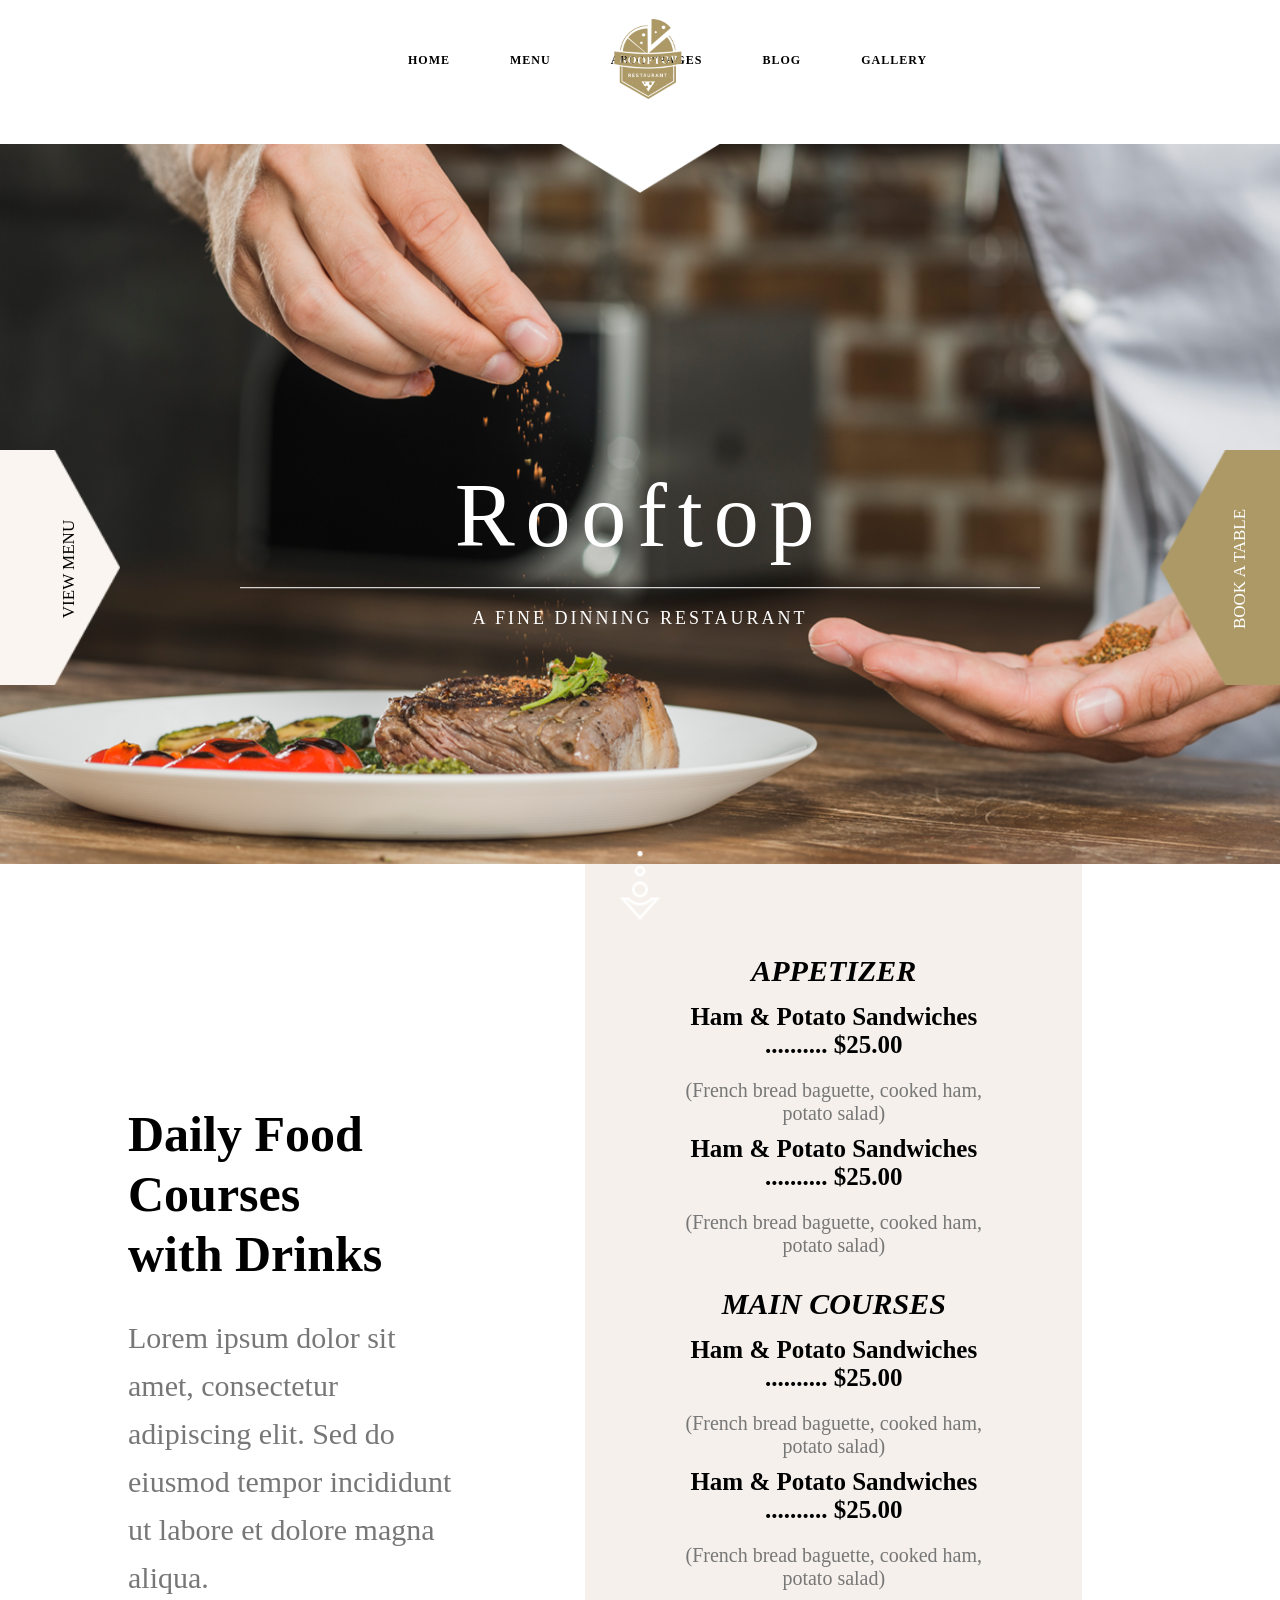
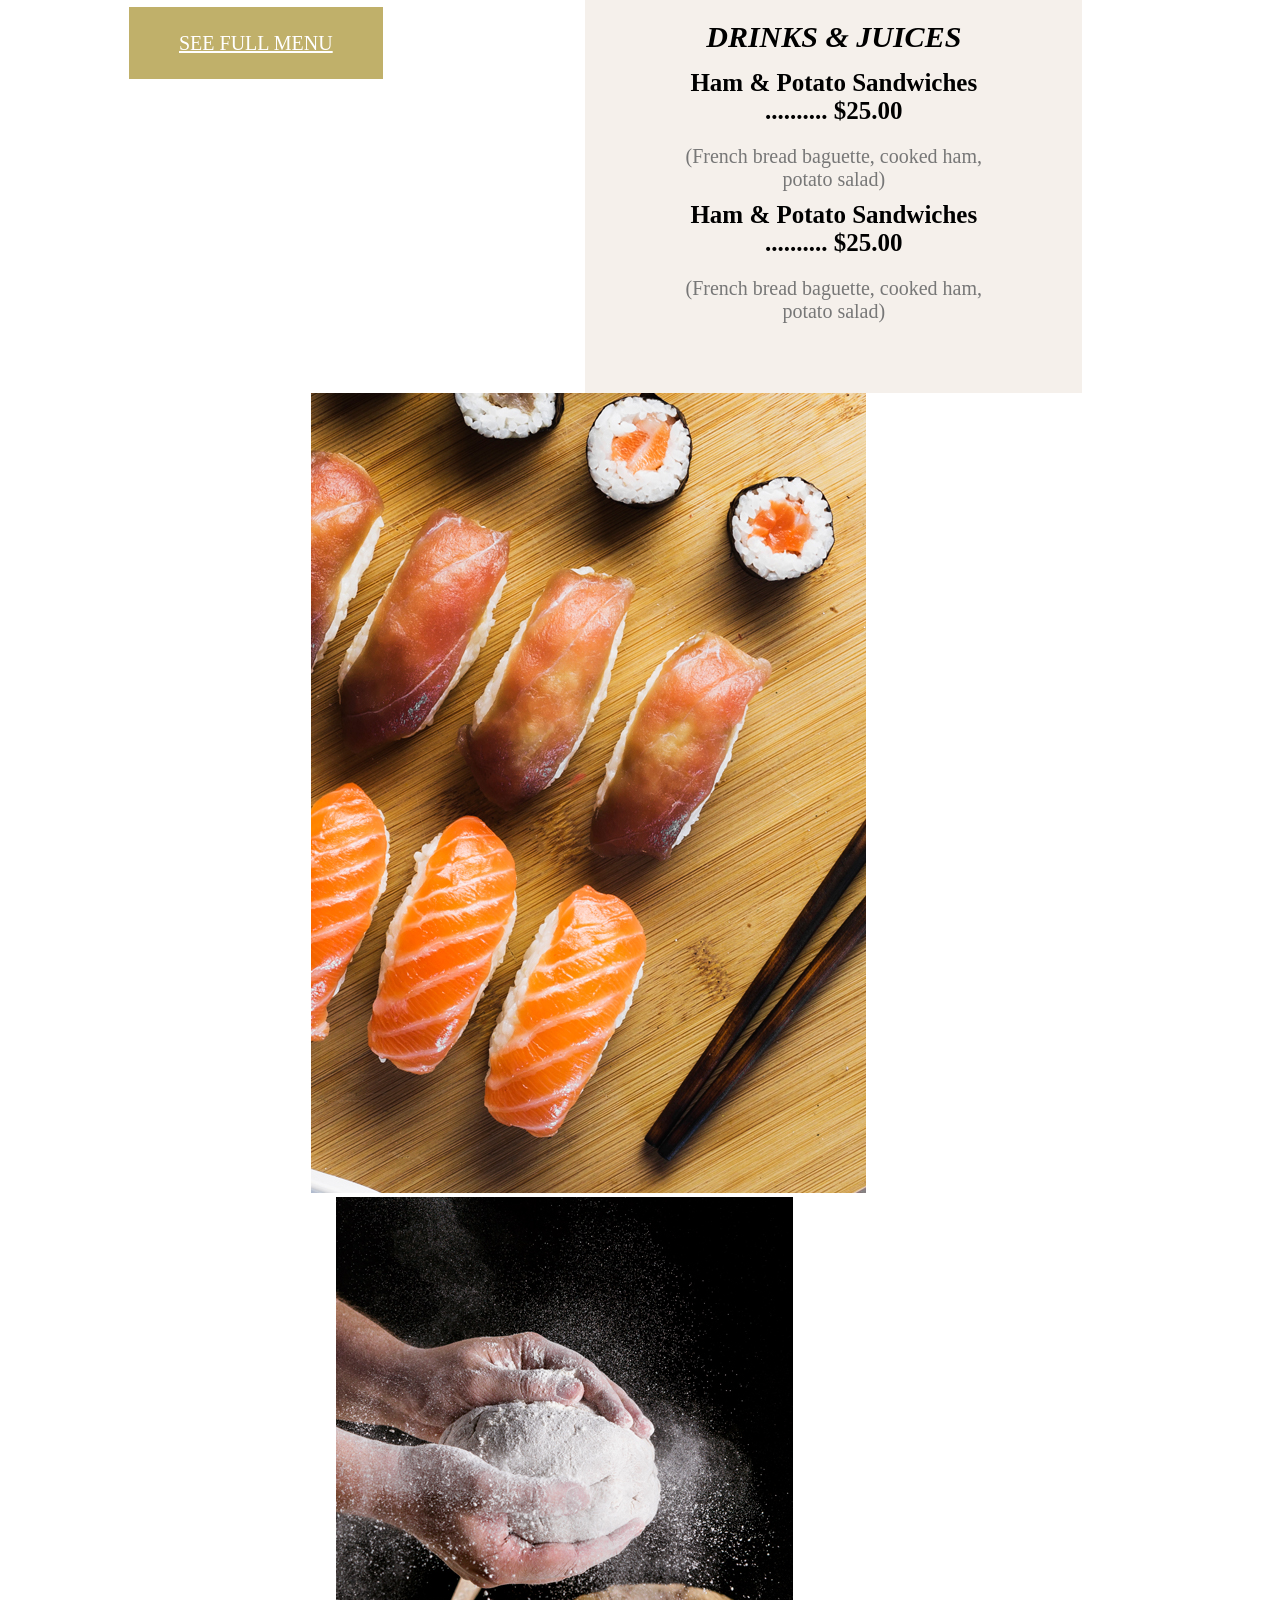
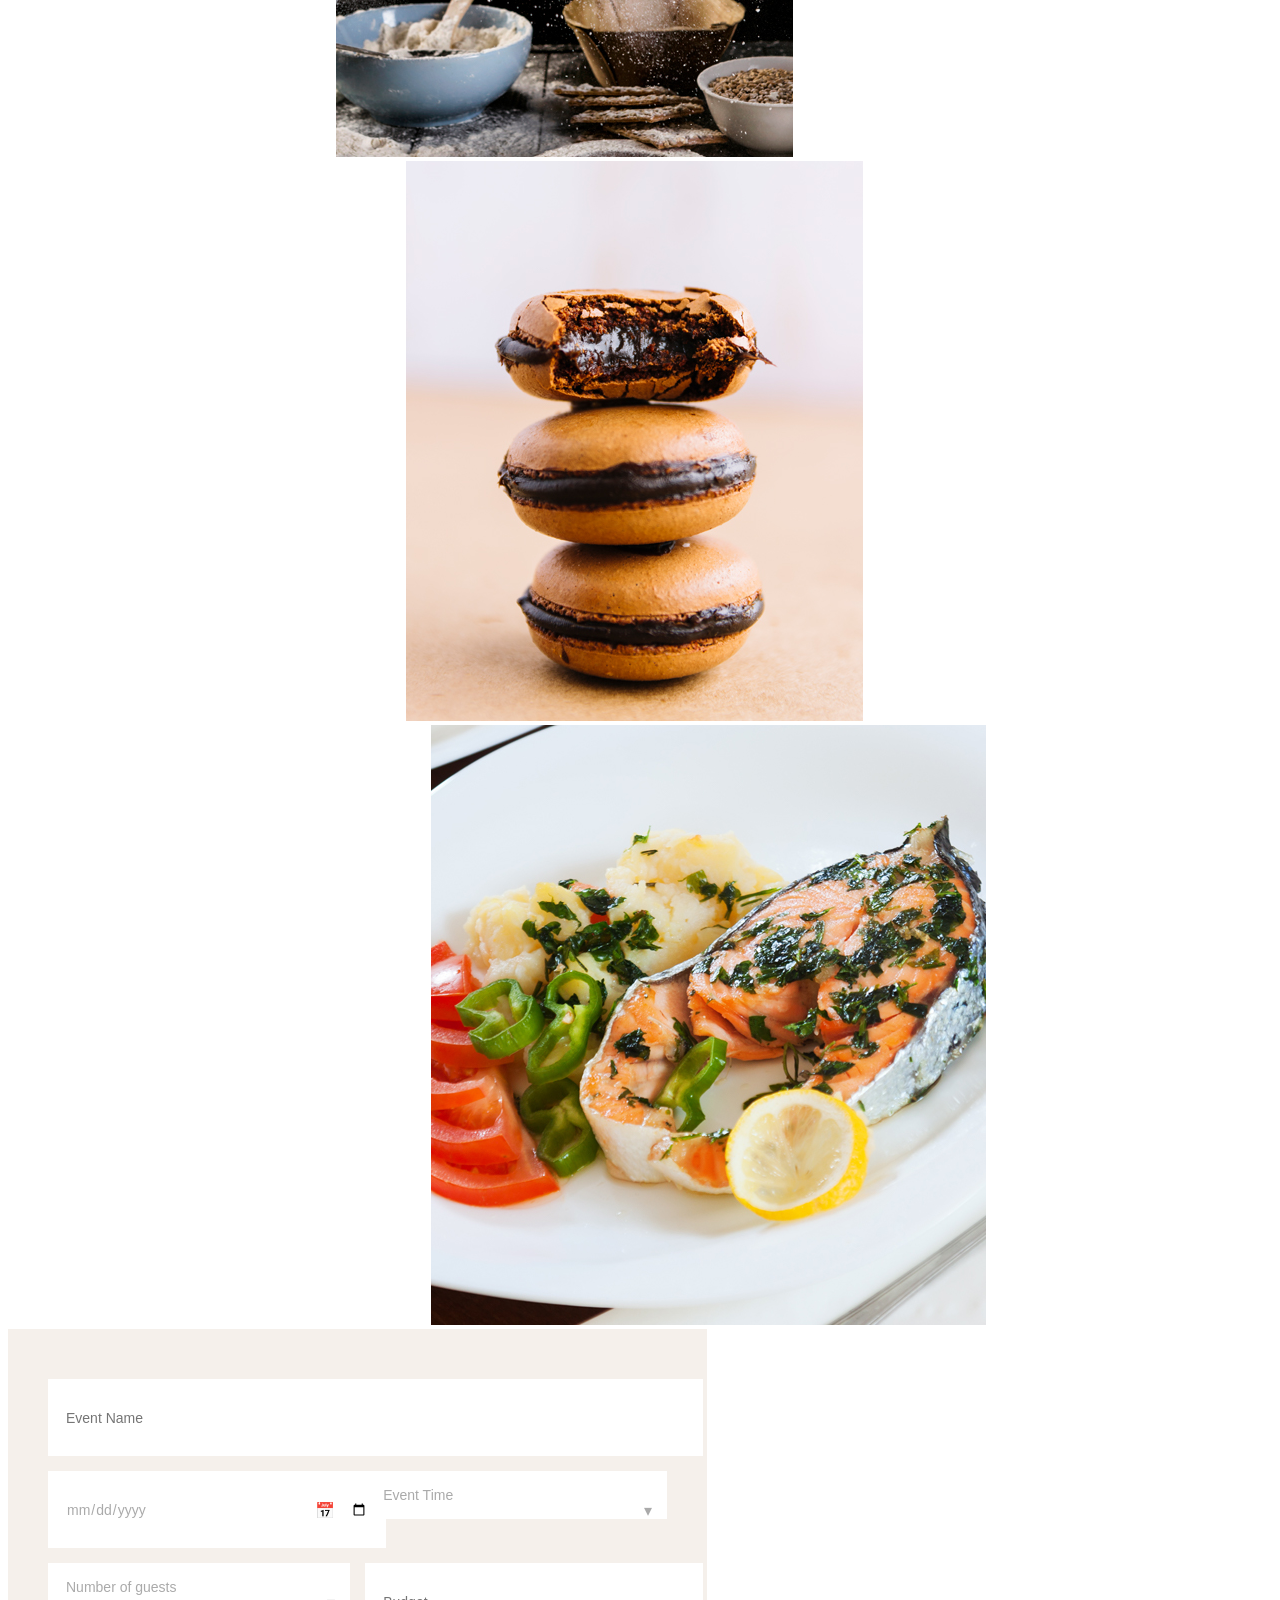
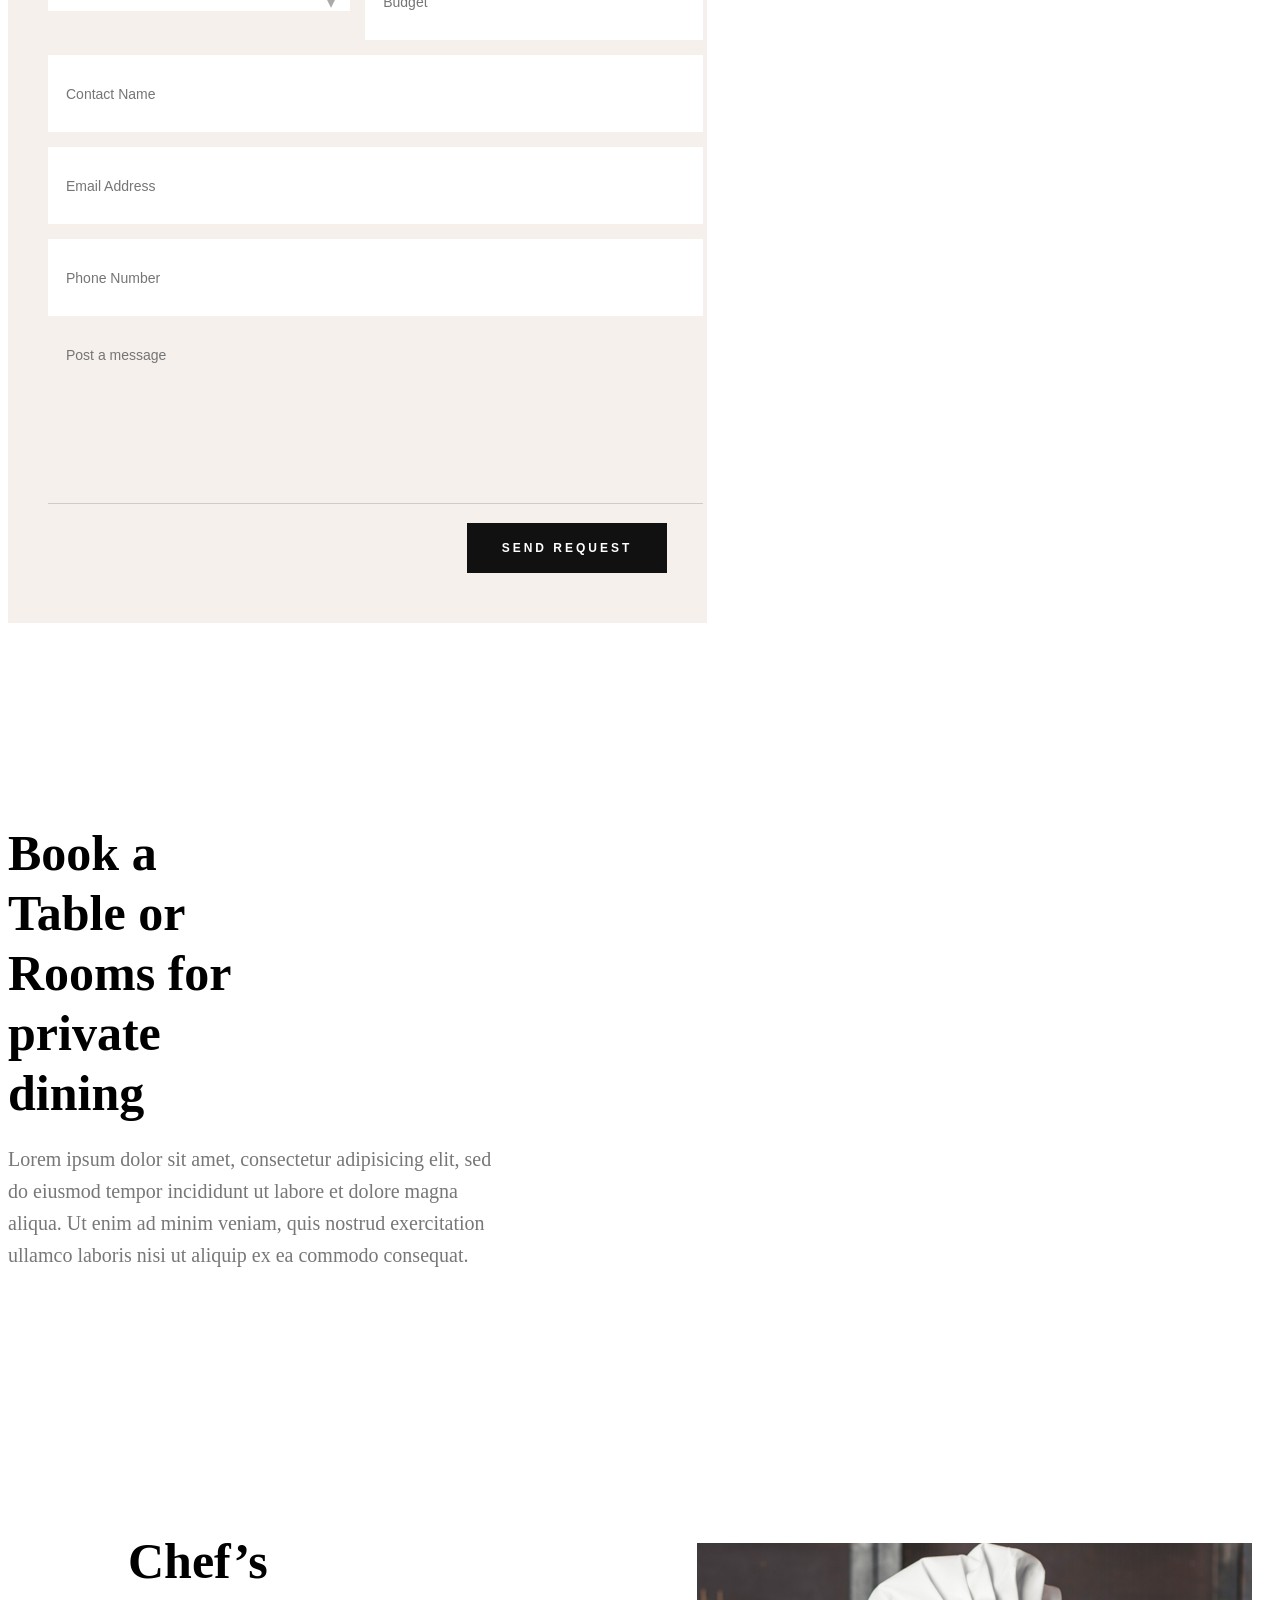
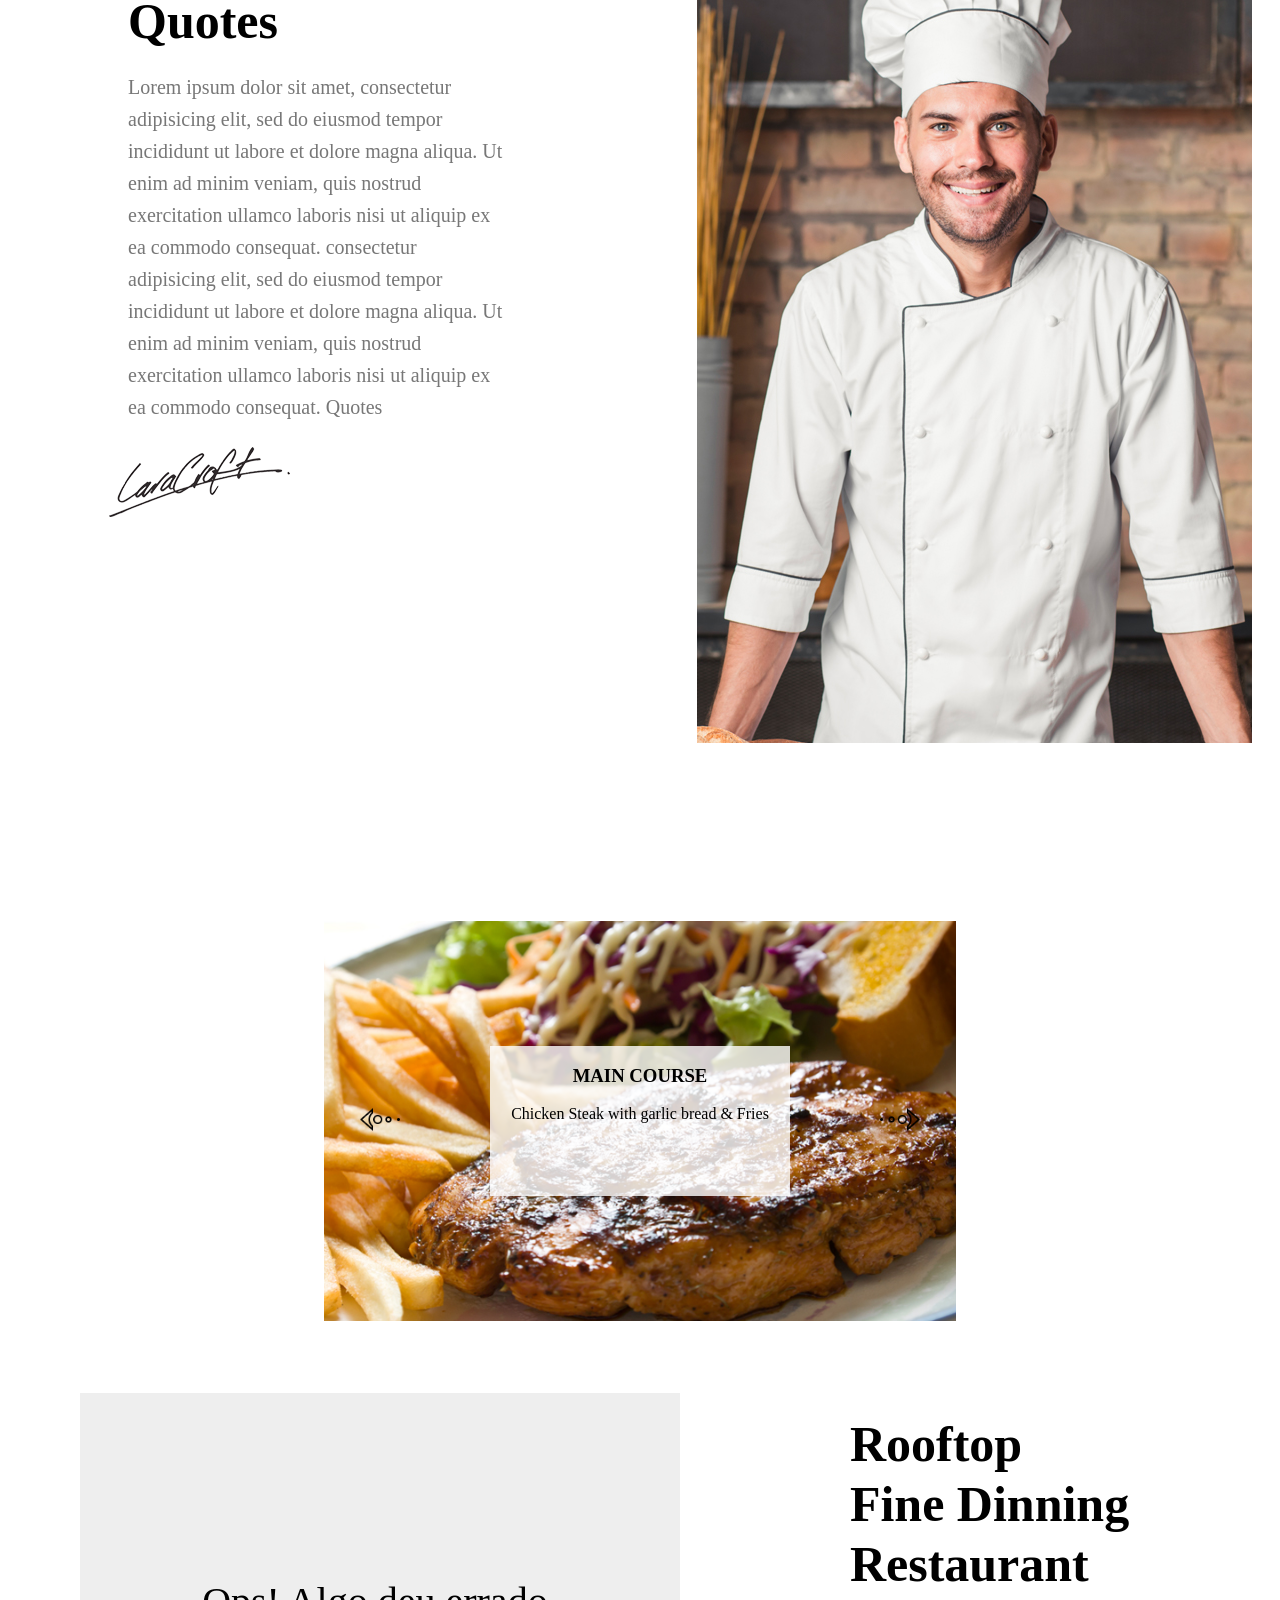
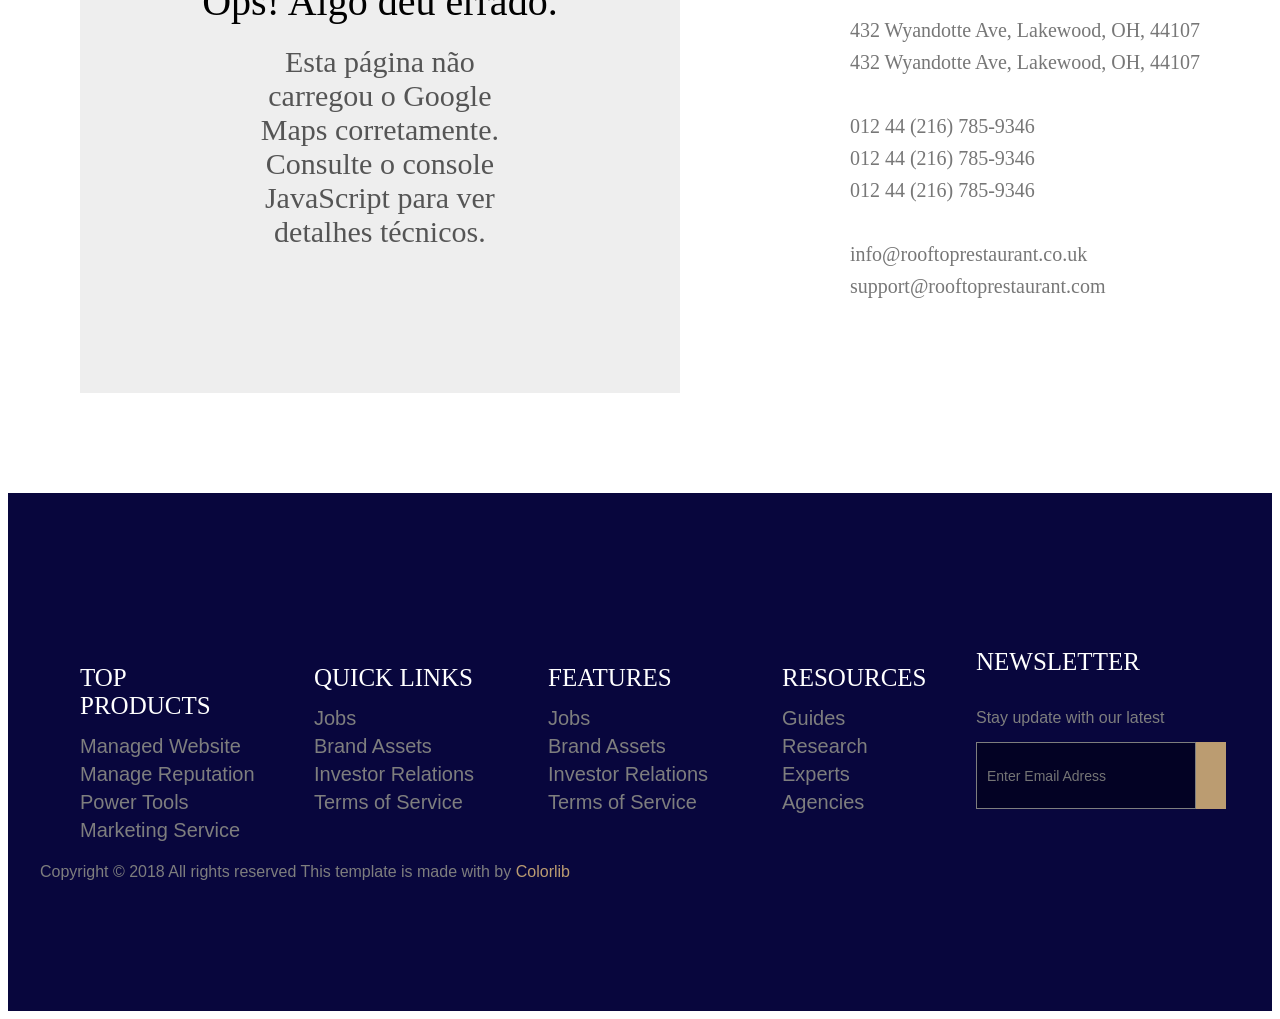
<file: index.html>
<!DOCTYPE html>
<html lang="en">

<head>
    <meta charset="UTF-8">
    <meta name="viewport" content="width=device-width, initial-scale=1.0">
    <title>Rooftop Restaurant</title>
    <link rel="stylesheet" href="style.css">
</head>

<body>

    <header>
        <nav class="menu">

            <ol class="cab1">
                <li><a href="index.html">Home</a></li>
                <li><a href="menu.html">Menu</a></li>
                <li><a href="about.html">About</a></li>
            </ol>

            <img class="logo" src="img/logo.png">

            <ol class="cab2">
                <li><a href="#">Pages</a></li>

                <li class="dropdown">
                    <a href="#">Blog</a>
                    <ul class="submenu">
                        <li><a href="blog.html">Blog</a></li>
                        <li><a href="blog-details.html">Blog Detail</a></li>
                    </ul>
                </li>

                <li><a href="gallery.html">Gallery</a></li>
            </ol>

        </nav>
    </header>

    <div id="banner">
        <div id="setago-down">
            <img src="img/go-down.png">
        </div>
    </div>

    <a href="menu.html" id="menu-lateral-esq">
        <img src="img/view-menu-bg.png">
        <span>VIEW MENU</span>
    </a>
    <a href="#" id="menu-lateral-dir">
        <img src="img/book-table-bg.png">
        <span>BOOK A TABLE</span>
    </a>

    <section id="section01" class="banner-wrapper">

        <img src="img/header-bg.png" alt="">
        <div id="roof">
            <p>Rooftop</p>
            <hr>
            <span>A Fine Dinning Restaurant</span>
        </div>

        <div class="seta-baixo">
            <img src="img/go-down.png" alt="">
        </div>
    </section>

    <section class="about">
        <div class="left">
            <h3 class="titulo">
                Daily Food <br>
                Courses <br>
                with Drinks
            </h3>

            <p class="descricao">
                Lorem ipsum dolor sit amet, consectetur adipiscing elit.
                Sed do eiusmod tempor incididunt ut labore et dolore magna aliqua.
            </p>
            <a href="menu.html" class="btnmenu">SEE FULL MENU</a>
        </div>

        <div class="direita">

            <h4>APPETIZER</h4>

            <p class="item">Ham & Potato Sandwiches .......... $25.00</p>
            <p class="descr">(French bread baguette, cooked ham, potato salad)</p>

            <p class="item">Ham & Potato Sandwiches .......... $25.00</p>
            <p class="descr">(French bread baguette, cooked ham, potato salad)</p>


            <h4>MAIN COURSES</h4>

            <p class="item">Ham & Potato Sandwiches .......... $25.00</p>
            <p class="descr">(French bread baguette, cooked ham, potato salad)</p>

            <p class="item">Ham & Potato Sandwiches .......... $25.00</p>
            <p class="descr">(French bread baguette, cooked ham, potato salad)</p>


            <h4>DRINKS & JUICES</h4>

            <p class="item">Ham & Potato Sandwiches .......... $25.00</p>
            <p class="descr">(French bread baguette, cooked ham, potato salad)</p>

            <p class="item">Ham & Potato Sandwiches .......... $25.00</p>
            <p class="descr">(French bread baguette, cooked ham, potato salad)</p>

        </div>
    </section>

    <section class="galeria">
        <div class="colesquerda">
            <img class="im1" src="img/g1.jpeg">
            <img class="im2" src="img/g2.jpeg">
        </div>

        <div class="coldireita">
            <img class="im3" src="img/g3.jpeg">
            <img class="im4" src="img/g4.jpeg">
        </div>
    </section>

    <section >
        

        <div class="form-wrapper">
            <form action="#" method="POST">

              
                <div class="form-group full">
                    <input type="text" name="event_name" placeholder="Event Name">
                </div>

              
                <div class="form-row">
                    <div class="input-icon">
                        <input type="date" name="event_date">
                        <span class="icon">📅</span>
                    </div>
                    <div class="select-wrapper">
                        <select name="event_time">
                            <option value="" disabled selected>Event Time</option>
                            <option>08:00</option>
                            <option>09:00</option>
                            <option>10:00</option>
                            <option>11:00</option>
                            <option>12:00</option>
                            <option>13:00</option>
                            <option>14:00</option>
                            <option>15:00</option>
                            <option>16:00</option>
                            <option>17:00</option>
                            <option>18:00</option>
                            <option>19:00</option>
                            <option>20:00</option>
                            <option>21:00</option>
                            <option>22:00</option>
                        </select>
                    </div>
                </div>

               
                <div class="form-row">
                    <div class="select-wrapper">
                        <select name="guests">
                            <option value="" disabled selected>Number of guests</option>
                            <option>1 - 10</option>
                            <option>11 - 20</option>
                            <option>21 - 50</option>
                            <option>51 - 100</option>
                            <option>100+</option>
                        </select>
                    </div>
                    <div>
                        <input type="text" name="budget" placeholder="Budget">
                    </div>
                </div>

                
                <div class="form-group full">
                    <input type="text" name="contact_name" placeholder="Contact Name">
                </div>

            
                <div class="form-group full">
                    <input type="email" name="email" placeholder="Email Address">
                </div>

             
                <div class="form-group full">
                    <input type="tel" name="phone" placeholder="Phone Number">
                </div>

        
                <div class="form-group full">
                    <textarea name="message" placeholder="Post a message"></textarea>
                </div>

            
                <button type="submit" class="btn-submit">Send Request</button>

            </form>
        </div>

        <div class="reserva">
            <h3>
                Book a <br>
                Table or <br>
                Rooms for <br>
                private <br>
                dining
            </h3>
            <p>
                Lorem ipsum dolor sit amet, consectetur adipisicing elit,
                sed do eiusmod tempor incididunt ut labore et dolore magna aliqua.
                Ut enim ad minim veniam, quis nostrud exercitation ullamco laboris
                nisi ut aliquip ex ea commodo consequat.
            </p>
        </div>
    </section>

    <section>
        <div class="ES">
            <h3>
                Chef’s <br>
                Quotes <br>
            </h3>
            <p>
                Lorem ipsum dolor sit amet, consectetur
                adipisicing elit, sed do eiusmod tempor
                incididunt ut labore et dolore magna
                aliqua. Ut enim ad minim veniam, quis
                nostrud exercitation ullamco laboris
                nisi ut aliquip ex ea commodo consequat.
                consectetur adipisicing elit, sed do
                eiusmod tempor incididunt ut labore
                et dolore magna aliqua. Ut enim ad
                minim veniam, quis nostrud exercitation
                ullamco laboris nisi ut aliquip ex
                ea commodo consequat. Quotes
            </p>
            <img src="img/chefs-quotes.jpeg" alt="">
        </div>
        <img class="imgchef" src="img/signature.png" alt="">
    </section>

    <section id="carrosel">
        <div class="slide">
            <h3>MAIN COURSE</h3>
            <p>Chicken Steak with garlic bread & Fries</p>
        </div>

        <div class="setas">
            <button class="prev">
                <img src="img/left-arrow.png">
            </button>

            <button class="next">
                <img src="img/right-arrow.png">
            </button>
        </div>
    </section>


    <br><br><br><br>

    <section class="final">
        <div class="caixa-mapa">
            <p>Ops! Algo deu errado.</p>

            <span>
                Esta página não carregou
                o Google Maps corretamente.
                Consulte o console JavaScript
                para ver detalhes técnicos.
            </span>
        </div>
        <div class="fimpag">
            <h3>
                Rooftop <br>
                Fine Dinning <br>
                Restaurant <br>
            </h3>
            <p>
                432 Wyandotte Ave, Lakewood, OH, 44107 <br>
                432 Wyandotte Ave, Lakewood, OH, 44107 <br>
                <br>
                012 44 (216) 785-9346 <br>
                012 44 (216) 785-9346 <br>
                012 44 (216) 785-9346 <br>
                <br>
                info@rooftoprestaurant.co.uk <br>
                support@rooftoprestaurant.com <br>
            </p>
        </div>
    </section>

    <footer>
        <div id="rodape">

            <div id="rodape-listas">

                <ul class="rodape-lista">
                    <li>
                        <h3>TOP PRODUCTS</h3>
                    </li>
                    <li>
                        <a href="#" class="rodape-link">Managed Website</a>
                    </li>
                    <li>
                        <a href="#" class="rodape-link">Manage Reputation</a>
                    </li>
                    <li>
                        <a href="#" class="rodape-link">Power Tools</a>
                    </li>
                    <li>
                        <a href="#" class="rodape-link">Marketing Service</a>
                    </li>
                </ul>

                <ul class="rodape-lista">
                    <li>
                        <h3>QUICK LINKS</h3>
                    </li>
                    <li>
                        <a href="#" class="rodape-link">Jobs</a>
                    </li>
                    <li>
                        <a href="#" class="rodape-link">Brand Assets</a>
                    </li>
                    <li>
                        <a href="#" class="rodape-link">Investor Relations</a>
                    </li>
                    <li>
                        <a href="#" class="rodape-link">Terms of Service</a>
                    </li>
                </ul>

                <ul class="rodape-lista">
                    <li>
                        <h3>FEATURES</h3>
                    </li>
                    <li>
                        <a href="#" class="rodape-link">Jobs</a>
                    </li>
                    <li>
                        <a href="#" class="rodape-link">Brand Assets</a>
                    </li>
                    <li>
                        <a href="#" class="rodape-link">Investor Relations</a>
                    </li>
                    <li>
                        <a href="#" class="rodape-link">Terms of Service</a>
                    </li>
                </ul>

                <ul class="rodape-lista">
                    <li>
                        <h3>RESOURCES</h3>
                    </li>
                    <li>
                        <a href="#" class="rodape-link">Guides</a>
                    </li>
                    <li>
                        <a href="#" class="rodape-link">Research</a>
                    </li>
                    <li>
                        <a href="#" class="rodape-link">Experts</a>
                    </li>
                    <li>
                        <a href="#" class="rodape-link">Agencies</a>
                    </li>
                </ul>

                <div id="rodape-email">
                    <h3>NEWSLETTER</h3><br>
                    <span>Stay update with our latest</span>
                    <div id="input-grupo">
                        <input type="email" id="email" placeholder="Enter Email Adress">
                        <button>
                            <i class="fa-solid fa-arrow-right"></i>
                        </button>
                    </div>
                </div>

                <div id="rodape-contatos">

                    <a href="#" class="rodape-midia-social">
                        <a href="#" class="rodape-link" id="facebook">
                            <i class="fa-brands fa-facebook-f"></i>
                        </a>
                        <a href="#" class="rodape-midia-social">
                            <a href="#" class="rodape-link" id="twitter">
                                <i class="fa-brands fa-twitter"></i>
                            </a>
                            </class=>
                            <a href="#" class="rodape-midia-social">
                                <a href="#" class="rodape-link" id="dribbble">
                                    <i class="fa-brands fa-dribbble"></i>
                                </a>
                                <a href="#" class="rodape-midia-social">
                                    <a href="#" class="rodape-link" id="facebook">
                                        <i class="fa-brands fa-behance"></i>
                                    </a>

                </div>
            </div>

            <div id="rodape-direitos-autorais">
                Copyright
                &#169
                2018 All rights reserved <span><i class="fa-regular fa-heart"></i></span> This template is made with by
                <span>Colorlib</span>
            </div>
    </footer>



</body>

</html>
</file>
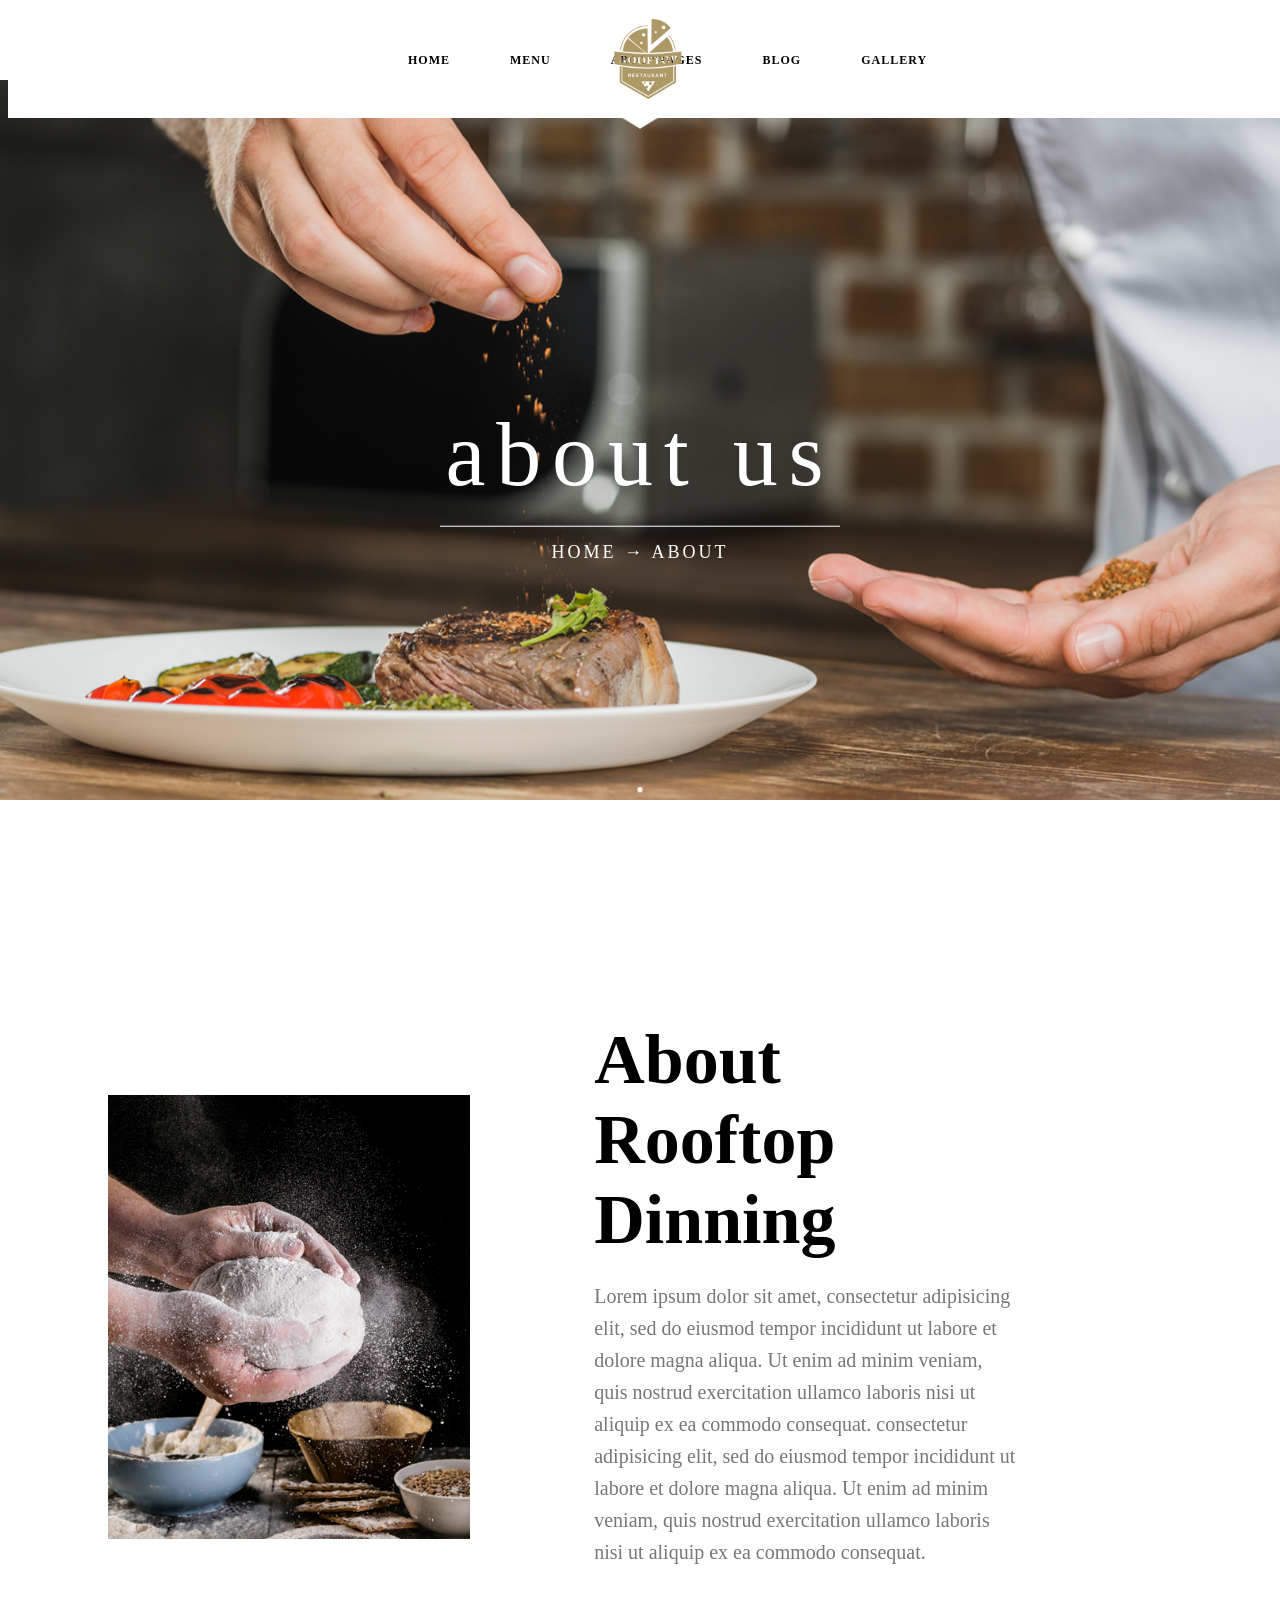
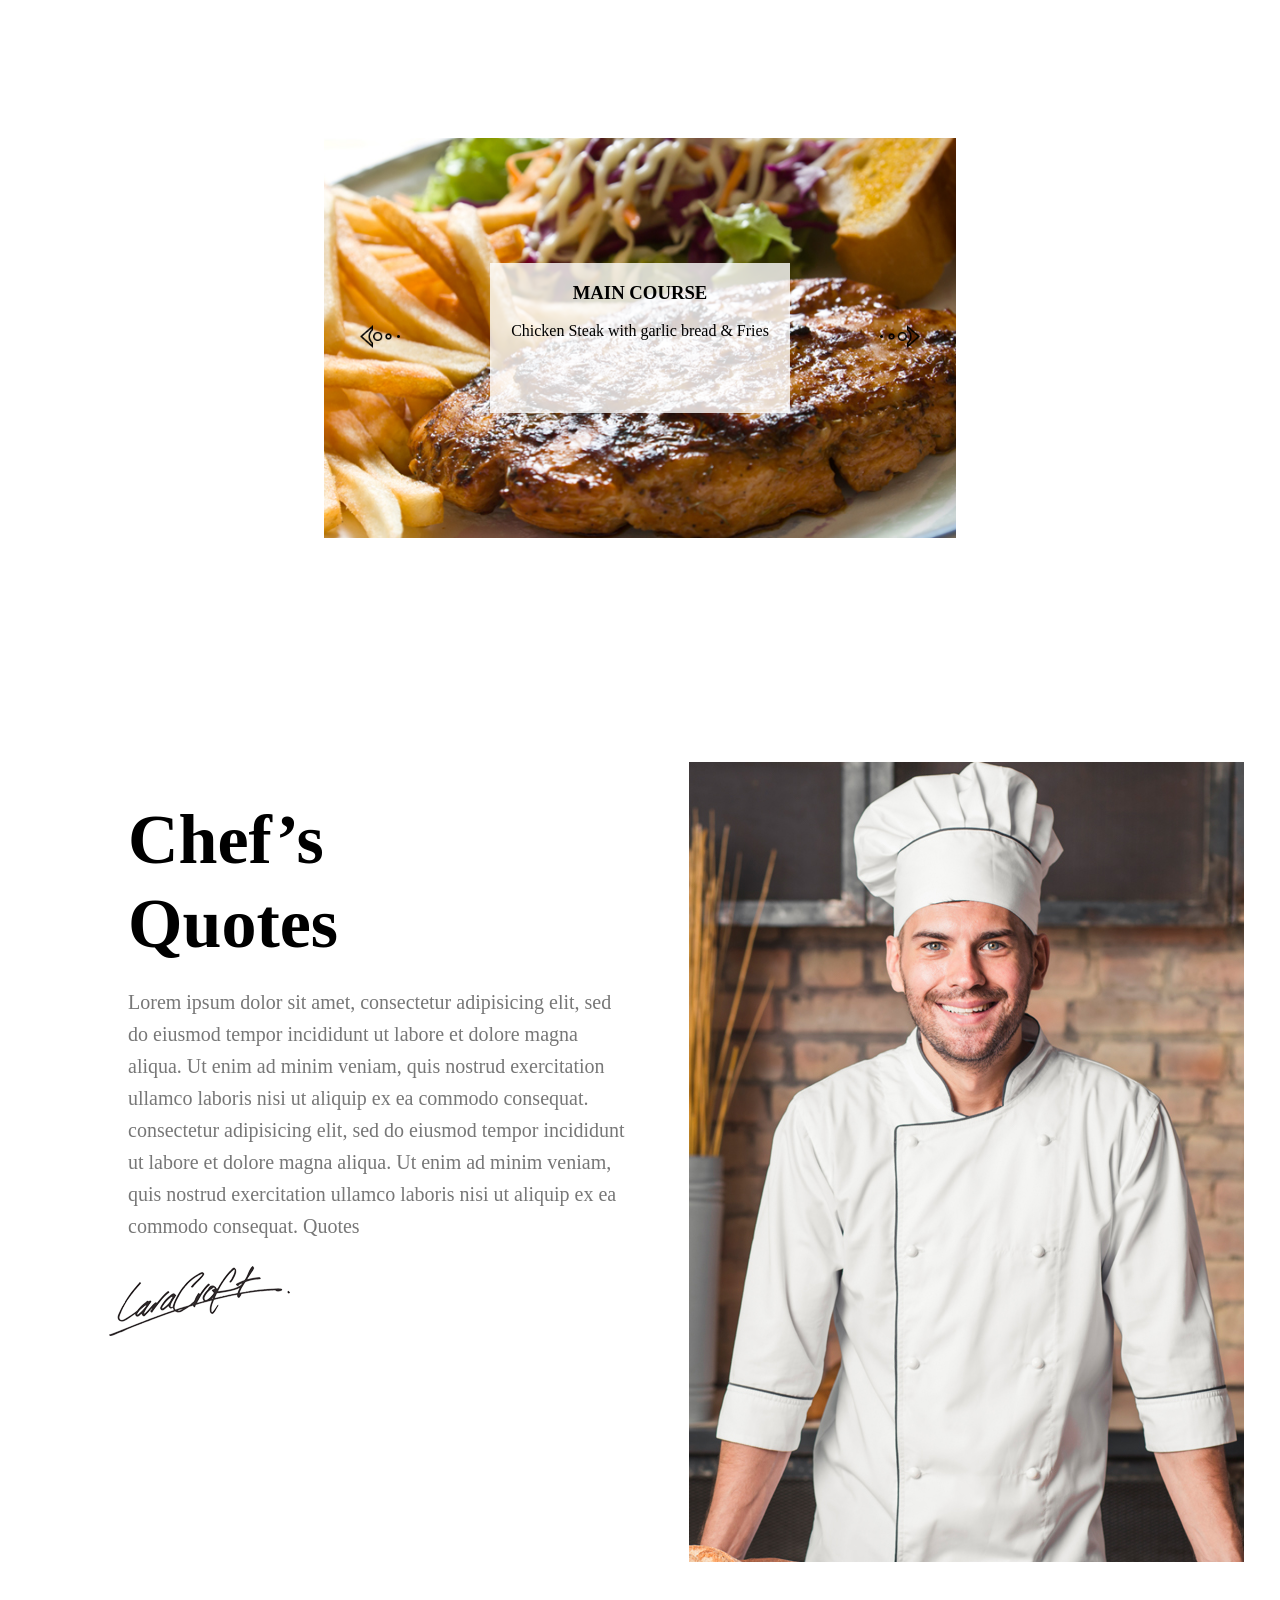
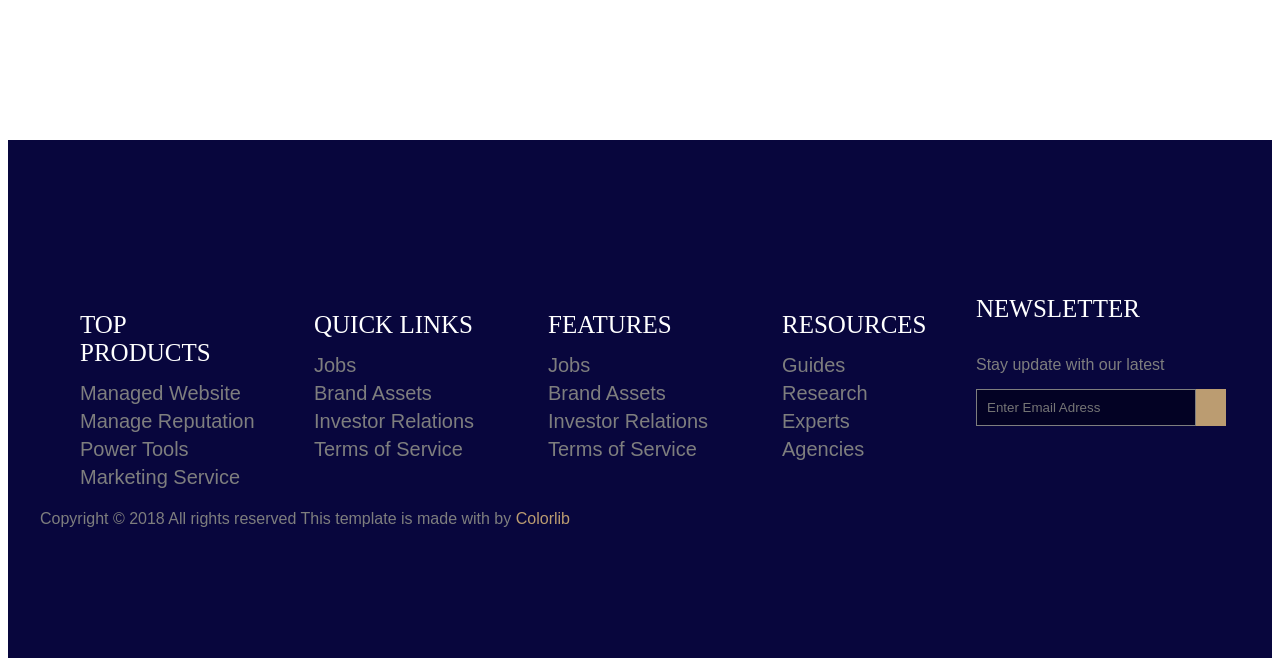
<file: about.html>
<!DOCTYPE html>
<html lang="en">

<head>
    <meta charset="UTF-8">
    <meta name="viewport" content="width=device-width, initial-scale=1.0">
    <title>About</title>
    <link rel="stylesheet" href="about.css">
</head>

<body>


    <!-- menu -->
    <header>
        <nav class="menu">

            <ol class="cab1">
                <li><a href="index.html">Home</a></li>
                <li><a href="menu.html">Menu</a></li>
                <li><a href="about.html">About</a></li>
            </ol>

            <img class="logo" src="img/logo.png">

            <ol class="cab2">
                <li><a href="#">Pages</a></li>

                <li class="dropdown">
                    <a href="#">Blog</a>
                    <ul class="submenu">
                        <li><a href="blog.html">Blog</a></li>
                        <li><a href="blog-details.html">Blog Detail</a></li>
                    </ul>
                </li>

                <li><a href="gallery.html">Gallery</a></li>
            </ol>

        </nav>
    </header>






    <!-- escrita na foto principal -->
    <section id="sec01" class="banner-wrapper">

        <img src="img/header-bg.png" alt="">
        <div id="roof">
            <p>about us</p>
            <hr>
            <span>home → about</span>
        </div>

        <div class="seta-baixo">
            <img src="img/go-down.png" alt="">
        </div>
    </section>




    <section class="pão">

        <div class="imagempão">
            <img src="img/g2.jpeg" alt="">
        </div>


        <div class="textopão">
            <h3>
                About <br>
                Rooftop <br>
                Dinning <br>
            </h3>

            <p>
                Lorem ipsum dolor sit
                amet, consectetur
                adipisicing elit, sed
                do eiusmod tempor incididunt
                ut labore et dolore
                magna aliqua. Ut enim
                ad minim veniam, quis
                nostrud exercitation
                ullamco laboris nisi
                ut aliquip ex ea
                commodo consequat.
                consectetur adipisicing
                elit, sed do eiusmod
                tempor incididunt ut
                labore et dolore
                magna aliqua.
                Ut enim ad minim veniam,
                quis nostrud exercitation
                ullamco laboris
                nisi ut aliquip
                ex ea commodo consequat.
            </p>
        </div>

    </section>


    <!-- foto do fim mais texto no meio -->
    <section id="carrosel">
        <div class="slide">
            <h3>MAIN COURSE</h3>
            <p>Chicken Steak with garlic bread & Fries</p>
        </div>

        <div class="setas">
            <button class="prev">
                <img src="img/left-arrow.png">
            </button>

            <button class="next">
                <img src="img/right-arrow.png">
            </button>
        </div>
    </section>



    <section>
        <div class="direita">
            <h3>
                Chef’s <br>
                Quotes <br>
            </h3>
            <p>
                Lorem ipsum dolor sit amet, consectetur
                adipisicing elit, sed do eiusmod tempor
                incididunt ut labore et dolore magna
                aliqua. Ut enim ad minim veniam, quis
                nostrud exercitation ullamco laboris
                nisi ut aliquip ex ea commodo consequat.
                consectetur adipisicing elit, sed do
                eiusmod tempor incididunt ut labore
                et dolore magna aliqua. Ut enim ad
                minim veniam, quis nostrud exercitation
                ullamco laboris nisi ut aliquip ex
                ea commodo consequat. Quotes
            </p>
            <img src="img/chefs-quotes.jpeg" alt="">
        </div>
        <img class="imgchef" src="img/signature.png" alt="">
    </section>


    <footer>
        <div id="rodape">

            <div id="rodape-listas">

                <ul class="rodape-lista">
                    <li>
                        <h3>TOP PRODUCTS</h3>
                    </li>
                    <li>
                        <a href="#" class="rodape-link">Managed Website</a>
                    </li>
                    <li>
                        <a href="#" class="rodape-link">Manage Reputation</a>
                    </li>
                    <li>
                        <a href="#" class="rodape-link">Power Tools</a>
                    </li>
                    <li>
                        <a href="#" class="rodape-link">Marketing Service</a>
                    </li>
                </ul>

                <ul class="rodape-lista">
                    <li>
                        <h3>QUICK LINKS</h3>
                    </li>
                    <li>
                        <a href="#" class="rodape-link">Jobs</a>
                    </li>
                    <li>
                        <a href="#" class="rodape-link">Brand Assets</a>
                    </li>
                    <li>
                        <a href="#" class="rodape-link">Investor Relations</a>
                    </li>
                    <li>
                        <a href="#" class="rodape-link">Terms of Service</a>
                    </li>
                </ul>

                <ul class="rodape-lista">
                    <li>
                        <h3>FEATURES</h3>
                    </li>
                    <li>
                        <a href="#" class="rodape-link">Jobs</a>
                    </li>
                    <li>
                        <a href="#" class="rodape-link">Brand Assets</a>
                    </li>
                    <li>
                        <a href="#" class="rodape-link">Investor Relations</a>
                    </li>
                    <li>
                        <a href="#" class="rodape-link">Terms of Service</a>
                    </li>
                </ul>

                <ul class="rodape-lista">
                    <li>
                        <h3>RESOURCES</h3>
                    </li>
                    <li>
                        <a href="#" class="rodape-link">Guides</a>
                    </li>
                    <li>
                        <a href="#" class="rodape-link">Research</a>
                    </li>
                    <li>
                        <a href="#" class="rodape-link">Experts</a>
                    </li>
                    <li>
                        <a href="#" class="rodape-link">Agencies</a>
                    </li>
                </ul>

                <div id="rodape-email">
                    <h3>NEWSLETTER</h3><br>
                    <span>Stay update with our latest</span>
                    <div id="input-grupo">
                        <input type="email" id="email" placeholder="Enter Email Adress">
                        <button>
                            <i class="fa-solid fa-arrow-right"></i>
                        </button>
                    </div>
                </div>

                <div id="rodape-contatos">

                    <a href="#" class="rodape-midia-social">
                        <a href="#" class="rodape-link" id="facebook">
                            <i class="fa-brands fa-facebook-f"></i>
                        </a>
                        <a href="#" class="rodape-midia-social">
                            <a href="#" class="rodape-link" id="twitter">
                                <i class="fa-brands fa-twitter"></i>
                            </a>
                            </class=>
                            <a href="#" class="rodape-midia-social">
                                <a href="#" class="rodape-link" id="dribbble">
                                    <i class="fa-brands fa-dribbble"></i>
                                </a>
                                <a href="#" class="rodape-midia-social">
                                    <a href="#" class="rodape-link" id="facebook">
                                        <i class="fa-brands fa-behance"></i>
                                    </a>

                </div>
            </div>

            <div id="rodape-direitos-autorais">
                Copyright
                &#169
                2018 All rights reserved <span><i class="fa-regular fa-heart"></i></span> This template is made with by
                <span>Colorlib</span>
            </div>
    </footer>


</body>

</html>
</file>
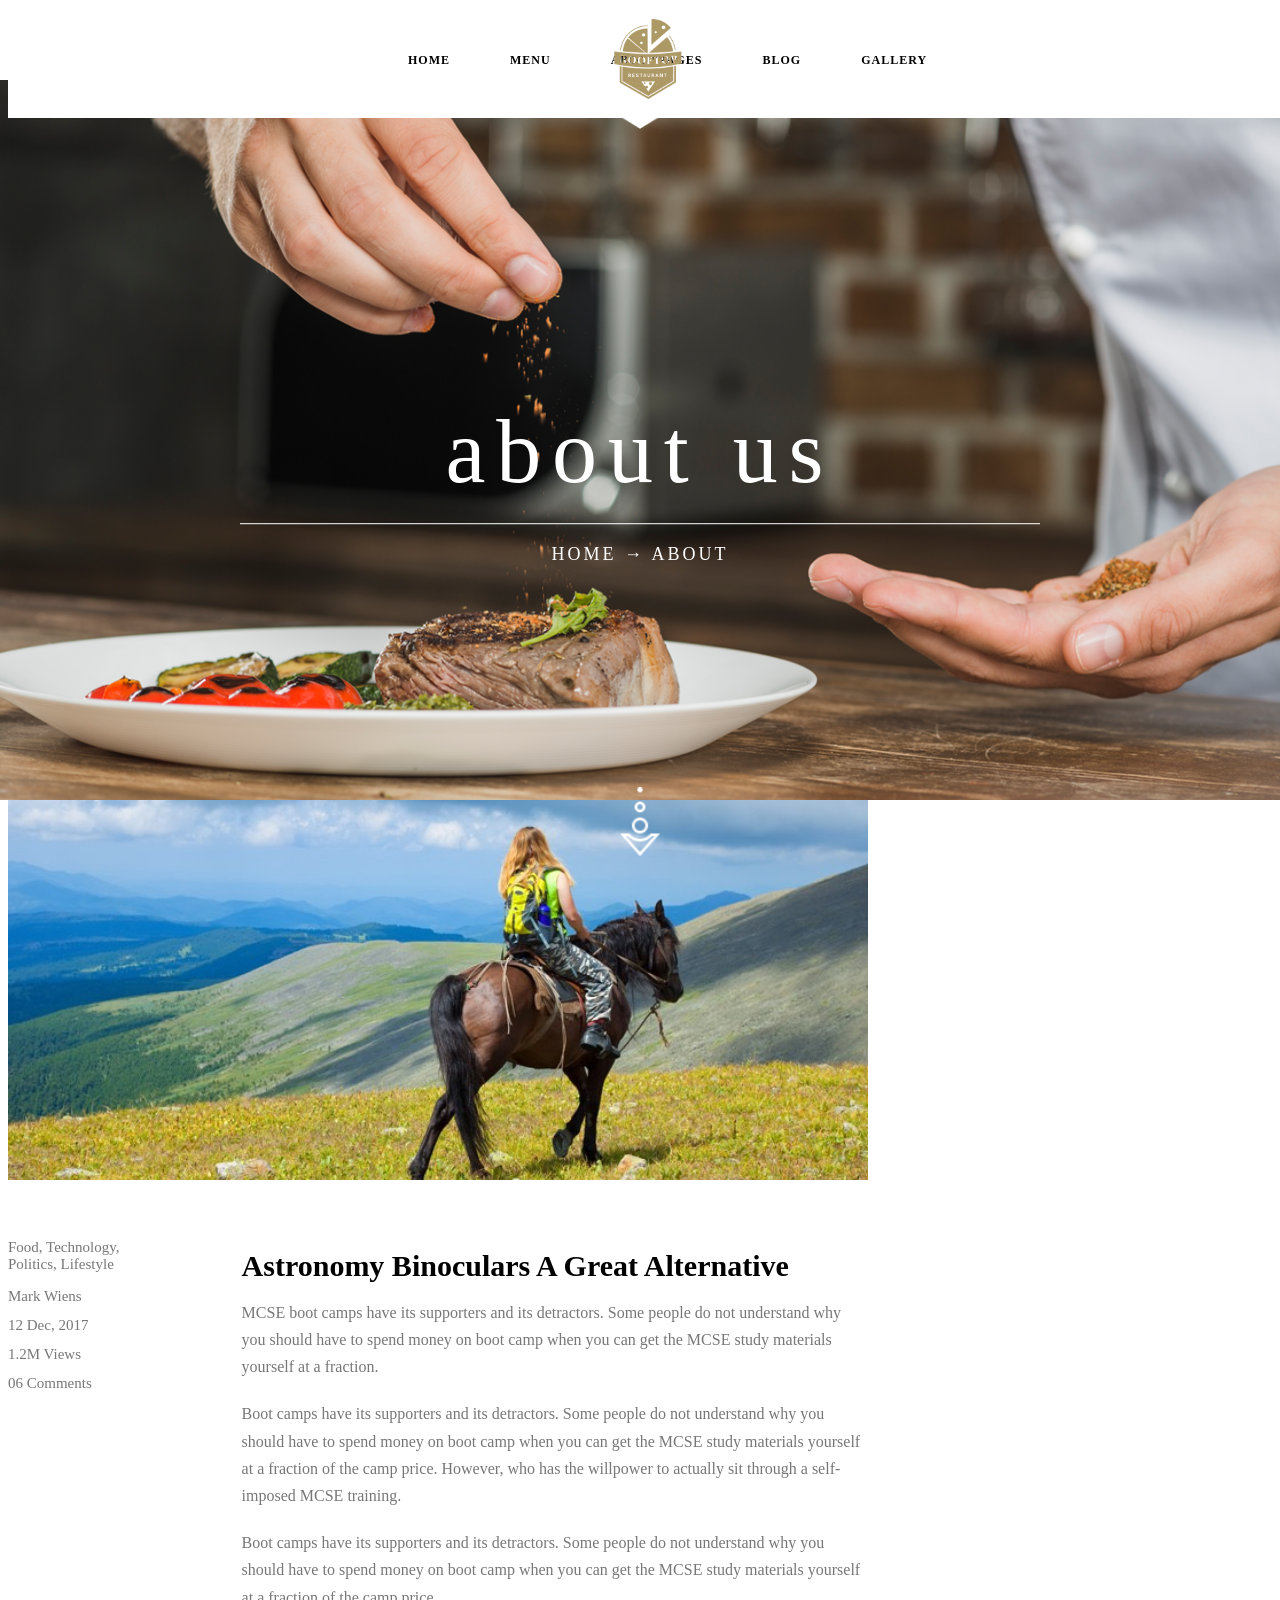
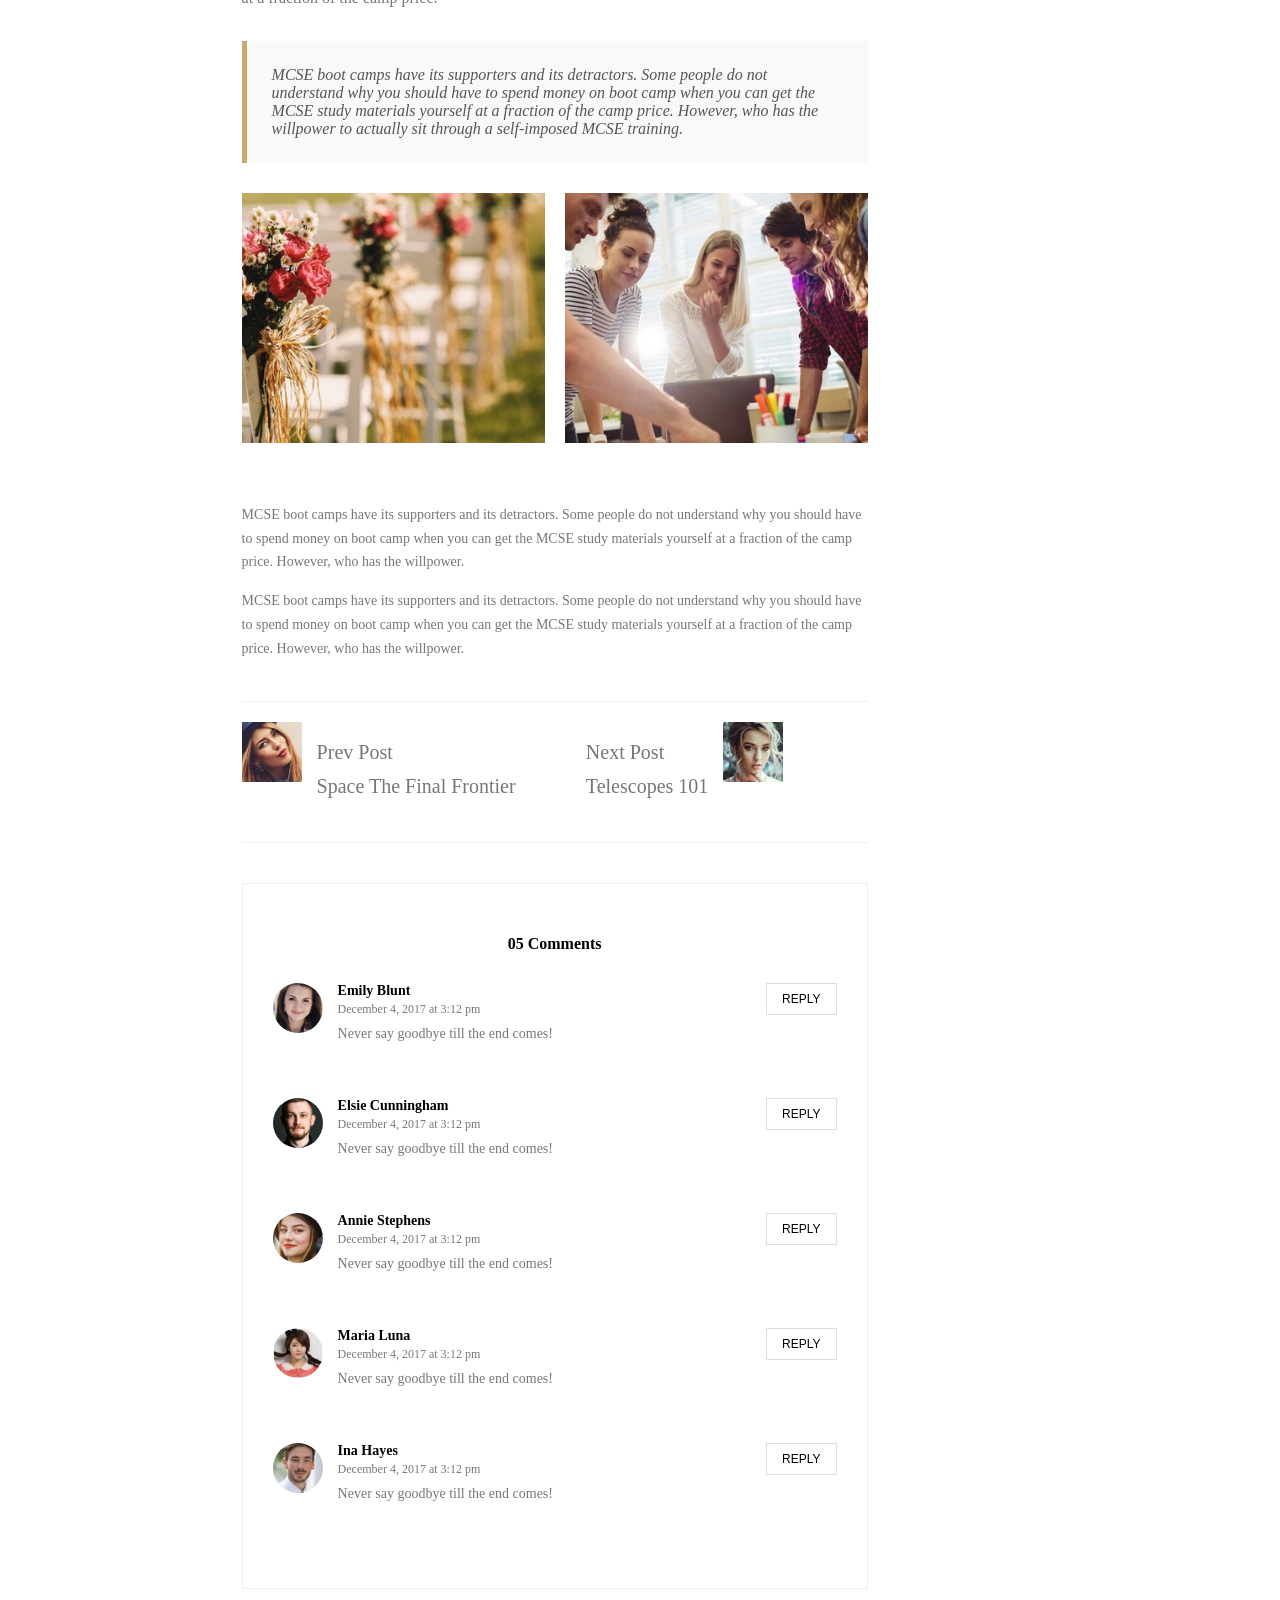
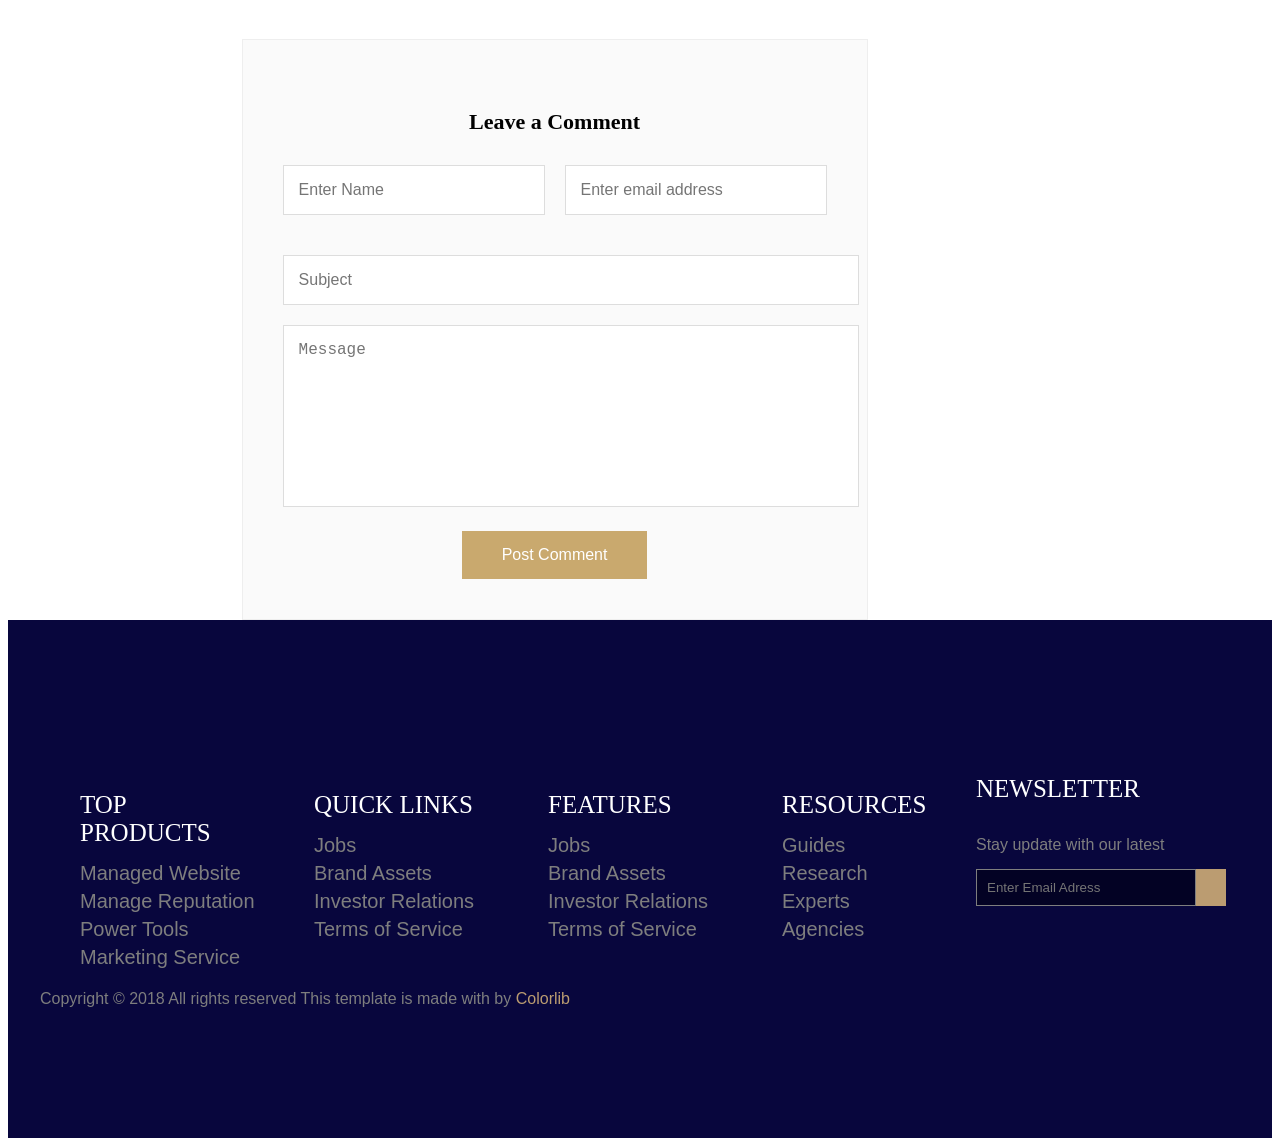
<file: blog-details.html>
<!DOCTYPE html>

<html lang="en">
<head>
    <meta charset="UTF-8">
    <meta name="viewport" content="width=device-width, initial-scale=1.0">
    <title>Blog Details</title>
    <link rel="stylesheet" href="blogdetails.css">
</head>
<body>


<!-- menu -->
<header>
        <nav class="menu">

            <ol class="cab1">
                <li><a href="index.html">Home</a></li>
                <li><a href="menu.html">Menu</a></li>
                <li><a href="about.html">About</a></li>
            </ol>

            <img class="logo" src="img/logo.png">

            <ol class="cab2">
                <li><a href="#">Pages</a></li>

                <li class="dropdown">
                    <a href="#">Blog</a>
                    <ul class="submenu">
                        <li><a href="blog.html">Blog</a></li>
                        <li><a href="blog-details.html">Blog Detail</a></li>
                    </ul>
                </li>

                <li><a href="gallery.html">Gallery</a></li>
            </ol>

        </nav>
    </header>






    <!-- escrita na foto principal -->
    <section id="sec01" class="banner-wrapper">

        <img src="img/header-bg.png" alt="">
        <div id="roof">
            <p>about us</p>
            <hr>
            <span>home → about</span>
        </div>

        <div class="seta-baixo">
            <img src="img/go-down.png" alt="">
        </div>
    </section>

   
        <!-- ESQUERDA -->
        <div class="details-content">

            <img src="img/feature-img1.jpeg" alt="">

            <div class="details-body">

                <div class="details-left">
                    <p>Food, Technology,<br>Politics, Lifestyle</p>
                    <span>Mark Wiens</span>
                    <span>12 Dec, 2017</span>
                    <span>1.2M Views</span>
                    <span>06 Comments</span>
                </div>

                <div class="details-text">

                    <h2>Astronomy Binoculars A Great Alternative</h2>

                    <p>
                        MCSE boot camps have its supporters and its detractors. Some people do not understand why you should have to spend money on boot camp when you can get the MCSE study materials yourself at a fraction.
                    </p>

                    <p>
                        Boot camps have its supporters and its detractors. Some people do not understand why you should have to spend money on boot camp when you can get the MCSE study materials yourself at a fraction of the camp price. However, who has the willpower to actually sit through a self-imposed MCSE training.
                    </p>

                    <p>
                        Boot camps have its supporters and its detractors. Some people do not understand why you should have to spend money on boot camp when you can get the MCSE study materials yourself at a fraction of the camp price.
                    </p>

                    <blockquote>
                        MCSE boot camps have its supporters and its detractors. Some people do not understand why you should have to spend money on boot camp when you can get the MCSE study materials yourself at a fraction of the camp price. However, who has the willpower to actually sit through a self-imposed MCSE training.
                    </blockquote>

                    <div class="details-gallery">

                        <div class="gallery-images">
                            <img src="img/post-img1.jpeg" alt="">
                            <img src="img/post-img2.jpeg" alt="">
                        </div>

                        <p>
                            MCSE boot camps have its supporters and its detractors. Some people do not understand why you should have to spend money on boot camp when you can get the MCSE study materials yourself at a fraction of the camp price. However, who has the willpower.
                        </p>

                        <p>
                            MCSE boot camps have its supporters and its detractors. Some people do not understand why you should have to spend money on boot camp when you can get the MCSE study materials yourself at a fraction of the camp price. However, who has the willpower.
                        </p>

                    </div>
       

                    <!-- POST NAV -->
                    <div class="post-navigation">

                        <div class="prev-post">
                            <img src="img/prev.jpeg" alt="">
                            <div>
                                <span>Prev Post</span>
                                <p>Space The Final Frontier</p>
                            </div>
                        </div>

                        <div class="next-post">
                            <div>
                                <span>Next Post</span>
                                <p>Telescopes 101</p>
                            </div>
                            <img src="img/next.jpeg" alt="">
                        </div>

                    </div>

                    <!-- COMMENTS -->
                    <div class="comments">

                        <h4>05 Comments</h4>

                        <div class="comment">
                            <img src="img/c1.jpeg" alt="">
                            <div class="comment-text">
                                <h5>Emily Blunt</h5>
                                <span>December 4, 2017 at 3:12 pm</span>
                                <p>Never say goodbye till the end comes!</p>
                            </div>
                            <button>REPLY</button>
                        </div>

                        <div class="comment">
                            <img src="img/c2.jpeg" alt="">
                            <div class="comment-text">
                                <h5>Elsie Cunningham</h5>
                                <span>December 4, 2017 at 3:12 pm</span>
                                <p>Never say goodbye till the end comes!</p>
                            </div>
                            <button>REPLY</button>
                        </div>

                        <div class="comment">
                            <img src="img/c3.jpeg" alt="">
                            <div class="comment-text">
                                <h5>Annie Stephens</h5>
                                <span>December 4, 2017 at 3:12 pm</span>
                                <p>Never say goodbye till the end comes!</p>
                            </div>
                            <button>REPLY</button>
                        </div>

                        <div class="comment">
                            <img src="img/c4.jpeg" alt="">
                            <div class="comment-text">
                                <h5>Maria Luna</h5>
                                <span>December 4, 2017 at 3:12 pm</span>
                                <p>Never say goodbye till the end comes!</p>
                            </div>
                            <button>REPLY</button>
                        </div>

                        <div class="comment">
                            <img src="img/c5.jpeg" alt="">
                            <div class="comment-text">
                                <h5>Ina Hayes</h5>
                                <span>December 4, 2017 at 3:12 pm</span>
                                <p>Never say goodbye till the end comes!</p>
                            </div>
                            <button>REPLY</button>
                        </div>

                     </div>
                      <!-- ===== LEAVE A COMMENT ===== -->
                       <div class="comment-form">

                            <h4>Leave a Comment</h4>

                          <form>

                            <div class="form-row">
                                <input type="text" placeholder="Enter Name">
                                <input type="email" placeholder="Enter email address">
                            </div>

                                <input type="text" placeholder="Subject">

                                <textarea placeholder="Message"></textarea>

                                <button type="submit">Post Comment</button>

                          </form>

                             </div>
                      </div>
            </div>
        </div>

       
        


<footer>
        <div id="rodape">

            <div id="rodape-listas">

        <ul class="rodape-lista">
            <li>
                <h3>TOP PRODUCTS</h3>
            </li>
            <li>
                <a href="#" class="rodape-link">Managed Website</a>
            </li>
            <li>
                <a href="#" class="rodape-link">Manage Reputation</a>
            </li>
            <li>
                <a href="#" class="rodape-link">Power Tools</a>
            </li>
            <li>
                <a href="#" class="rodape-link">Marketing Service</a>
            </li>
        </ul>

        <ul class="rodape-lista">
            <li>
                <h3>QUICK LINKS</h3>
            </li>
            <li>
                <a href="#" class="rodape-link">Jobs</a>
            </li>
            <li>
                <a href="#" class="rodape-link">Brand Assets</a>
            </li>
            <li>
                <a href="#" class="rodape-link">Investor Relations</a>
            </li>
            <li>
                <a href="#" class="rodape-link">Terms of Service</a>
            </li>
        </ul>

        <ul class="rodape-lista">
            <li>
                <h3>FEATURES</h3>
            </li>
            <li>
                <a href="#" class="rodape-link">Jobs</a>
            </li>
            <li>
                <a href="#" class="rodape-link">Brand Assets</a>
            </li>
            <li>
                <a href="#" class="rodape-link">Investor Relations</a>
            </li>
            <li>
                <a href="#" class="rodape-link">Terms of Service</a>
            </li>
        </ul>

        <ul class="rodape-lista">
            <li>
                <h3>RESOURCES</h3>
            </li>
            <li>
                <a href="#" class="rodape-link">Guides</a>
            </li>
            <li>
                <a href="#" class="rodape-link">Research</a>
            </li>
            <li>
                <a href="#" class="rodape-link">Experts</a>
            </li>
            <li>
                <a href="#" class="rodape-link">Agencies</a>
            </li>
        </ul>

                        <div id="rodape-email">
                <h3>NEWSLETTER</h3><br>
                <span>Stay update with our latest</span>
                <div id="input-grupo">
                    <input type="email" id="email" placeholder="Enter Email Adress">
                    <button>
                        <i class="fa-solid fa-arrow-right"></i>
                    </button>
                </div>
        </div>

            <div id="rodape-contatos"> 

                <a href="#" class="rodape-midia-social">
                    <a href="#" class="rodape-link" id="facebook">
                    <i class="fa-brands fa-facebook-f"></i>
                </a>
            <a href="#" class="rodape-midia-social">
                <a href="#" class="rodape-link" id="twitter">
                   <i class="fa-brands fa-twitter"></i>
                </a>
            </class=>
            <a href="#" class="rodape-midia-social">
                <a href="#" class="rodape-link" id="dribbble">
                    <i class="fa-brands fa-dribbble"></i>
                </a>
            <a href="#" class="rodape-midia-social">
                <a href="#" class="rodape-link" id="facebook">
                    <i class="fa-brands fa-behance"></i>
                </a>

            </div>
        </div>

        <div id="rodape-direitos-autorais">
            Copyright
            &#169
            2018 All rights reserved <span><i class="fa-regular fa-heart"></i></span> This template is made with  by <span>Colorlib</span>
        </div>
    </footer>


</body>
</html>
</file>
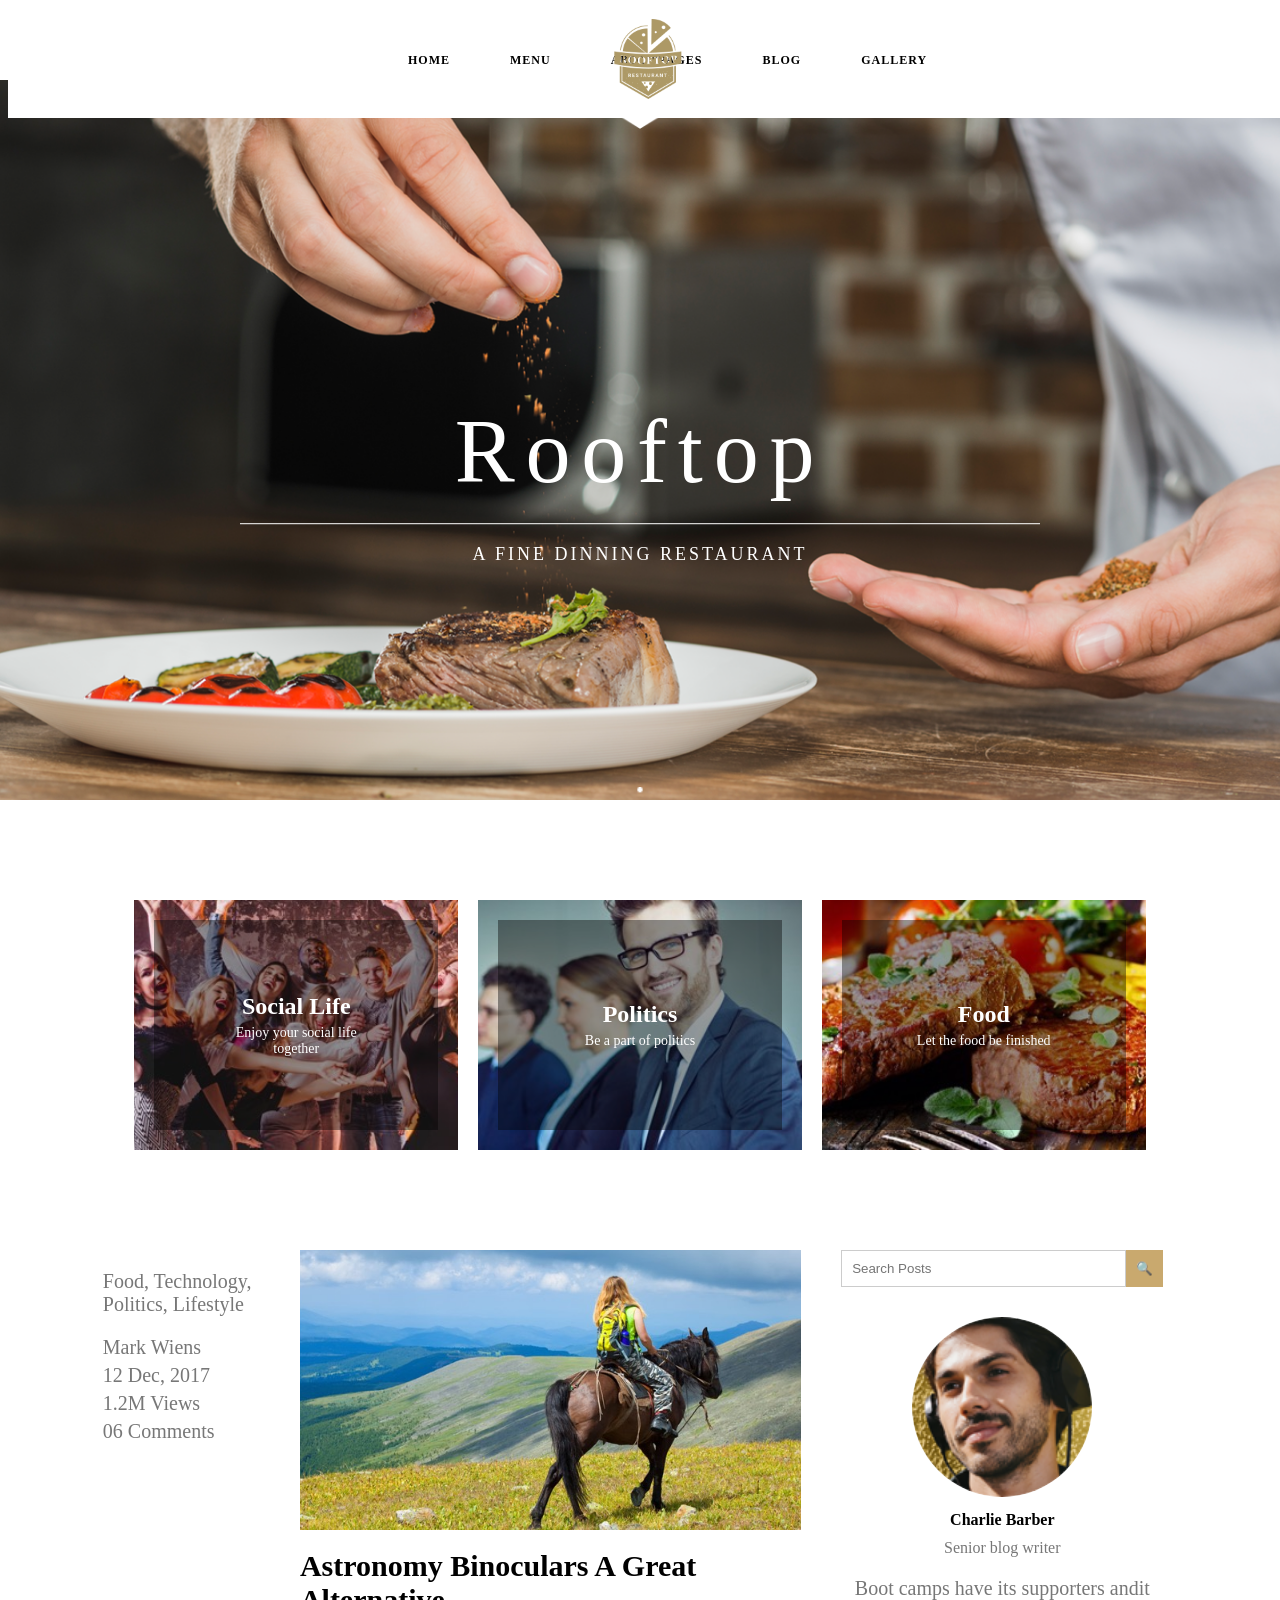
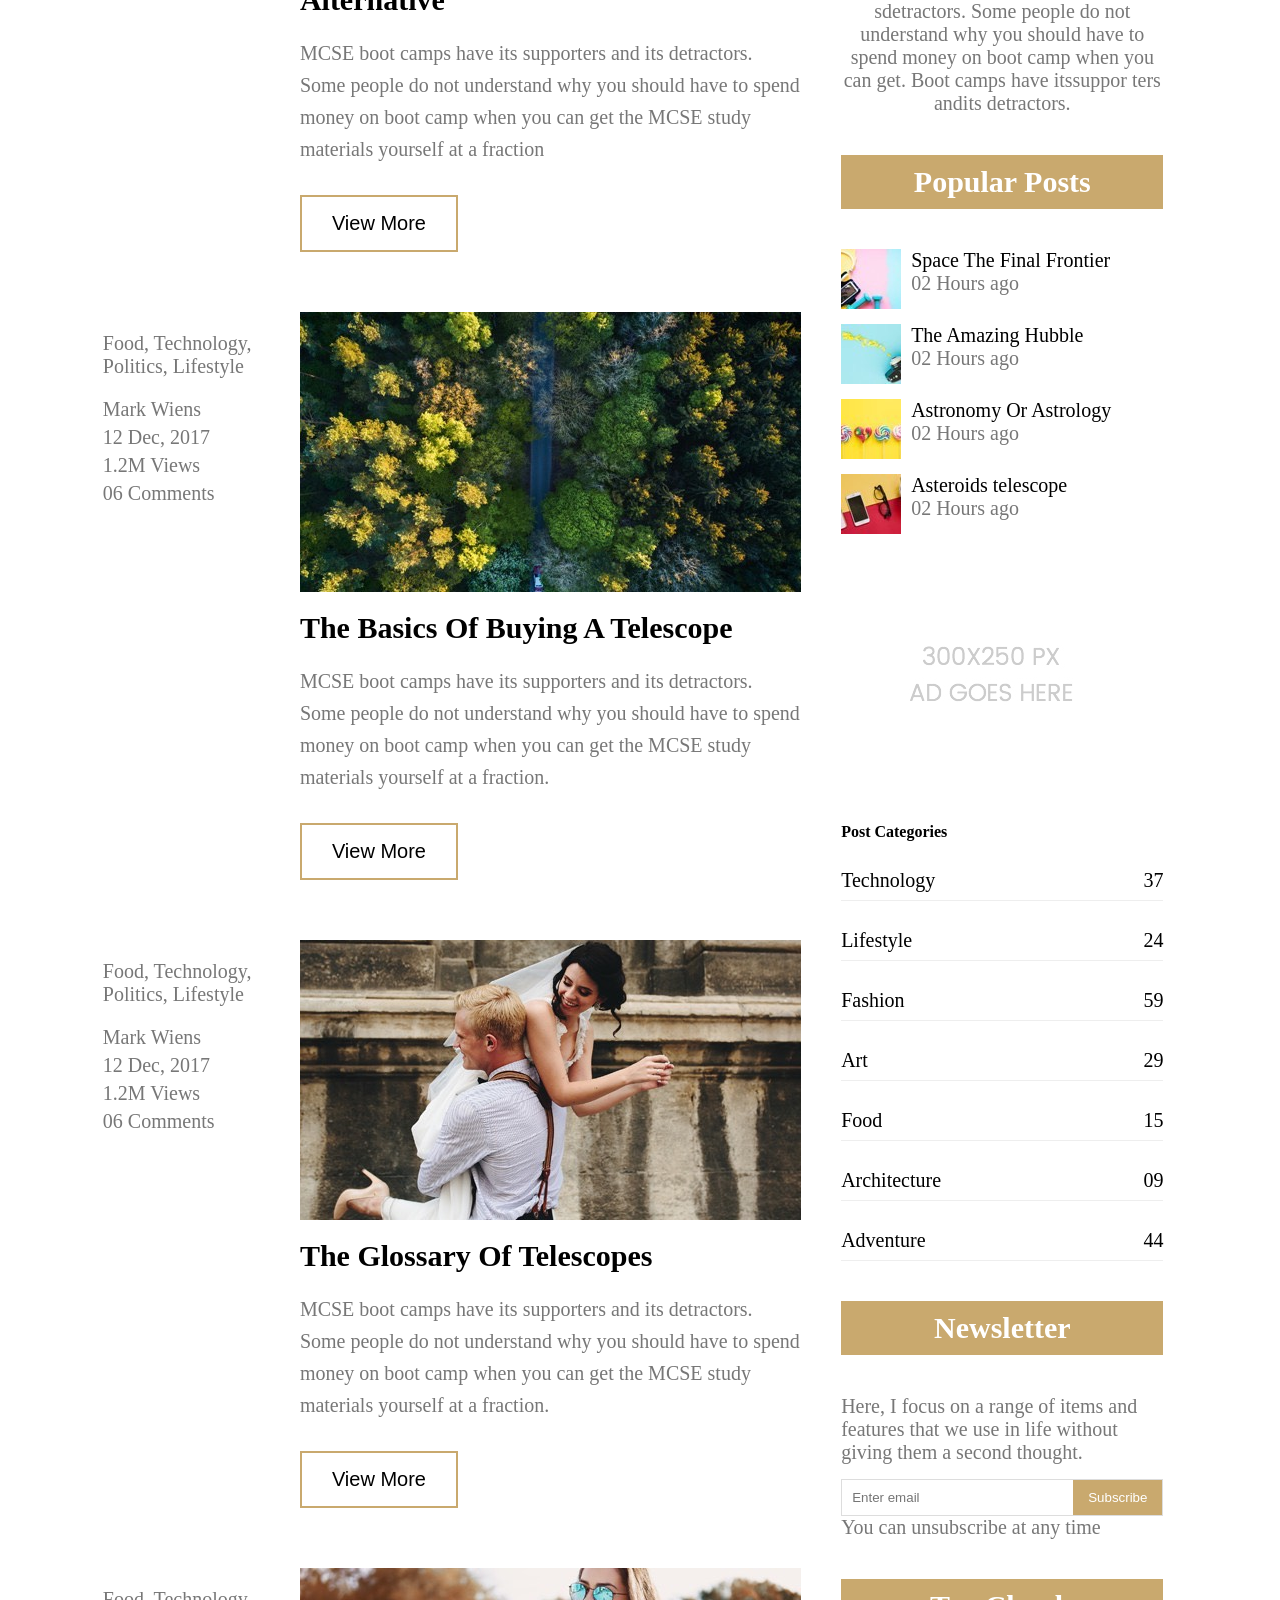
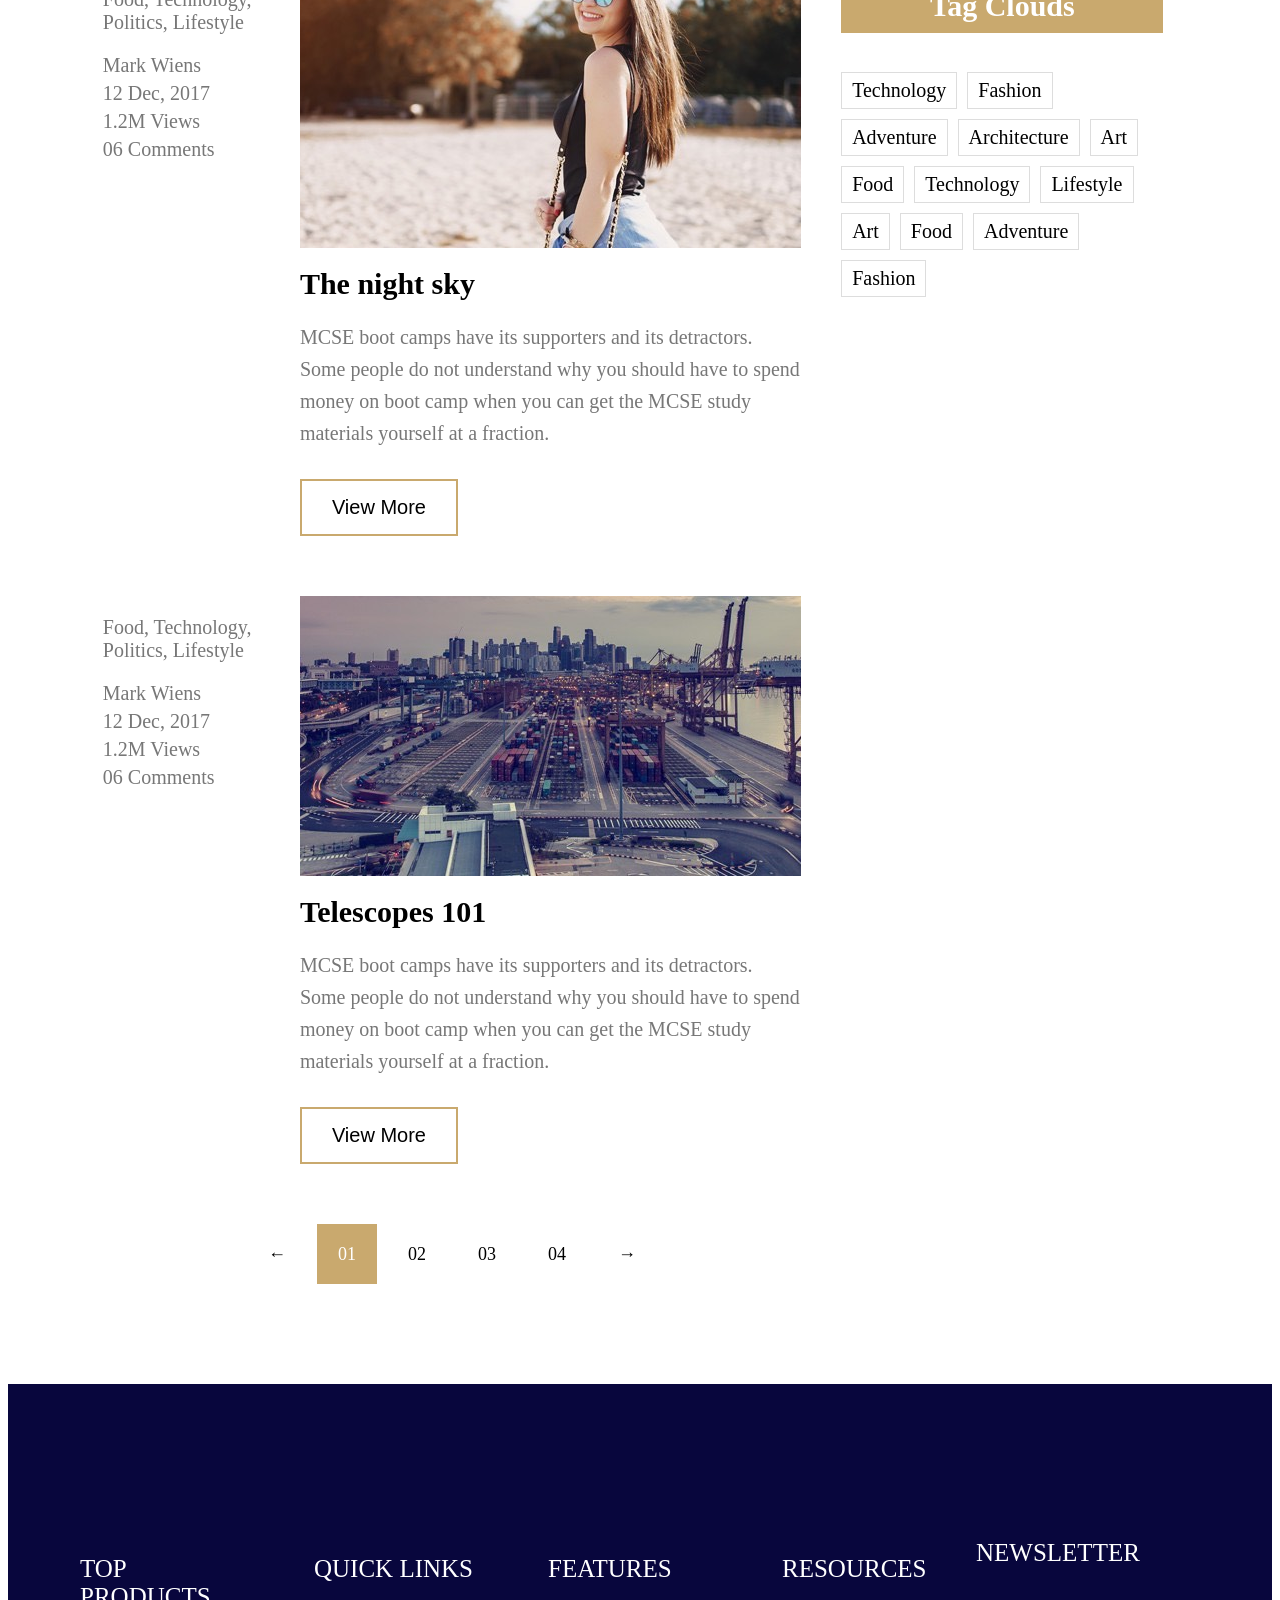
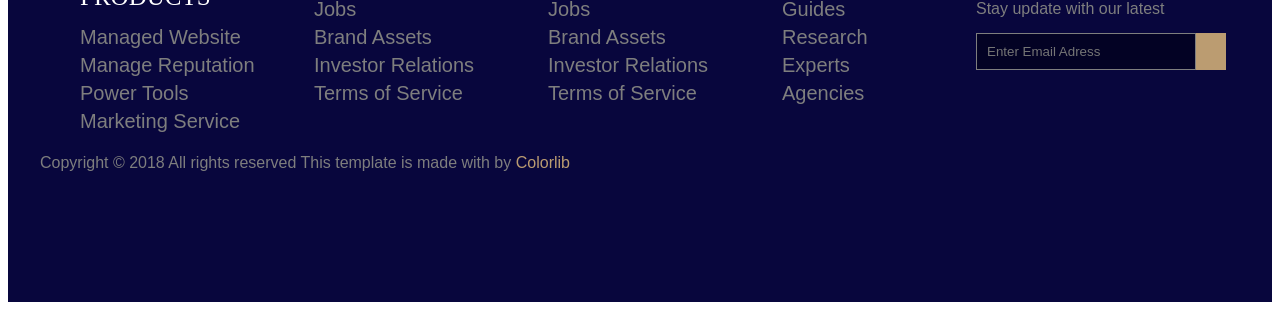
<file: blog.html>
<!DOCTYPE html>
<html lang="en">
<head>
    <meta charset="UTF-8">
    <meta name="viewport" content="width=device-width, initial-scale=1.0">
    <title>Blog</title>
    <link rel="stylesheet" href="blog.css">
</head>
<body>




<!-- menu -->
 <header>
        <nav class="menu">

            <ol class="cab1">
                <li><a href="index.html">Home</a></li>
                <li><a href="menu.html">Menu</a></li>
                <li><a href="about.html">About</a></li>
            </ol>

            <img class="logo" src="img/logo.png">

            <ol class="cab2">
                <li><a href="#">Pages</a></li>

                <li class="dropdown">
                    <a href="#">Blog</a>
                    <ul class="submenu">
                        <li><a href="blog.html">Blog</a></li>
                        <li><a href="blog-details.html">Blog Detail</a></li>
                    </ul>
                </li>

                <li><a href="gallery.html">Gallery</a></li>
            </ol>

        </nav>
    </header>

    



    <!-- escrita na foto principal -->
    <section id="sec01" class="banner-wrapper">

        <img src="img/header-bg.png" alt="">
        <div id="roof">
            <p>Rooftop</p>
            <hr>
            <span>A Fine Dinning Restaurant</span>
        </div>

        <div class="seta-baixo">
            <img src="img/go-down.png" alt="">
        </div>
    </section>




<section class="blog">

    <div class="card">
        <img src="img/cat-widget1.jpeg" alt="">

        <div class="overlay"></div>

        <div class="texto">
            <h3>Social Life</h3>
            <p>Enjoy your social life together</p>
        </div>
    </div>

    <div class="card">
        <img src="img/cat-widget2.jpeg" alt="">

        <div class="overlay"></div>

        <div class="texto">
            <h3>Politics</h3>
            <p>Be a part of politics</p>
        </div>
    </div>

    <div class="card">
        <img src="img/cat-widget3.jpeg" alt="">

        <div class="overlay"></div>

        <div class="texto">
            <h3>Food</h3>
            <p>Let the food be finished</p>
        </div>
    </div>

</section>




<section class="blog-page">

    <!-- POSTS -->
    <div class="posts">

        <!-- POST (repete 5x) -->
        <div class="post">
            <div class="post-left">
                <p>Food, Technology,<br>Politics, Lifestyle</p>
                <span>Mark Wiens</span>
                <span>12 Dec, 2017</span>
                <span>1.2M Views</span>
                <span>06 Comments</span>
            </div>

            <div class="post-right">
                <img src="img/feature-img1.jpeg">
                <h3>Astronomy Binoculars A Great Alternative</h3>
                <p>MCSE boot camps have its supporters and its detractors. Some people do not understand why you should have to spend money on boot camp when you can get the MCSE study materials yourself at a fraction</p>
                <button>View More</button>
            </div>
        </div>

        <!-- restantes iguais -->
        <div class="post">
            <div class="post-left">
                <p>Food, Technology,<br>Politics, Lifestyle</p>
                <span>Mark Wiens</span>
                <span>12 Dec, 2017</span>
                <span>1.2M Views</span>
                <span>06 Comments</span>
            </div>
            <div class="post-right">
                <img src="img/feature-img2.jpeg">
                <h3>The Basics Of Buying A Telescope</h3>
                <p>MCSE boot camps have its supporters and its detractors. Some people do not understand why you should have to spend money on boot camp when you can get the MCSE study materials yourself at a fraction.</p>
                <button>View More</button>
            </div>
        </div>

        <div class="post">
            <div class="post-left">
                <p>Food, Technology,<br>Politics, Lifestyle</p>
                <span>Mark Wiens</span>
                <span>12 Dec, 2017</span>
                <span>1.2M Views</span>
                <span>06 Comments</span>
            </div>
            <div class="post-right">
                <img src="img/feature-img3.jpeg">
                <h3>The Glossary Of Telescopes</h3>
                <p>MCSE boot camps have its supporters and its detractors. Some people do not understand why you should have to spend money on boot camp when you can get the MCSE study materials yourself at a fraction.</p>
                <button>View More</button>
            </div>
        </div>

        <div class="post">
            <div class="post-left">
                <p>Food, Technology,<br>Politics, Lifestyle</p>
                <span>Mark Wiens</span>
                <span>12 Dec, 2017</span>
                <span>1.2M Views</span>
                <span>06 Comments</span>
            </div>
            <div class="post-right">
                <img src="img/feature-img4.jpeg">
                <h3>The night sky</h3>
                <p>MCSE boot camps have its supporters and its detractors. Some people do not understand why you should have to spend money on boot camp when you can get the MCSE study materials yourself at a fraction.</p>
                <button>View More</button>
            </div>
        </div>

        <div class="post">
            <div class="post-left">
                <p>Food, Technology,<br>Politics, Lifestyle</p>
                <span>Mark Wiens</span>
                <span>12 Dec, 2017</span>
                <span>1.2M Views</span>
                <span>06 Comments</span>
            </div>
            <div class="post-right">
                <img src="img/feature-img5.jpeg">
                <h3>Telescopes 101</h3>
                <p>MCSE boot camps have its supporters and its detractors. Some people do not understand why you should have to spend money on boot camp when you can get the MCSE study materials yourself at a fraction.</p>
                <button>View More</button>
            </div>
        </div>
         <div class="pagination">
     <a href="#" class="prev">←</a>

     <a href="#" class="active">01</a>
     <a href="#">02</a>
     <a href="#">03</a>
     <a href="#">04</a>

     <a href="#" class="next">→</a>
       </div>

    </div>

    <!-- SIDEBAR -->
    <div class="sidebar">

        <!-- SEARCH -->
        <div class="search-box">
            <input type="text" placeholder="Search Posts">
            <button>🔍</button>
        </div>

        <!-- AUTHOR -->
        <div class="author-box">
            <img src="img/user-info.png">
            <h4>Charlie Barber</h4>
            <span>Senior blog writer</span>
            <p>Boot camps have its supporters andit sdetractors. Some people do not understand why you should have to spend money on boot camp when you can get. Boot camps have itssuppor ters andits detractors.</p>
        </div>

        <!-- POPULAR POSTS (CORRIGIDO) -->
        <div class="popular">
            <h4>Popular Posts</h4>

            <div class="mini-post">
                <img src="img/pp1.jpeg">
                <div>
                    <p>Space The Final Frontier</p>
                    <span>02 Hours ago</span>
                </div>
            </div>

            <div class="mini-post">
                <img src="img/pp2.jpeg">
                <div>
                    <p>The Amazing Hubble</p>
                    <span>02 Hours ago</span>
                </div>
            </div>

            <div class="mini-post">
                <img src="img/pp3.jpeg">
                <div>
                    <p>Astronomy Or Astrology</p>
                    <span>02 Hours ago</span>
                </div>
            </div>

            <!-- 👇 AGORA CORRETO (DENTRO DA DIV) -->
            <div class="mini-post">
                <img src="img/pp4.jpeg">
                <div>
                    <p>Asteroids telescope</p>
                    <span>02 Hours ago</span>
                </div>
            </div>

        </div>

        <!-- 👇 IMAGEM DO ANÚNCIO (ADICIONADO) -->
        <div class="ads">
            <img src="img/ads-banner.jpeg" alt="">
        </div>

        <!-- CATEGORIES -->
        <div class="categories">
            <h4>Post Categories</h4>
            <p>Technology <span>37</span></p>
            <p>Lifestyle <span>24</span></p>
            <p>Fashion <span>59</span></p>
            <p>Art <span>29</span></p>
            <p>Food <span>15</span></p>
            <p>Architecture <span>09</span></p>
            <p>Adventure <span>44</span></p>
        </div>

        <!-- NEWSLETTER -->
     <div class="newsletter-box">
      <h4>Newsletter</h4>

      <p>Here, I focus on a range of items and features that we use in life without giving them a second thought.</p>

     <div class="newsletter-input">
        <input type="email" placeholder="Enter email">
        <button>Subscribe</button>
      </div>

      <small>You can unsubscribe at any time</small>
     </div>

      <!-- TAGS -->
       <div class="tags-box">
       <h4>Tag Clouds</h4>

       <div class="tags-list">
        <span>Technology</span>
        <span>Fashion</span>
        <span>Adventure</span>
        <span>Architecture</span>
        <span>Art</span>
        <span>Food</span>
        <span>Technology</span>
        <span>Lifestyle</span>
        <span>Art</span>
        <span>Food</span>
        <span>Adventure</span>
        <span>Fashion</span>
        </div>
        </div>


    </div>

    

</section>

<footer>
        <div id="rodape">

            <div id="rodape-listas">

        <ul class="rodape-lista">
            <li>
                <h3>TOP PRODUCTS</h3>
            </li>
            <li>
                <a href="#" class="rodape-link">Managed Website</a>
            </li>
            <li>
                <a href="#" class="rodape-link">Manage Reputation</a>
            </li>
            <li>
                <a href="#" class="rodape-link">Power Tools</a>
            </li>
            <li>
                <a href="#" class="rodape-link">Marketing Service</a>
            </li>
        </ul>

        <ul class="rodape-lista">
            <li>
                <h3>QUICK LINKS</h3>
            </li>
            <li>
                <a href="#" class="rodape-link">Jobs</a>
            </li>
            <li>
                <a href="#" class="rodape-link">Brand Assets</a>
            </li>
            <li>
                <a href="#" class="rodape-link">Investor Relations</a>
            </li>
            <li>
                <a href="#" class="rodape-link">Terms of Service</a>
            </li>
        </ul>

        <ul class="rodape-lista">
            <li>
                <h3>FEATURES</h3>
            </li>
            <li>
                <a href="#" class="rodape-link">Jobs</a>
            </li>
            <li>
                <a href="#" class="rodape-link">Brand Assets</a>
            </li>
            <li>
                <a href="#" class="rodape-link">Investor Relations</a>
            </li>
            <li>
                <a href="#" class="rodape-link">Terms of Service</a>
            </li>
        </ul>

        <ul class="rodape-lista">
            <li>
                <h3>RESOURCES</h3>
            </li>
            <li>
                <a href="#" class="rodape-link">Guides</a>
            </li>
            <li>
                <a href="#" class="rodape-link">Research</a>
            </li>
            <li>
                <a href="#" class="rodape-link">Experts</a>
            </li>
            <li>
                <a href="#" class="rodape-link">Agencies</a>
            </li>
        </ul>

                        <div id="rodape-email">
                <h3>NEWSLETTER</h3><br>
                <span>Stay update with our latest</span>
                <div id="input-grupo">
                    <input type="email" id="email" placeholder="Enter Email Adress">
                    <button>
                        <i class="fa-solid fa-arrow-right"></i>
                    </button>
                </div>
        </div>

            <div id="rodape-contatos"> 

                <a href="#" class="rodape-midia-social">
                    <a href="#" class="rodape-link" id="facebook">
                    <i class="fa-brands fa-facebook-f"></i>
                </a>
            <a href="#" class="rodape-midia-social">
                <a href="#" class="rodape-link" id="twitter">
                   <i class="fa-brands fa-twitter"></i>
                </a>
            </class=>
            <a href="#" class="rodape-midia-social">
                <a href="#" class="rodape-link" id="dribbble">
                    <i class="fa-brands fa-dribbble"></i>
                </a>
            <a href="#" class="rodape-midia-social">
                <a href="#" class="rodape-link" id="facebook">
                    <i class="fa-brands fa-behance"></i>
                </a>

            </div>
        </div>

        <div id="rodape-direitos-autorais">
            Copyright
            &#169
            2018 All rights reserved <span><i class="fa-regular fa-heart"></i></span> This template is made with  by <span>Colorlib</span>
        </div>
    </footer>


</body>
</html>
</file>
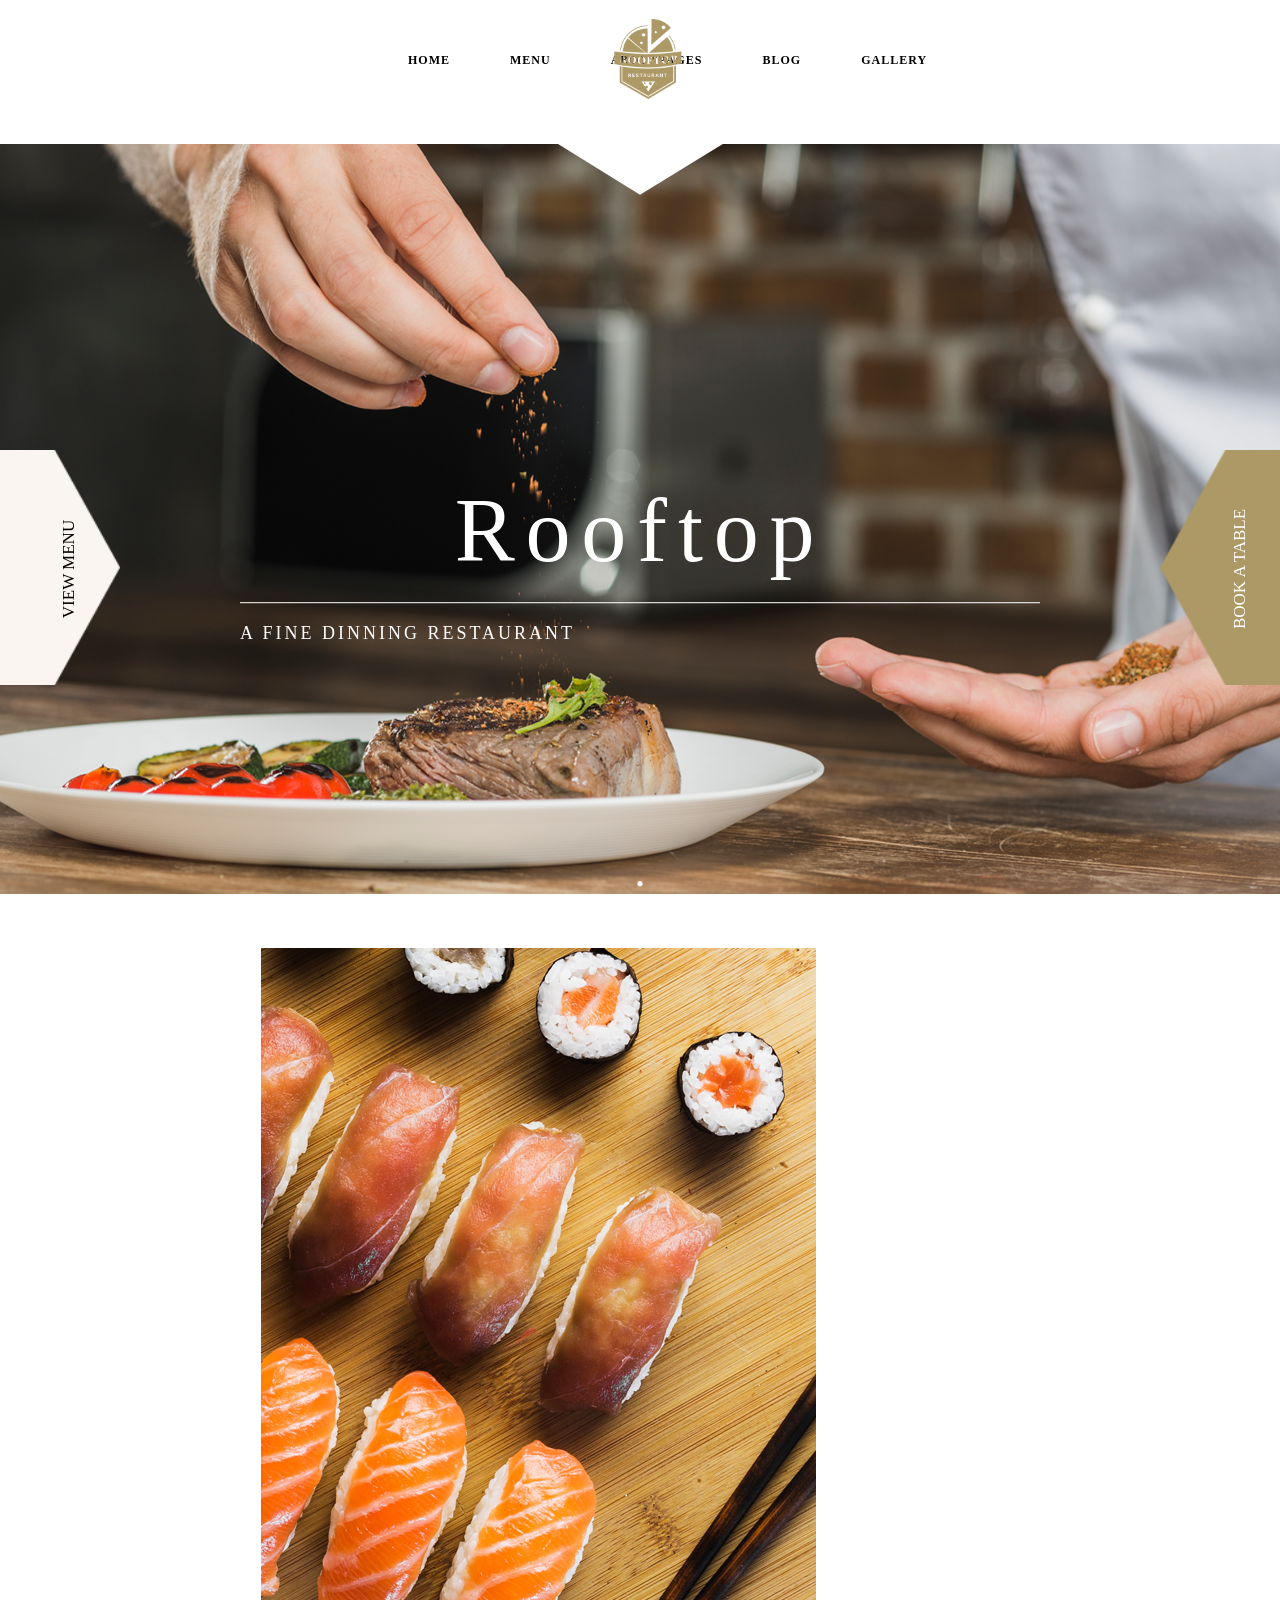
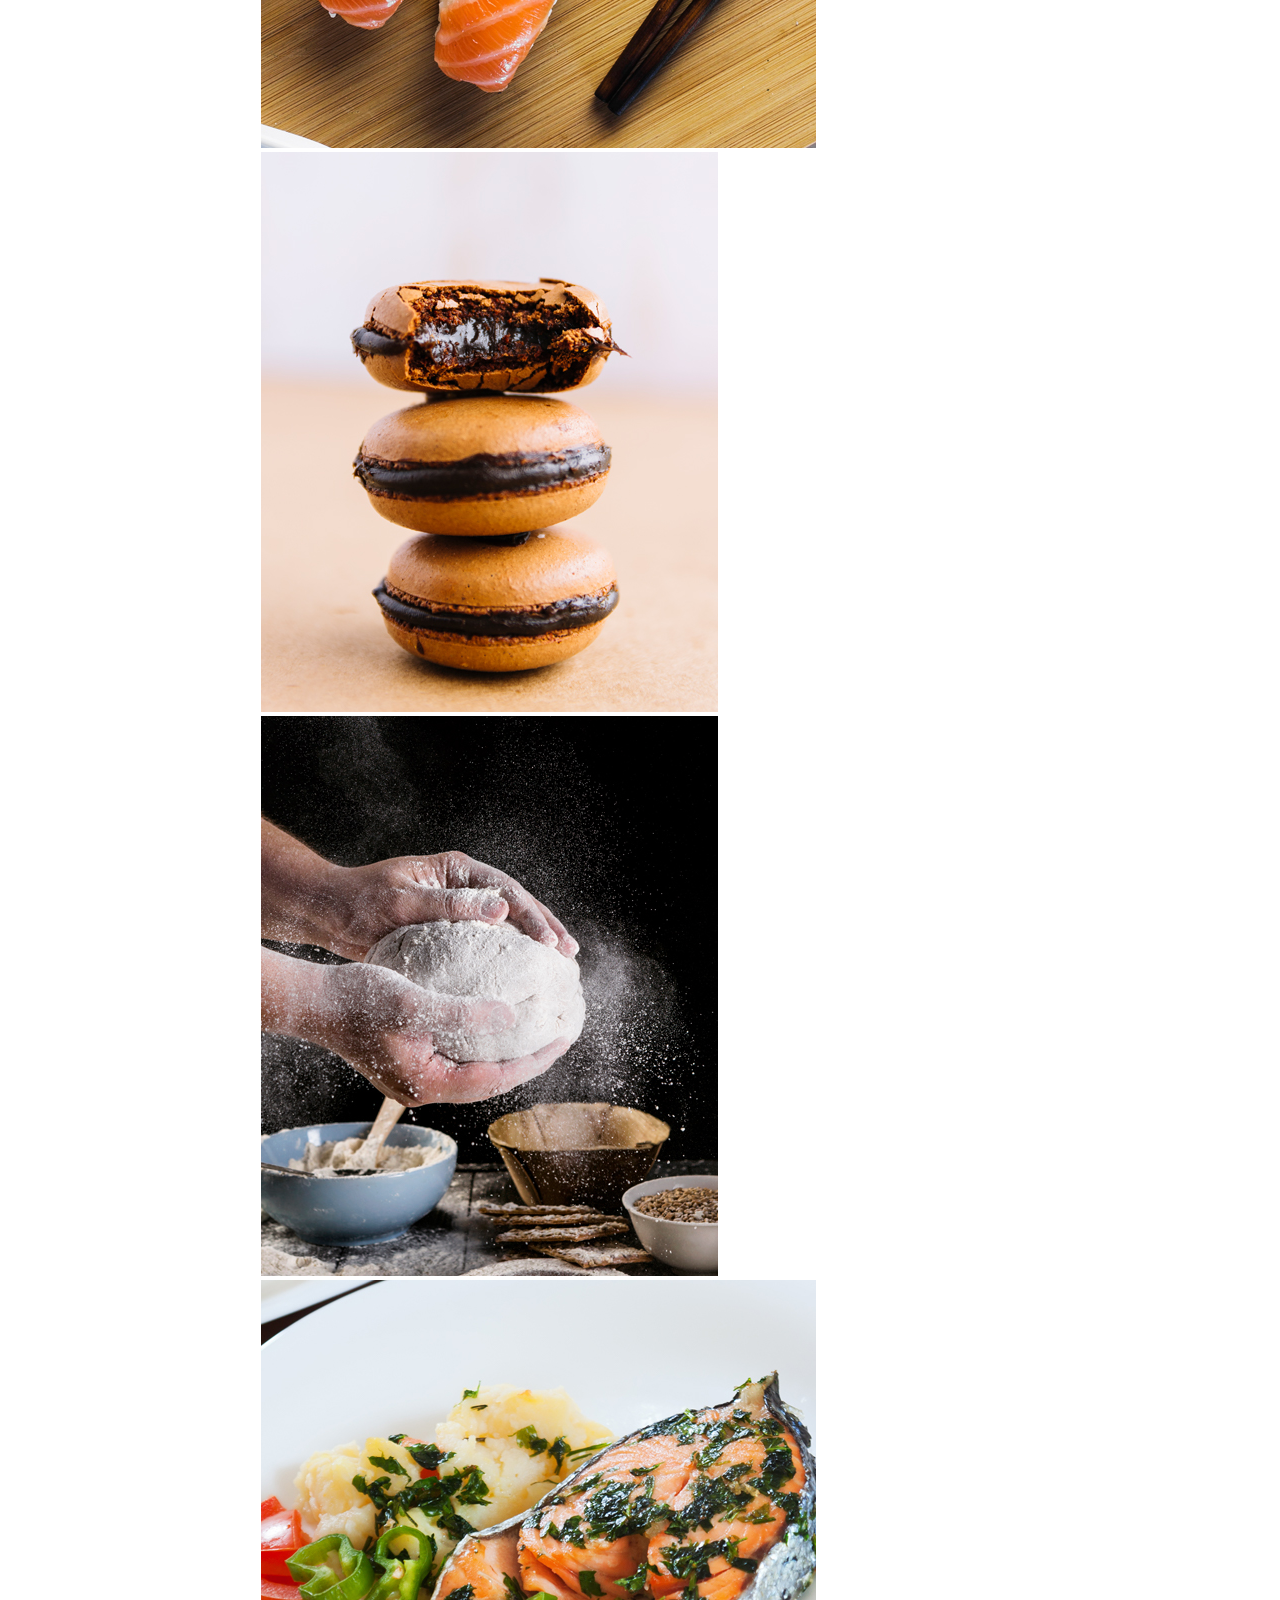
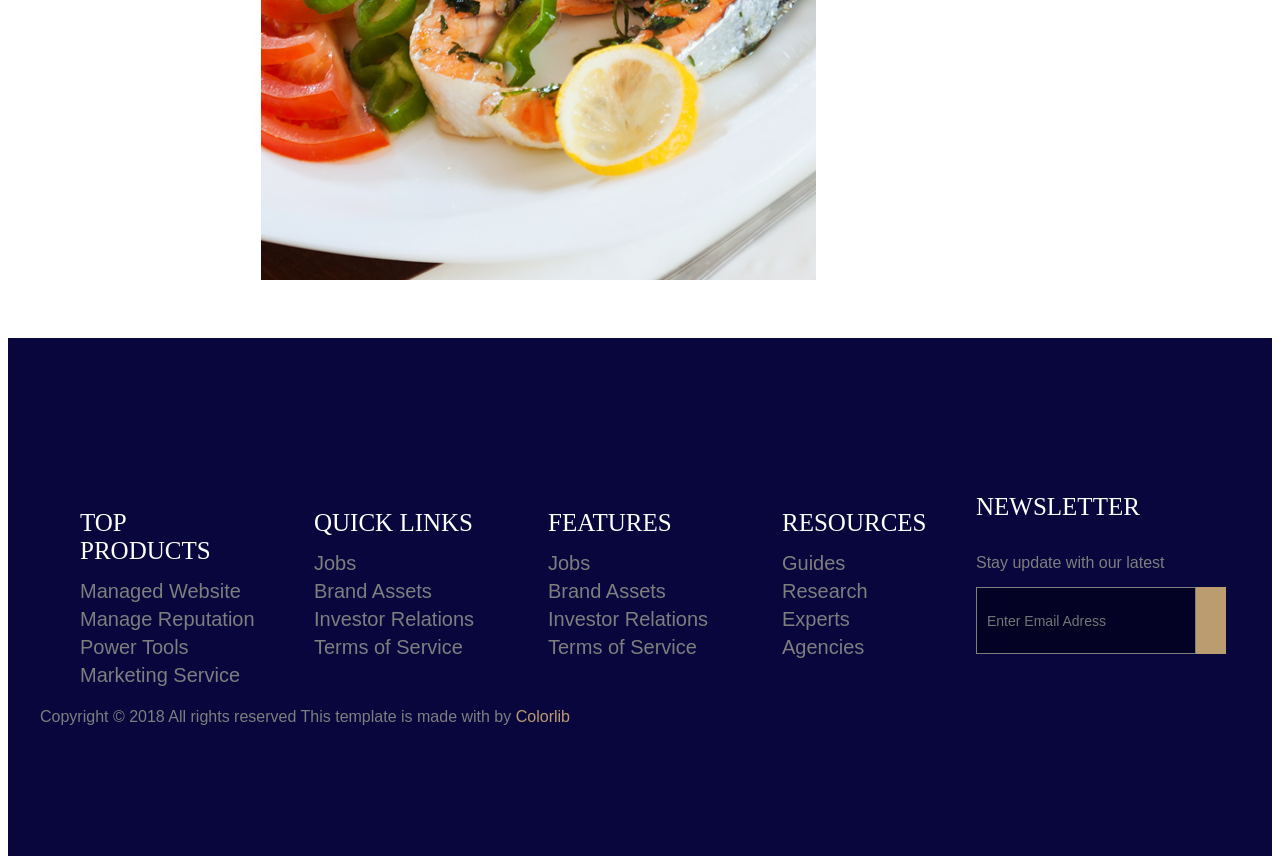
<file: gallery.html>
<!DOCTYPE html>
<html lang="en">
<head>
    <meta charset="UTF-8">
    <meta name="viewport" content="width=device-width, initial-scale=1.0">
    <title>Gallery</title>
    <link rel="stylesheet" href="style.css">
</head>
<body>
    

<!-- menu -->
<div class="menu">
    <ol class="cab1">
        <li><a href="index.html">HOME</a></li>
        <li><a href="menu.html">MENU</a></li>
        <li><a href="about.html">ABOUT</a></li>
    </ol>

    <img class="logo" src="img/logo.png" alt="">

    <ol class="cab2">
        <li><a href="#">PAGES</a></li>
        <li class="dropdown">
    <a href="#">BLOG</a>

    <ul class="submenu">
        <li><a href="blog.html">Blog</a></li>
        <li><a href="blog-details.html">Blog Detail</a></li>
    </ul>
</li>
        <li><a href="gallery.html">GALLERY</a></li>
    </ol>
    
</div>


<!--comeca o banner-->
    <div id="banner">
        <div id="setago-down">
            <img src="img/go-down.png">
        </div>
    </div>

    <a href="menu.html" id="menu-lateral-esq">
        <img src="img/view-menu-bg.png">
        <span>VIEW MENU</span>
    </a>
    <a href="#" id="menu-lateral-dir">
        <img src="img/book-table-bg.png">
        <span>BOOK A TABLE</span>
    </a>




    <!-- escrita na foto principal -->
    <section id="sec01" class="banner-wrapper">

        <img src="img/header-bg.png" alt="">
        <div id="roof">
            <p>Rooftop</p>
            <hr>
            <span>A Fine Dinning Restaurant</span>
        </div>

        <div class="seta-baixo">
            <img src="img/go-down.png" alt="">
        </div>
    </section>

    <br><br><br>
<section class="galeria">

    <div class="colesquerda">
        <img src="img/g1.jpeg">
        <img src="img/g3.jpeg">
    </div>

    <div class="coldireita">
        <img src="img/g2.jpeg">
        <img src="img/g4.jpeg">
    </div>

</section> 

<br><br><br>

<footer>
        <div id="rodape">

            <div id="rodape-listas">

        <ul class="rodape-lista">
            <li>
                <h3>TOP PRODUCTS</h3>
            </li>
            <li>
                <a href="#" class="rodape-link">Managed Website</a>
            </li>
            <li>
                <a href="#" class="rodape-link">Manage Reputation</a>
            </li>
            <li>
                <a href="#" class="rodape-link">Power Tools</a>
            </li>
            <li>
                <a href="#" class="rodape-link">Marketing Service</a>
            </li>
        </ul>

        <ul class="rodape-lista">
            <li>
                <h3>QUICK LINKS</h3>
            </li>
            <li>
                <a href="#" class="rodape-link">Jobs</a>
            </li>
            <li>
                <a href="#" class="rodape-link">Brand Assets</a>
            </li>
            <li>
                <a href="#" class="rodape-link">Investor Relations</a>
            </li>
            <li>
                <a href="#" class="rodape-link">Terms of Service</a>
            </li>
        </ul>

        <ul class="rodape-lista">
            <li>
                <h3>FEATURES</h3>
            </li>
            <li>
                <a href="#" class="rodape-link">Jobs</a>
            </li>
            <li>
                <a href="#" class="rodape-link">Brand Assets</a>
            </li>
            <li>
                <a href="#" class="rodape-link">Investor Relations</a>
            </li>
            <li>
                <a href="#" class="rodape-link">Terms of Service</a>
            </li>
        </ul>

        <ul class="rodape-lista">
            <li>
                <h3>RESOURCES</h3>
            </li>
            <li>
                <a href="#" class="rodape-link">Guides</a>
            </li>
            <li>
                <a href="#" class="rodape-link">Research</a>
            </li>
            <li>
                <a href="#" class="rodape-link">Experts</a>
            </li>
            <li>
                <a href="#" class="rodape-link">Agencies</a>
            </li>
        </ul>

                        <div id="rodape-email">
                <h3>NEWSLETTER</h3><br>
                <span>Stay update with our latest</span>
                <div id="input-grupo">
                    <input type="email" id="email" placeholder="Enter Email Adress">
                    <button>
                        <i class="fa-solid fa-arrow-right"></i>
                    </button>
                </div>
        </div>

            <div id="rodape-contatos"> 

                <a href="#" class="rodape-midia-social">
                    <a href="#" class="rodape-link" id="facebook">
                    <i class="fa-brands fa-facebook-f"></i>
                </a>
            <a href="#" class="rodape-midia-social">
                <a href="#" class="rodape-link" id="twitter">
                   <i class="fa-brands fa-twitter"></i>
                </a>
            </class=>
            <a href="#" class="rodape-midia-social">
                <a href="#" class="rodape-link" id="dribbble">
                    <i class="fa-brands fa-dribbble"></i>
                </a>
            <a href="#" class="rodape-midia-social">
                <a href="#" class="rodape-link" id="facebook">
                    <i class="fa-brands fa-behance"></i>
                </a>

            </div>
        </div>

        <div id="rodape-direitos-autorais">
            Copyright
            &#169
            2018 All rights reserved <span><i class="fa-regular fa-heart"></i></span> This template is made with  by <span>Colorlib</span>
        </div>
    </footer>



</body>
</html>
</file>
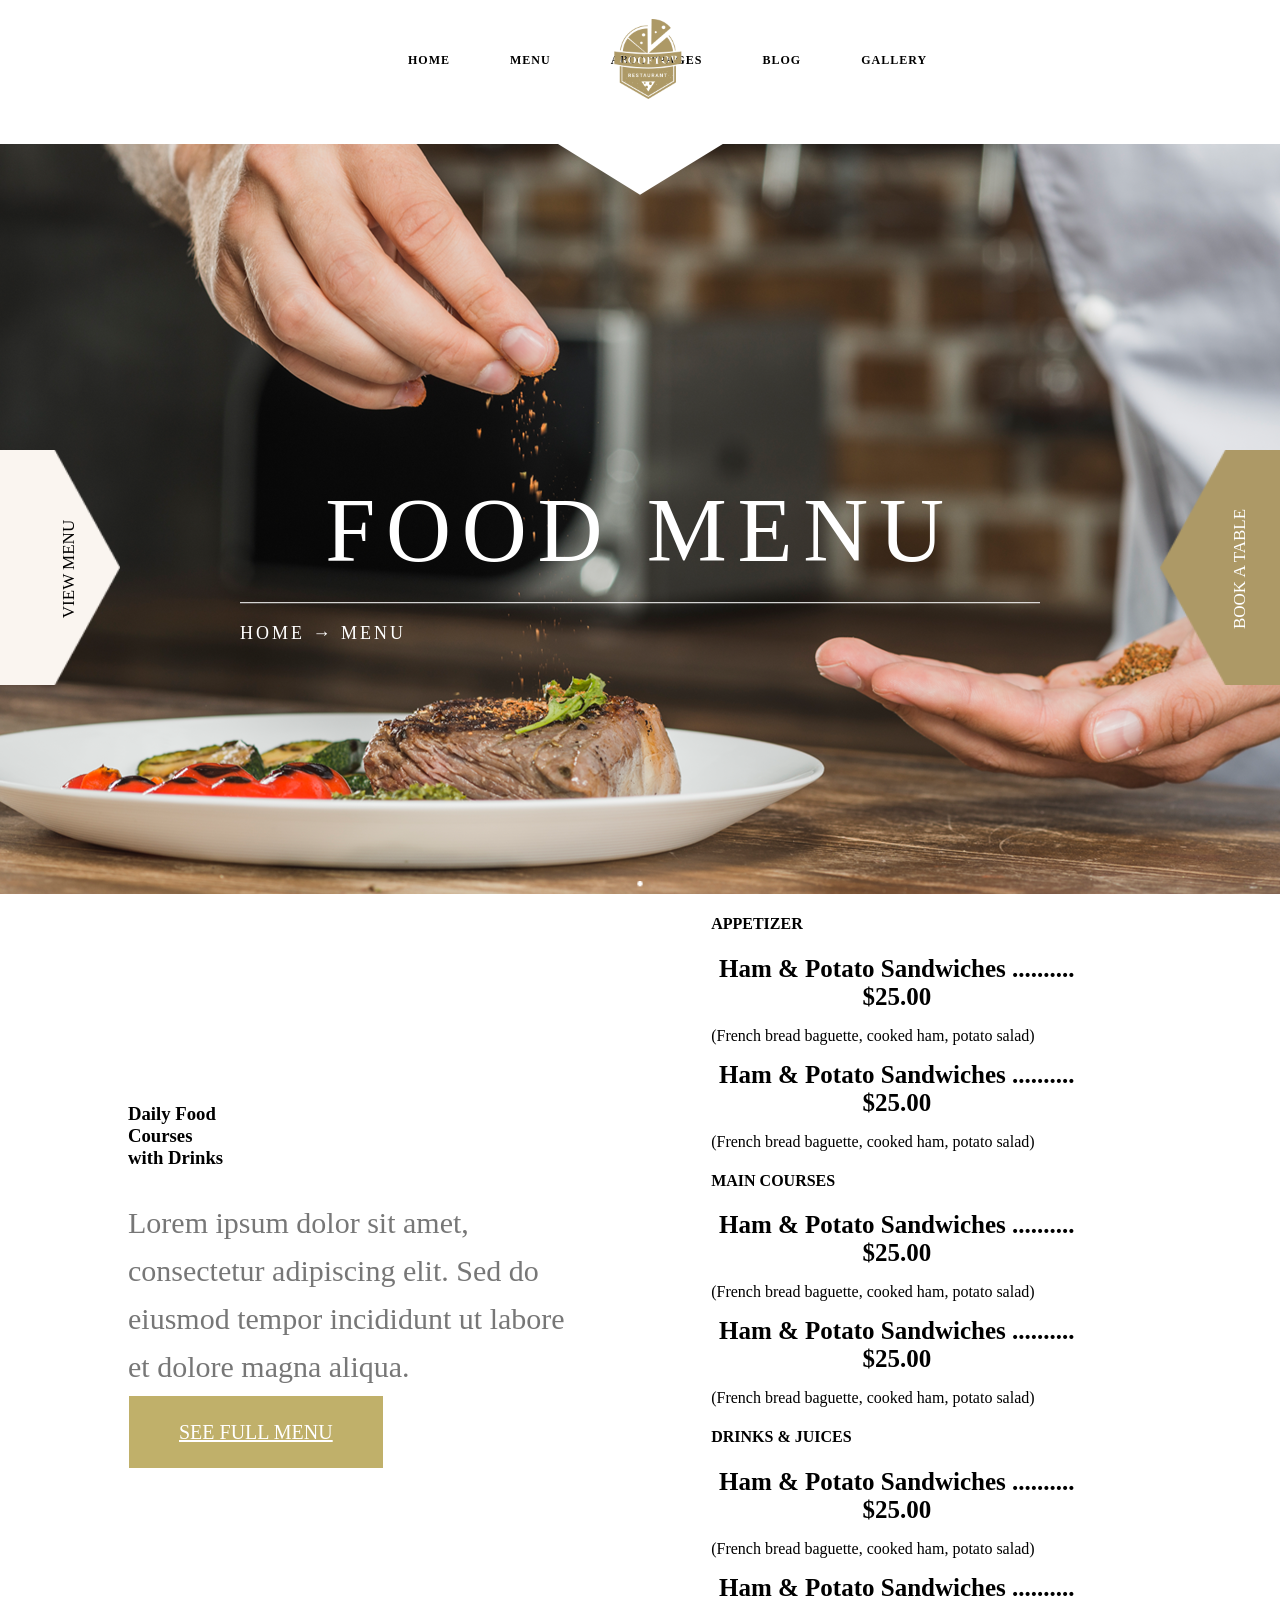
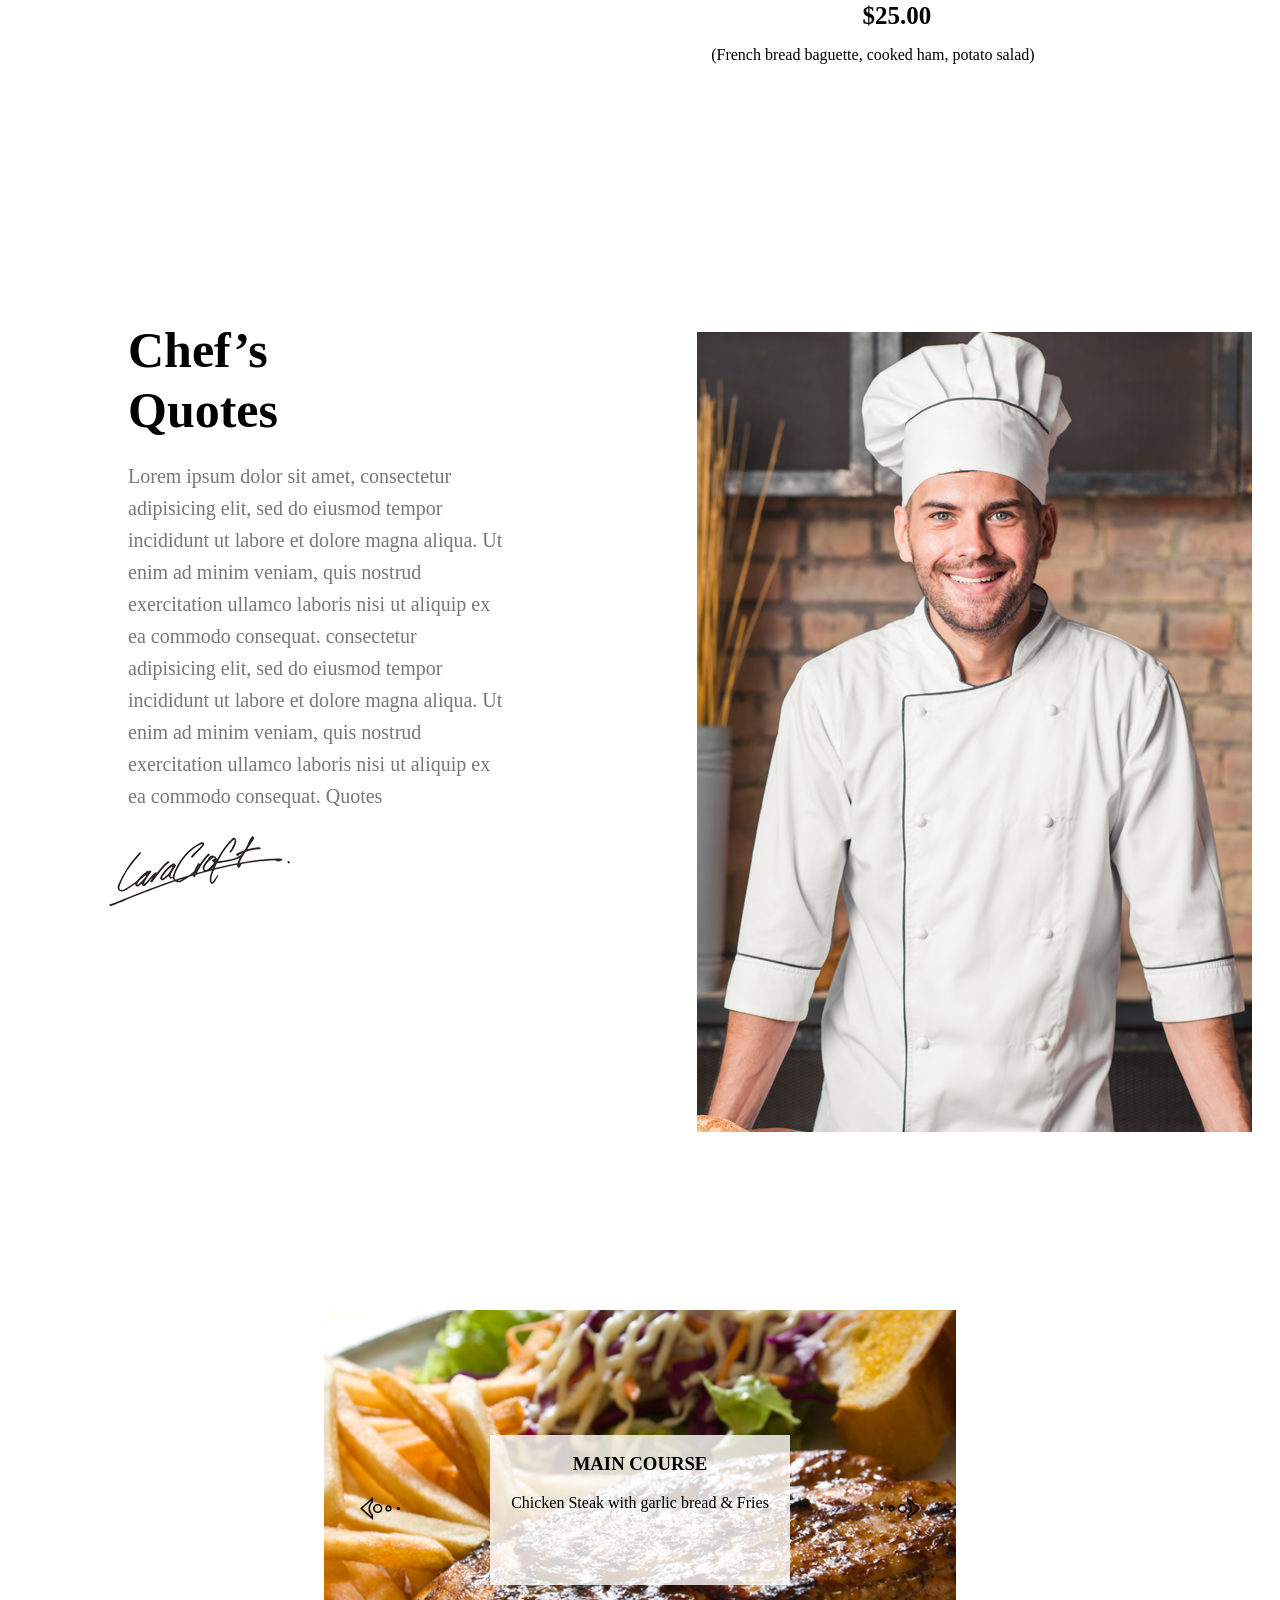
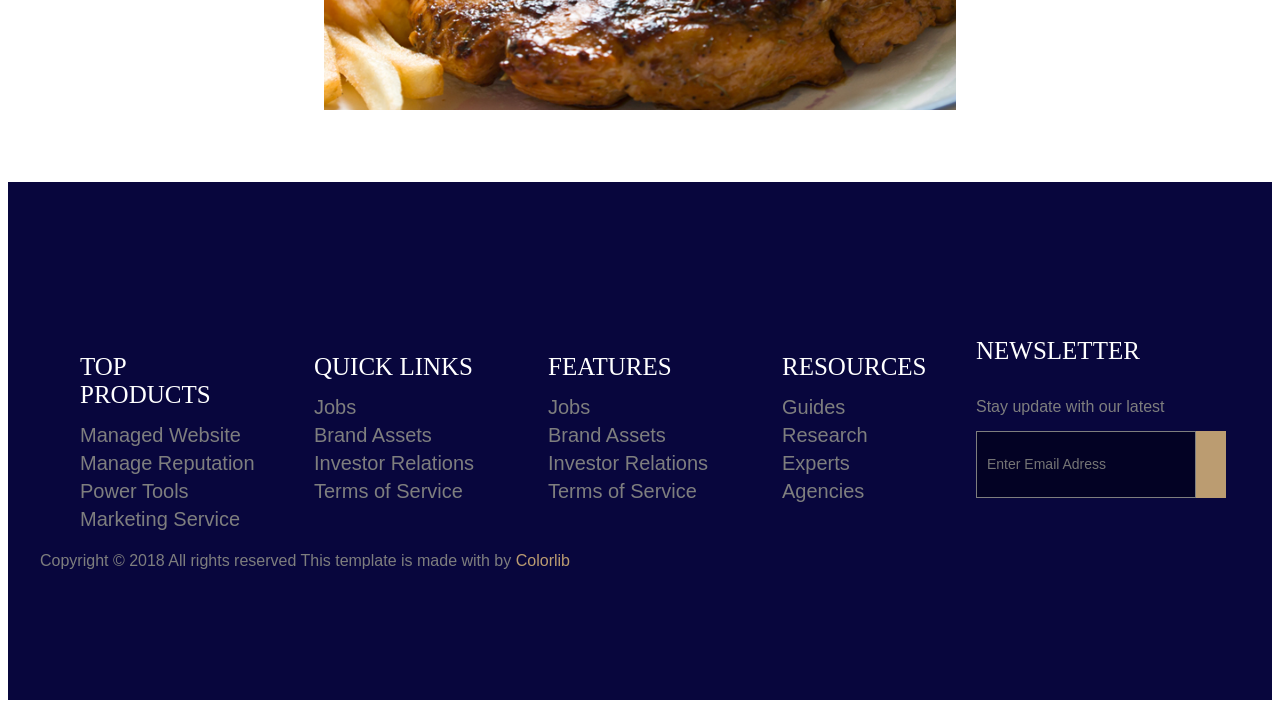
<file: menu.html>
<!DOCTYPE html>
<html lang="en">
<head>
    <meta charset="UTF-8">
    <meta name="viewport" content="width=device-width, initial-scale=1.0">
    <title>Menu</title>
    <link rel="stylesheet" href="style.css">
</head>
<body>

 <!--Comeca o menu-->
    <header>
        <nav class="menu">

            <ol class="cab1">
                <li><a href="index.html">Home</a></li>
                <li><a href="menu.html">Menu</a></li>
                <li><a href="about.html">About</a></li>
            </ol>

            <img class="logo" src="img/logo.png">

            <ol class="cab2">
                <li><a href="#">Pages</a></li>

                <li class="dropdown">
                    <a href="#">Blog</a>
                    <ul class="submenu">
                        <li><a href="blog.html">Blog</a></li>
                        <li><a href="blog-details.html">Blog Detail</a></li>
                    </ul>
                </li>

                <li><a href="gallery.html">Gallery</a></li>
            </ol>

        </nav>
    </header>

    <!--finaliza o menu-->

    <!--comeca o banner-->
    <div id="banner">
        <div id="setago-down">
            <img src="img/go-down.png">
        </div>
    </div>

    <a href="menu.html" id="menu-lateral-esq">
        <img src="img/view-menu-bg.png">
        <span>VIEW MENU</span>
    </a>
    <a href="#" id="menu-lateral-dir">
        <img src="img/book-table-bg.png">
        <span>BOOK A TABLE</span>
    </a>




    <!-- escrita na foto principal -->
    <section id="sec01" class="banner-wrapper">

        <img src="img/header-bg.png" alt="">
        <div id="roof">
            <p>FOOD MENU</p>
            <hr>
            <span>home → menu</span>
        </div>

        <div class="seta-baixo">
            <img src="img/go-down.png" alt="">
        </div>
    </section>


    <!--finaliza o banner-->


    <!-- text0 1 e menu -->
    <section class="about">
        <div class="left">
            <h3 class="titulo-completo">
                Daily Food <br>
                Courses <br>
                with Drinks
            </h3>

            <p class="descricao">
                Lorem ipsum dolor sit amet, consectetur adipiscing elit.
                Sed do eiusmod tempor incididunt ut labore et dolore magna aliqua.
            </p>
            <a href="menu.html" class="btnmenu">SEE FULL MENU</a>
        </div>

        <div class="right">

            <h4>APPETIZER</h4>

            <p class="item">Ham & Potato Sandwiches .......... $25.00</p>
            <p class="desc">(French bread baguette, cooked ham, potato salad)</p>

            <p class="item">Ham & Potato Sandwiches .......... $25.00</p>
            <p class="desc">(French bread baguette, cooked ham, potato salad)</p>


            <h4>MAIN COURSES</h4>

            <p class="item">Ham & Potato Sandwiches .......... $25.00</p>
            <p class="desc">(French bread baguette, cooked ham, potato salad)</p>

            <p class="item">Ham & Potato Sandwiches .......... $25.00</p>
            <p class="desc">(French bread baguette, cooked ham, potato salad)</p>


            <h4>DRINKS & JUICES</h4>

            <p class="item">Ham & Potato Sandwiches .......... $25.00</p>
            <p class="desc">(French bread baguette, cooked ham, potato salad)</p>

            <p class="item">Ham & Potato Sandwiches .......... $25.00</p>
            <p class="desc">(French bread baguette, cooked ham, potato salad)</p>

        </div>
    </section>




   





    <!-- foto chef mais assinatura -->
    <section>
        <div class="ES">
            <h3>
                Chef’s <br>
                Quotes <br>
            </h3>
            <p>
                Lorem ipsum dolor sit amet, consectetur
                adipisicing elit, sed do eiusmod tempor
                incididunt ut labore et dolore magna
                aliqua. Ut enim ad minim veniam, quis
                nostrud exercitation ullamco laboris
                nisi ut aliquip ex ea commodo consequat.
                consectetur adipisicing elit, sed do
                eiusmod tempor incididunt ut labore
                et dolore magna aliqua. Ut enim ad
                minim veniam, quis nostrud exercitation
                ullamco laboris nisi ut aliquip ex
                ea commodo consequat. Quotes
            </p>
            <img src="img/chefs-quotes.jpeg" alt="">
        </div>
        <img class="imgchef" src="img/signature.png" alt="">
    </section>




    <!-- foto do fim mais texto no meio -->
    <section id="carrosel">
        <div class="slide">
            <h3>MAIN COURSE</h3>
            <p>Chicken Steak with garlic bread & Fries</p>
        </div>

        <div class="setas">
            <button class="prev">
                <img src="img/left-arrow.png">
            </button>

            <button class="next">
                <img src="img/right-arrow.png">
            </button>
        </div>
    </section>


    <br><br><br><br>


    





    <!-- rodapé -->
    <footer>
        <div id="rodape">

            <div id="rodape-listas">

                <ul class="rodape-lista">
                    <li>
                        <h3>TOP PRODUCTS</h3>
                    </li>
                    <li>
                        <a href="#" class="rodape-link">Managed Website</a>
                    </li>
                    <li>
                        <a href="#" class="rodape-link">Manage Reputation</a>
                    </li>
                    <li>
                        <a href="#" class="rodape-link">Power Tools</a>
                    </li>
                    <li>
                        <a href="#" class="rodape-link">Marketing Service</a>
                    </li>
                </ul>

                <ul class="rodape-lista">
                    <li>
                        <h3>QUICK LINKS</h3>
                    </li>
                    <li>
                        <a href="#" class="rodape-link">Jobs</a>
                    </li>
                    <li>
                        <a href="#" class="rodape-link">Brand Assets</a>
                    </li>
                    <li>
                        <a href="#" class="rodape-link">Investor Relations</a>
                    </li>
                    <li>
                        <a href="#" class="rodape-link">Terms of Service</a>
                    </li>
                </ul>

                <ul class="rodape-lista">
                    <li>
                        <h3>FEATURES</h3>
                    </li>
                    <li>
                        <a href="#" class="rodape-link">Jobs</a>
                    </li>
                    <li>
                        <a href="#" class="rodape-link">Brand Assets</a>
                    </li>
                    <li>
                        <a href="#" class="rodape-link">Investor Relations</a>
                    </li>
                    <li>
                        <a href="#" class="rodape-link">Terms of Service</a>
                    </li>
                </ul>

                <ul class="rodape-lista">
                    <li>
                        <h3>RESOURCES</h3>
                    </li>
                    <li>
                        <a href="#" class="rodape-link">Guides</a>
                    </li>
                    <li>
                        <a href="#" class="rodape-link">Research</a>
                    </li>
                    <li>
                        <a href="#" class="rodape-link">Experts</a>
                    </li>
                    <li>
                        <a href="#" class="rodape-link">Agencies</a>
                    </li>
                </ul>

                <div id="rodape-email">
                    <h3>NEWSLETTER</h3><br>
                    <span>Stay update with our latest</span>
                    <div id="input-grupo">
                        <input type="email" id="email" placeholder="Enter Email Adress">
                        <button>
                            <i class="fa-solid fa-arrow-right"></i>
                        </button>
                    </div>
                </div>

                <div id="rodape-contatos">

                    <a href="#" class="rodape-midia-social">
                        <a href="#" class="rodape-link" id="facebook">
                            <i class="fa-brands fa-facebook-f"></i>
                        </a>
                        <a href="#" class="rodape-midia-social">
                            <a href="#" class="rodape-link" id="twitter">
                                <i class="fa-brands fa-twitter"></i>
                            </a>
                            </class=>
                            <a href="#" class="rodape-midia-social">
                                <a href="#" class="rodape-link" id="dribbble">
                                    <i class="fa-brands fa-dribbble"></i>
                                </a>
                                <a href="#" class="rodape-midia-social">
                                    <a href="#" class="rodape-link" id="facebook">
                                        <i class="fa-brands fa-behance"></i>
                                    </a>

                </div>
            </div>

            <div id="rodape-direitos-autorais">
                Copyright
                &#169
                2018 All rights reserved <span><i class="fa-regular fa-heart"></i></span> This template is made with by
                <span>Colorlib</span>
            </div>
    </footer>


</body>
</html>
</file>
<file: style.css>
/* menu */
.menu {
  position: fixed;
  top: 0;
  width: 100%;
  background: white;
  display: flex;
  align-items: center;
  justify-content: space-between;
  padding: 50px 400px;
  z-index: 1000;
  box-sizing: border-box;
}

.cab1, .cab2 {
  display: flex;
  gap: 60px;
  list-style: none;
  margin: 0;
  padding: 0;
  align-items: center;
}

.logo {
  height: 80px;
  position: absolute;
  left: 50%;
  transform: translateX(-50%);
}

.menu a {
  text-decoration: none;
  color: black;
  font-size: 12px;
  letter-spacing: 1px;
  text-transform: uppercase;
  font-weight: 900;
}

.menu a:hover {
  color: #ad9966;
}


/*submenu do blog*/
.dropdown {
    position: relative;
}
.submenu {
    position: absolute;
    top: 100%;
    left: 0;
    background: white;
    list-style: none;
    padding: 20px 0;
    margin: 0;
    width: 180px;

    display: none;
}
.submenu li {
    padding: 10px 20px;
}
.submenu li a {
    text-decoration: none;
    color: black;
    font-size: 16px;
}
.submenu li:hover {
    background: #f5f5f5;
}
.dropdown:hover .submenu {
    display: block;
}




/* texto na imagem principal */
.banner-wrapper {
  width: 100%;
  display: flex;
  justify-content: center;
  background: white;
  margin-top: 80px; 
  padding: 0 140px;  
  box-sizing: border-box;
  position: relative;
}

#section01 {
  width: 80%;
  height: 80vh;
  left: 10%;
  background-size: cover;
  background-position: center;
  background-repeat: no-repeat;
  position: relative;
  text-align: center;
}

#roof {
  position: absolute;
  top: 50%;
  left: 50%;
  transform: translate(-50%, -50%);
}

#roof p {
  font-family: Georgia, 'Times New Roman', Times, serif;
  font-size: 90px;
  font-weight: 500;
  letter-spacing: 10.8px;
  color: white;
  text-align: center;
  margin-bottom: 20px;
}

hr {
  border: 0;
  border-bottom: solid 1px white;
  margin: 15px 0;
  width: 800px;
}

#roof span {
  font-size: 18px;
  text-transform: uppercase;
  color: white;
  font-weight: 400;
  line-height: 1.7;
  letter-spacing: 3px;
}

.seta-baixo {
  position: absolute;
  bottom: -60px;
  left: 50%;
  transform: translateX(-50%);
  z-index: 10;
}

.seta-baixo img {
  width: 40px;
}




.seta-baixo {
    position: absolute;
    bottom: -60px; 
    left: 50%;
    transform: translateX(-50%);
    z-index: 10;
}

.seta-baixo img {
    width: 40px; 
}







#menu-lateral-esq,
#menu-lateral-dir {
   position: fixed;
   top: 50%;
   text-decoration: none;
   z-index: 9999;
}
#menu-lateral-esq{
    left: 0;
}
#menu-lateral-dir{
    right: 0;
}
#menu-lateral-esq img,
#menu-lateral-dir img{
    width: 120px;
}
#menu-lateral-esq span{
    position: absolute;
    top: 50%;
    left: 50%;
    transform: rotate(-90deg);
    font-size: 17px;
    color: black;
    margin-left: -40px;
    margin-top: -10px;
}
#menu-lateral-dir span{
    position: absolute;
    top: 50%;
    left: 50%;
    transform: rotate(-90deg);
    font-size: 17px;
    color: white;
    margin-left: -40px;
    margin-top: -10px;
}
#menu-lateral-esq:hover span,
#menu-lateral-dir:hover span{
    transform: rotate(0deg);
}
#menu-lateral-esq span,
#menu-lateral-dir span{
    white-space: nowrap;
}
#menu-lateral-esq>a>span:hover{
 color: rgb(192, 176, 106);
}
#menu-lateral-dir:hover{
    color: black;
}





.about {
    display: flex;
    width: 85%;
   
}
.btnmenu {
    position: relative;
    left: 1px;
    margin-top: 20px;
    padding: 25px 50px;
    background: rgb(192, 176, 106);
    color: white;
    border: none;
    cursor: pointer;
    font-size: 20px;
    
}
.btnmenu:hover{
    background-color:white;
    color: rgb(192, 176, 106);
    border: 2px solid rgb(192, 176, 106);
}
.left {
    width: 50%;
    padding: 100px 120px;
    background: white;
    margin-top: 90px;
   
}
.titulo {
    font-size: 50px;
    font-weight: bold;
    line-height: 1.2;
    margin-bottom: 20px;
}
.descricao {
    max-width: 450px;
    color: #777;
    font-size: 30px;
    line-height: 1.6;
}
.direita {
    width: 50%;
    background: #f5f0eb; 
     padding: 60px 80px;
  
}
.direita h4 {
   text-align: center;
    font-style: italic;
    margin: 30px 0 15px; 
    font-size: 30px;
}
.item {
    text-align: center;
    font-weight: bold;
    font-size: 25px;
     margin: 5px 0;
}
.descr {
    text-align: center;
    color: #777;
    font-size: 20px;
    margin-bottom: 10px;
}






.galeria {
    width: 60%;
    margin: auto;

}
.im1{
    display: inline-block;
    position: relative;
    top: -170;
    left: 50px;
}
.im2{
    display: inline-block;
    position: relative;
    left: 75px;
    
}
.im3{
    display: inline-block;
    position: relative;
    top: -180;
    left: 145px;
}
.im4{
    display: inline-block;
    position: relative;
    top: 20;
    left: 170px;
}

.im1:hover,
.im2:hover,
.im3:hover,
.im4:hover {
    transform: scale(1.1); 
    filter: brightness(60%);
    overflow: hidden;
}



#ladinho{
    width: 100%;
    right: 50;
}

.reserva {
    position: relative;
    display: inline-block;
    width: 49%;
    max-width: 500px;
    margin-left: auto;
    margin-right: 190px;
    margin-top: 150px; 
}
.reserva h3 {
    font-size: 50px;     
    line-height: 1.2;
    font-weight: bold;
    margin-bottom: 20px;
}
.reserva p {
    font-size: 20px;
    color: #777;
    line-height: 1.6;
}


.form-wrapper {
  background: #f5f0eb;
  padding: 50px 40px;
  width: 49%;
  max-width: 660px;
  display: inline-block;
}

.form-row {
  display: flex;
  gap: 15px;
  margin-bottom: 15px;
}

.form-row > * {
  flex: 1;
}

.form-group {
  margin-bottom: 15px;
}

input[type="text"],
input[type="email"],
input[type="tel"],
input[type="date"],
select,
textarea {
  width: 100%;
  padding: 16px 18px;
  background: white;
  border: none;
  outline: none;
  font-size: 14px;
  color: #aaa;
  font-family: Arial, sans-serif;
  appearance: none;
  -webkit-appearance: none;
}


.input-icon {
  position: relative;
}

.input-icon .icon {
  position: absolute;
  right: 15px;
  top: 50%;
  transform: translateY(-50%);
  pointer-events: none;
}


.select-wrapper {
  position: relative;
}

.select-wrapper::after {
  content: '▾';
  position: absolute;
  right: 15px;
  top: 50%;
  transform: translateY(-50%);
  color: #aaa;
  pointer-events: none;
}

textarea {
  resize: vertical;
  min-height: 140px;
}

.btn-submit {
  display: block;
  margin-left: auto;
  background: #111;
  color: white;
  border: none;
  padding: 18px 35px;
  font-size: 12px;
  letter-spacing: 3px;
  text-transform: uppercase;
  font-weight: 600;
  cursor: pointer;
  font-family: Arial, sans-serif;
}

.btn-submit:hover {
  background: #ad9966;
}



.ES{
   
    width: 30%;
    padding: 100px 120px;
    background: white;
    margin-top: 90px;
} 
.ES h3 {
     font-size: 50px;     
     line-height: 1.2;
     margin-bottom: 20px;
}
.ES p {
     font-size: 20px;
     color: #777;
     line-height: 1.6;
 }
 .ES img {
     position: relative;
     left: 150%;
     margin-top: -500px;
 }
.imgchef {
    position: relative;
    left: 8%;
    top: -400px;
   
}






.fimpag{
    position: relative;
    max-width: 500px;
    margin-left: 0; 
    margin-right: 0; 
    margin-top: -100px; 
}
.fimpag h3 {
    font-size: 50px;     
    line-height: 1.2;
    font-weight: bold;
    margin-bottom: 20px;
}
.fimpag p {
    font-size: 20px;
    color: #777;
    line-height: 1.6;
}
.final {
    display: flex;
    align-items: center;
    justify-content: center;
    gap: 170px; 
    margin-bottom: 100px; 
}
.caixa-mapa {
    width: 600px;
    height: 600px;
    background: #eee;
    left: 0%;
    display: flex;
    flex-direction: column;
    justify-content: center;
    align-items: center;
    text-align: center; 
}
.caixa-mapa p {
    margin-bottom: 10px; 
    font-size: 40px;
}
.caixa-mapa span {
    font-size: 30px;
    color: #555;
    max-width: 250px;
    display: block;
    margin-top: 10px;
}





#carrosel {
  background-image: url(img/callaction-bg.jpeg);
  background-size: cover; 
  background-position: center;
  background-repeat: no-repeat;
  left: 25%;
  height: 400px;
  width: 50%;
  position: relative;

  display: flex;
  justify-content: center;
  align-items: center;
}


.slide {
  text-align: center;
  color: rgb(0, 0, 0);
  z-index: 2;
  background-color: white;
  width:300px;
  height: 150px;
 background: rgba(255, 255, 255, 0.8);
}




.prev, .next {
  position: absolute;
  top: 50%;
  transform: translateY(-50%);
  background: none;
  border: none;
  cursor: pointer;
}

.prev {
  left: 30px;
}

.next {
  right: 30px;
}

.prev img, .next img {
  width: 40px;
}




/* rodapé */
footer {
    padding: 80px 0; 
    width: 100%;
    background-color: rgb(8, 6, 61);
}
#rodape {
    font-family: 'Inter', sans-serif;
    max-width: 1200px;
    margin: 0 auto;
    padding: 50px 20px;
}
#rodape h3 {
    margin-bottom: 15px;
    font-weight: normal;
    font-family:'Playfair Display', serif;
    color: white;
    font-size: 25px;
}
#rodape-listas {
    display: flex; /* 👈 PRINCIPAL CORREÇÃO */
    justify-content: space-between;
    align-items: flex-start;
    flex-wrap: wrap;
}
.rodape-lista {
    width: 180px;
    text-align: left;
}
#rodape-email {
    width: 250px;
    text-align: left;
}
#rodape-email span {
    display: block;
    margin-bottom: 10px;
    color: #7e7e7e;
}
#input-grupo {
    margin-top: 15px;
    display: flex; /* 👈 coloca input + botão lado a lado */
}
#input-grupo input {
    flex: 1; /* 👈 ocupa o espaço */
    padding: 10px;
    border: 0.5px solid #7e7e7e;
    background-color: rgb(3, 2, 36);
    outline: none;
    color: white;
}
#input-grupo button {
    padding: 10px 15px;
    background: #bb9c71;
    border: none;
    color: white;
    cursor: pointer;
}
.rodape-link {
    color: #7e7e7e;
    text-decoration: none;
    display: block;
    margin-bottom: 5px;
    font-size: 20px;
}
#rodape-contatos {
    margin-top: 50px;
    text-align: center; /* 👈 centraliza igual site */
}
#rodape-direitos-autorais {
    color: #7e7e7e;
}
#rodape-direitos-autorais span {
    color: #bb9c71;
}
li{
    list-style: none;
    padding: 0;
}





/* formulário */
.formulario {
    position: relative;
    left: 300px;
    background: #f8f5ed; 
    padding: 40px;
    width: 35%;
    font-family: Arial, sans-serif;
    margin-top: -550px;
}
fieldset {
    border: none;
}
.linha {
    display: flex;
    gap: 20px;
    margin-bottom: 20px;
}
.campo {
    width: 100%;
    display: flex;
    flex-direction: column;
}
.linha .campo {
    width: 50%;
}
label {
    font-size: 20px;
    font-weight: bold;
    margin-bottom: 5px;
    letter-spacing: 1px;
}
input, textarea {
    height: 45px;
    border: none;
    border-bottom: 1px solid #ccc;
    background: transparent;
    outline: none;
    font-size: 14px;
}
textarea {
    height: 100px;
    resize: none;
}
.btn {
    position: relative;
    left: 350px;
    margin-top: 20px;
    padding: 25px 50px;
    background: rgb(0, 0, 0);
    color: white;
    border: none;
    cursor: pointer;
    font-size: 20px;
}
.btn:hover{
    background-color:white;
    color: rgb(192, 176, 106);
    border: 2px solid rgb(192, 176, 106);

}




body{ overflow-x: hidden;}



::selection {
    background-color: #c9a96e 
  
}
</file>
<file: about.css>
/* menu */
.menu {
  position: fixed;
  top: 0;
  width: 100%;
  background: white;
  display: flex;
  align-items: center;
  justify-content: space-between;
  padding: 50px 400px;
  z-index: 1000;
  box-sizing: border-box;
}

.cab1, .cab2 {
  display: flex;
  gap: 60px;
  list-style: none;
  margin: 0;
  padding: 0;
  align-items: center;
}

.logo {
  height: 80px;
  position: absolute;
  left: 50%;
  transform: translateX(-50%);
}

.menu a {
  text-decoration: none;
  color: black;
  font-size: 12px;
  letter-spacing: 1px;
  text-transform: uppercase;
  font-weight: 900;
}

.menu a:hover {
  color: #ad9966;
}


/*submenu do blog*/
.dropdown {
    position: relative;
}
.submenu {
    position: absolute;
    top: 100%;
    left: 0;
    background: white;
    list-style: none;
    padding: 20px 0;
    margin: 0;
    width: 180px;

    display: none;
}
.submenu li {
    padding: 10px 20px;
}
.submenu li a {
    text-decoration: none;
    color: black;
    font-size: 16px;
}
.submenu li:hover {
    background: #f5f5f5;
}
.dropdown:hover .submenu {
    display: block;
}







.banner-wrapper {
  width: 100%;
  display: flex;
  justify-content: center;
  background: white;
  margin-top: 80px; 
  padding: 0 140px;  
  box-sizing: border-box;
  position: relative;
}

#sec01 {
  width: 80%;
  height: 80vh;
  left: 10%;
  background-size: cover;
  background-position: center;
  background-repeat: no-repeat;
  position: relative;
  text-align: center;
}

#roof {
  position: absolute;
  top: 50%;
  left: 50%;
  transform: translate(-50%, -50%);
}

#roof p {
  font-family: Georgia, 'Times New Roman', Times, serif;
  font-size: 90px;
  font-weight: 500;
  letter-spacing: 10.8px;
  color: white;
  text-align: center;
  margin-bottom: 20px;
}

hr {
  border: 0;
  border-bottom: solid 1px white;
  margin: 10px 0;
  width: 400px;
}

#roof span {
  font-size: 18px;
  text-transform: uppercase;
  color: white;
  font-weight: 400;
  line-height: 1.7;
  letter-spacing: 3px;
}

.seta-baixo {
  position: absolute;
  bottom: -60px;
  left: 50%;
  transform: translateX(-50%);
  z-index: 10;
}

.seta-baixo img {
  width: 40px;
}




.seta-baixo {
    position: absolute;
    bottom: -60px; 
    left: 50%;
    transform: translateX(-50%);
    z-index: 10;
}

.seta-baixo img {
    width: 40px; 
}



/* imagem + texto meio*/
.pão {
    display: flex;
    align-items: center;
    padding: 100px;
}
.imagempão {
    width: 200%;
    margin-top: 100px;
}
.imagempão img {
    width: 100%;
}
.textopão {

    padding: 50px;
    position: relative;
    left: 7%;
}
.textopão h3 {
    font-size: 70px;
    margin-bottom: 20px;
}
.textopão p {
    font-size: 20px;
    color: #777;
    line-height: 1.6;
    width: 70%;
}




/* imagem fim + caixinha no meio */
#carrosel {
  background-image: url(img/callaction-bg.jpeg);
  background-size: cover; 
  background-position: center;
  background-repeat: no-repeat;
  left: 25%;
  height: 400px;
  width: 50%;
  position: relative;

  display: flex;
  justify-content: center;
  align-items: center;
}


.slide {
  text-align: center;
  color: rgb(0, 0, 0);
  z-index: 2;
  background-color: white;
  width:300px;
  height: 150px;
 background: rgba(255, 255, 255, 0.8);
}




.prev, .next {
  position: absolute;
  top: 50%;
  transform: translateY(-50%);
  background: none;
  border: none;
  cursor: pointer;
}

.prev {
  left: 30px;
}

.next {
  right: 30px;
}

.prev img, .next img {
  width: 40px;
}





/*imagem + texto chef */
.direita{
    width: 40%;
    padding: 100px 120px;
    background: white;
    margin-top: 90px;
    
} 
.direita h3 {
     font-size: 70px;     
     line-height: 1.2;
     font-weight: bold;
     margin-bottom: 20px;
}
.direita p {
     font-size: 20px;
     color: #777;
     line-height: 1.6;
 }
 .direita img {
     position: relative;
     left: 111%;
     margin-top: -500px;
 }
.imgchef {
    position: relative;
    left: 8%;
    top: -400px;
}




/*rodapé */
footer {
    padding: 80px 0; 
    width: 100%;
    background-color: rgb(8, 6, 61);
}
#rodape {
    font-family: 'Inter', sans-serif;
    max-width: 1200px;
    margin: 0 auto;
    padding: 50px 20px;
}
#rodape h3 {
    margin-bottom: 15px;
    font-weight: normal;
    font-family:'Playfair Display', serif;
    color: white;
    font-size: 25px;
}
#rodape-listas {
    display: flex; /* 👈 PRINCIPAL CORREÇÃO */
    justify-content: space-between;
    align-items: flex-start;
    flex-wrap: wrap;
}
.rodape-lista {
    width: 180px;
    text-align: left;
}
#rodape-email {
    width: 250px;
    text-align: left;
}
#rodape-email span {
    display: block;
    margin-bottom: 10px;
    color: #7e7e7e;
}
#input-grupo {
    margin-top: 15px;
    display: flex; /* 👈 coloca input + botão lado a lado */
}
#input-grupo input {
    flex: 1; /* 👈 ocupa o espaço */
    padding: 10px;
    border: 0.5px solid #7e7e7e;
    background-color: rgb(3, 2, 36);
    outline: none;
    color: white;
}
#input-grupo button {
    padding: 10px 15px;
    background: #bb9c71;
    border: none;
    color: white;
    cursor: pointer;
}
.rodape-link {
    color: #7e7e7e;
    text-decoration: none;
    display: block;
    margin-bottom: 5px;
    font-size: 20px;
}
#rodape-contatos {
    margin-top: 50px;
    text-align: center; /* 👈 centraliza igual site */
}
#rodape-direitos-autorais {
    color: #7e7e7e;
}
#rodape-direitos-autorais span {
    color: #bb9c71;
}
li{
    list-style: none;
    padding: 0;
}




body{ overflow-x: hidden;}




::selection {
    background-color: #c9a96e 
  
}
</file>
<file: blogdetails.css>
.menu {
  position: fixed;
  top: 0;
  width: 100%;
  background: white;
  display: flex;
  align-items: center;
  justify-content: space-between;
  padding: 50px 400px;
  z-index: 1000;
  box-sizing: border-box;
}

.cab1, .cab2 {
  display: flex;
  gap: 60px;
  list-style: none;
  margin: 0;
  padding: 0;
  align-items: center;
}

.logo {
  height: 80px;
  position: absolute;
  left: 50%;
  transform: translateX(-50%);
}

.menu a {
  text-decoration: none;
  color: black;
  font-size: 12px;
  letter-spacing: 1px;
  text-transform: uppercase;
  font-weight: 900;
}

.menu a:hover {
  color: #ad9966;
}


/*submenu do blog*/
.dropdown {
    position: relative;
}
.submenu {
    position: absolute;
    top: 100%;
    left: 0;
    background: white;
    list-style: none;
    padding: 20px 0;
    margin: 0;
    width: 180px;

    display: none;
}
.submenu li {
    padding: 10px 20px;
}
.submenu li a {
    text-decoration: none;
    color: black;
    font-size: 16px;
}
.submenu li:hover {
    background: #f5f5f5;
}
.dropdown:hover .submenu {
    display: block;
}




/* texto na imagem principal */
.banner-wrapper {
  width: 100%;
  display: flex;
  justify-content: center;
  background: white;
  margin-top: 80px; 
  padding: 0 140px;  
  box-sizing: border-box;
  position: relative;
}

#sec01 {
  width: 80%;
  height: 80vh;
  left: 10%;
  background-size: cover;
  background-position: center;
  background-repeat: no-repeat;
  position: relative;
  text-align: center;
}

#roof {
  position: absolute;
  top: 50%;
  left: 50%;
  transform: translate(-50%, -50%);
}

#roof p {
  font-family: Georgia, 'Times New Roman', Times, serif;
  font-size: 90px;
  font-weight: 500;
  letter-spacing: 10.8px;
  color: white;
  text-align: center;
  margin-bottom: 20px;
}

hr {
  border: 0;
  border-bottom: solid 1px white;
  margin: 15px 0;
  width: 800px;
}

#roof span {
  font-size: 18px;
  text-transform: uppercase;
  color: white;
  font-weight: 400;
  line-height: 1.7;
  letter-spacing: 3px;
}

.seta-baixo {
  position: absolute;
  bottom: -60px;
  left: 50%;
  transform: translateX(-50%);
  z-index: 10;
}

.seta-baixo img {
  width: 40px;
}




.seta-baixo {
    position: absolute;
    bottom: -60px; 
    left: 50%;
    transform: translateX(-50%);
    z-index: 10;
}

.seta-baixo img {
    width: 40px; 
}




/* ===== BLOG DETAILS ===== */
.blog-details {
    width: 90%;
    margin: 120px auto;
}
.blog-details .container {
    display: flex;
    justify-content: space-between;
    align-items: flex-start;
    gap: 60px;
}
.details-content {
    width: 68%;
    display: inline-block;
}
.details-content img {
    width: 100%;
    height: 380px;
    object-fit: cover;
    margin-bottom: 40px;
}
.details-body {
    display: flex;
    gap: 50px;
    align-items: flex-start;
}
.details-left {
    width: 22%;
    font-size: 15px;
    color: #777;
}
.details-left span {
    display: block;
    margin-bottom: 12px;
}
.details-text {
    width: 75%;
}
.details-text h2 {
    font-size: 30px;
    margin-bottom: 15px;
    transition: 0.3s;
}
.details-text h2:hover {
    color: #c9a96e;
}
.details-text p {
    font-size: 16px;
    color: #777;
    line-height: 1.7;
    margin-bottom: 20px;
}
.details-text blockquote {
    background: #f9f9f9;
    padding: 25px;
    border-left: 5px solid #c9a96e;
    font-style: italic;
    color: #555;
    margin: 30px 0;
    font-size: 16px;
}

.sidebar {
    width: 30%;
    display: inline-block;
}
.search-box {
    display: flex;
    margin-bottom: 30px;
}
.search-box input {
    flex: 1;
    padding: 10px;
    border: 1px solid #ccc;
}
.search-box button {
    background: #c9a96e;
    border: none;
    padding: 10px;
    color: white;
}
.author-box {
    text-align: center;
    margin-bottom: 40px;
}
.author-box img {
    width: 180px;
    border-radius: 50%;
}
.author-box h4 {
    margin: 10px 0;
    font-family: 25px;
}
.author-box span {
    color: #777;
    font-size: 2opx;
}
.author-box p {
    font-size: 20px;
    color: #777;
}
.popular h4 {
    background: #c9a96e;
    color: white;
    padding: 10px;
    font-size: 30px;
    text-align: center;
}
.mini-post {
    display: flex;
    gap: 10px;
    margin-bottom: 15px;
}
.mini-post img {
    width: 60px;
    height: 60px;
    object-fit: cover;
}
.mini-post p {
    font-size: 20px;
    margin: 0;
}
.mini-post span {
    font-size: 20px;
    color: #777;
}
.categories h4 {
    margin: 20px 0;
}
.categories p {
    display: flex;
    justify-content: space-between;
    border-bottom: 1px solid #eee;
    padding: 8px 0;
    font-size: 20px;
}

.newsletter-box {
    margin-top: 30px;
}
.newsletter-box h4 {
    background: #c9a96e;
    color: white;
    padding: 10px;
    font-size: 30px;
    text-align: center;
}
.newsletter-box p {
    font-size: 20px;
    color: #777;
    margin: 15px 0;
}
.newsletter-input {
    display: flex;
    border: 1px solid #ddd;
}
.newsletter-input input {
    flex: 1;
    padding: 10px;
    border: none;
    outline: none;
}
.newsletter-input button {
    background: #c9a96e;
    border: none;
    color: white;
    padding: 10px 15px;
    cursor: pointer;
}
.newsletter-box small {
    font-size: 20px;
    color: #777;
}

.tags-box {
    margin-top: 30px;
}
.tags-box h4 {
    background: #c9a96e;
    color: white;
    padding: 10px;
    font-size: 30px;
    text-align: center;
}
.tags-list {
    display: flex;
    flex-wrap: wrap;
    gap: 10px;
    margin-top: 15px;
}
.tags-list span {
    border: 1px solid #ddd;
    padding: 6px 10px;
    font-size: 20px;
    cursor: pointer;
    transition: 0.3s;
}
.tags-list span:hover {
    background: #c9a96e;
    color: white;
}





.pagination {
    display: flex;
    gap: 10px;
    margin-top: 40px;
    clear: both; 
    justify-content: center;; 
}
.pagination a {
    width: 60px;
    height: 60px;
    display: flex;
    align-items: center;
    justify-content: center;
    text-decoration: none;
    color: black;
    border: none;
    font-size: 18px;
    transition: 0.3s;
}
.pagination a:hover {
    background: #c9a96e;
    color: white;
    border-color: #c9a96e;
}
.pagination .active {
    background: #c9a96e;
    color: white;
    border-color: #c9a96e;
}
.pagination .prev,
.pagination .next {
    font-weight: bold;
}



.search-box {
    display: flex;
    margin-bottom: 30px;
}
.search-box input {
    flex: 1;
    padding: 10px;
    border: 1px solid #ccc;
}
.search-box button {
    background: #c9a96e;
    border: none;
    padding: 10px;
    color: white;
}

.author-box {
    text-align: center;
    margin-bottom: 40px;
}
.author-box img {
    width: 180px;
    border-radius: 50%;
}
.author-box h4 {
    margin: 10px 0;
    font-size: 25px;
}
.author-box span {
    color: #777;
    font-size: 20px;
}
.author-box p {
    font-size: 20px;
    color: #777;
}
.popular h4 {
    background: #c9a96e;
    color: white;
    padding: 10px;
    font-size: 30px;
    text-align: center;
}
.mini-post {
    display: flex;
    gap: 10px;
    margin-bottom: 15px;
}
.mini-post img {
    width: 60px;
    height: 60px;
    object-fit: cover;
}
.mini-post p {
    font-size: 20px;
    margin: 0;
}
.mini-post span {
    font-size: 20px;
    color: #777;
}

.categories h4 {
    margin: 20px 0;
}
.categories p {
    display: flex;
    justify-content: space-between;
    border-bottom: 1px solid #eee;
    padding: 8px 0;
    font-size: 20px;
}

.newsletter-box {
    margin-top: 30px;
}
.newsletter-box h4 {
    background: #c9a96e;
    color: white;
    padding: 10px;
    font-size: 30px;
    text-align: center;
}
.newsletter-box p {
    font-size: 20px;
    color: #777;
    margin: 15px 0;
}
.newsletter-input {
    display: flex;
    border: 1px solid #ddd;
}
.newsletter-input input {
    flex: 1;
    padding: 10px;
    border: none;
    outline: none;
}
.newsletter-input button {
    background: #c9a96e;
    border: none;
    color: white;
    padding: 10px 15px;
    cursor: pointer;
}
.newsletter-box small {
    font-size: 20px;
    color: #777;
}

.tags-box {
    margin-top: 30px;
}
.tags-box h4 {
    background: #c9a96e;
    color: white;
    padding: 10px;
    font-size: 30px;
    text-align: center;
}
.tags-list {
    display: flex;
    flex-wrap: wrap;
    gap: 10px;
    margin-top: 15px;
}
.tags-list span {
    border: 1px solid #ddd;
    padding: 6px 10px;
    font-size: 20px;
    cursor: pointer;
    transition: 0.3s;
}
.tags-list span:hover {
    background: #c9a96e;
    color: white;
}






.details-gallery {
    margin-top: 30px;
}
.gallery-images {
    display: flex;
    gap: 20px;
    margin-bottom: 20px;
}
.gallery-images img {
    width: 50%;
    height: 250px;
    object-fit: cover;
}
.details-gallery p {
    font-size: 14px;
    color: #777;
    line-height: 1.7;
    margin-bottom: 15px;
}







.post-navigation {
    display: flex;
    justify-content: space-between;
    align-items: center;
    border-top: 1px solid #eee;
    border-bottom: 1px solid #eee;
    padding: 20px 0;
    margin: 40px 0;
}
.prev-post,
.next-post {
    display: flex;
    align-items: center;
    gap: 15px;
    width: 45%;
}
.prev-post img,
.next-post img {
    width: 60px;
    height: 60px;
    object-fit: cover;
}
.post-navigation span {
    font-size: 20px;
    color: #777;
}
.post-navigation p {
    font-size: 20px;
    margin: 5px 0 0;
}







.comments {
    border: 1px solid #eee;
    padding: 30px;
}
.comments h4 {
    text-align: center;
    margin-bottom: 30px;
    font-size: 16px;
}
.comment {
    display: flex;
    align-items: flex-start;
    gap: 15px;
    margin-bottom: 25px;
}
.comment img {
    width: 50px;
    height: 50px;
    border-radius: 50%;
}
.comment-text {
    flex: 1;
}
.comment-text h5 {
    margin: 0;
    font-size: 14px;
}
.comment-text span {
    font-size: 12px;
    color: #777;
}
.comment-text p {
    margin-top: 5px;
    font-size: 14px;
    color: #777;
}
.comment button {
    padding: 8px 15px;
    border: 1px solid #ddd;
    background: white;
    cursor: pointer;
    font-size: 12px;
    transition: 0.3s;
}
.comment button:hover {
    background: #c9a96e;
    color: white;
    border-color: #c9a96e;
}







.comment-form {
    margin-top: 50px;
    padding: 40px;
    border: 1px solid #eee;
    background: #fafafa;
    text-align: center;
}
.comment-form h4 {
    font-size: 22px;
    margin-bottom: 30px;
}

.form-row {
    display: flex;
    gap: 20px;
    margin-bottom: 20px;
}
.form-row input {
    width: 50%;
}

.comment-form input,
.comment-form textarea {
    width: 100%;
    padding: 15px;
    border: 1px solid #ddd;
    margin-bottom: 20px;
    font-size: 16px;
    outline: none;
}

.comment-form textarea {
    height: 150px;
    resize: none;
}

.comment-form button {
    background: #c9a96e;
    color: white;
    border: none;
    padding: 15px 40px;
    font-size: 16px;
    cursor: pointer;
    transition: 0.3s;
}
.comment-form button:hover {
    background: black;
}






/*rodapé */
footer {
    padding: 80px 0; 
    width: 100%;
    background-color: rgb(8, 6, 61);
}
#rodape {
    font-family: 'Inter', sans-serif;
    max-width: 1200px;
    margin: 0 auto;
    padding: 50px 20px;
}
#rodape h3 {
    margin-bottom: 15px;
    font-weight: normal;
    font-family:'Playfair Display', serif;
    color: white;
    font-size: 25px;
}
#rodape-listas {
    display: flex; 
    justify-content: space-between;
    align-items: flex-start;
    flex-wrap: wrap;
}
.rodape-lista {
    width: 180px;
    text-align: left;
}
#rodape-email {
    width: 250px;
    text-align: left;
}
#rodape-email span {
    display: block;
    margin-bottom: 10px;
    color: #7e7e7e;
}
#input-grupo {
    margin-top: 15px;
    display: flex;
}
#input-grupo input {
    flex: 1; 
    padding: 10px;
    border: 0.5px solid #7e7e7e;
    background-color: rgb(3, 2, 36);
    outline: none;
    color: white;
}
#input-grupo button {
    padding: 10px 15px;
    background: #bb9c71;
    border: none;
    color: white;
    cursor: pointer;
}
.rodape-link {
    color: #7e7e7e;
    text-decoration: none;
    display: block;
    margin-bottom: 5px;
    font-size: 20px;
}
#rodape-contatos {
    margin-top: 50px;
    text-align: center; 
}
#rodape-direitos-autorais {
    color: #7e7e7e;
}
#rodape-direitos-autorais span {
    color: #bb9c71;
}
li{
    list-style: none;
    padding: 0;
}




body{ overflow-x: hidden;}



::selection {
    background-color: #c9a96e 
  
}
</file>
<file: blog.css>
/* menu */
.menu {
  position: fixed;
  top: 0;
  width: 100%;
  background: white;
  display: flex;
  align-items: center;
  justify-content: space-between;
  padding: 50px 400px;
  z-index: 1000;
  box-sizing: border-box;
}

.cab1, .cab2 {
  display: flex;
  gap: 60px;
  list-style: none;
  margin: 0;
  padding: 0;
  align-items: center;
}

.logo {
  height: 80px;
  position: absolute;
  left: 50%;
  transform: translateX(-50%);
}

.menu a {
  text-decoration: none;
  color: black;
  font-size: 12px;
  letter-spacing: 1px;
  text-transform: uppercase;
  font-weight: 900;
}

.menu a:hover {
  color: #ad9966;
}


/*submenu do blog*/
.dropdown {
    position: relative;
}
.submenu {
    position: absolute;
    top: 100%;
    left: 0;
    background: white;
    list-style: none;
    padding: 20px 0;
    margin: 0;
    width: 180px;

    display: none;
}
.submenu li {
    padding: 10px 20px;
}
.submenu li a {
    text-decoration: none;
    color: black;
    font-size: 16px;
}
.submenu li:hover {
    background: #f5f5f5;
}
.dropdown:hover .submenu {
    display: block;
}




/* texto na imagem principal */
.banner-wrapper {
  width: 100%;
  display: flex;
  justify-content: center;
  background: white;
  margin-top: 80px; 
  padding: 0 140px;  
  box-sizing: border-box;
  position: relative;
}

#sec01 {
  width: 80%;
  height: 80vh;
  left: 10%;
  background-size: cover;
  background-position: center;
  background-repeat: no-repeat;
  position: relative;
  text-align: center;
}

#roof {
  position: absolute;
  top: 50%;
  left: 50%;
  transform: translate(-50%, -50%);
}

#roof p {
  font-family: Georgia, 'Times New Roman', Times, serif;
  font-size: 90px;
  font-weight: 500;
  letter-spacing: 10.8px;
  color: white;
  text-align: center;
  margin-bottom: 20px;
}

hr {
  border: 0;
  border-bottom: solid 1px white;
  margin: 15px 0;
  width: 800px;
}

#roof span {
  font-size: 18px;
  text-transform: uppercase;
  color: white;
  font-weight: 400;
  line-height: 1.7;
  letter-spacing: 3px;
}

.seta-baixo {
  position: absolute;
  bottom: -60px;
  left: 50%;
  transform: translateX(-50%);
  z-index: 10;
}

.seta-baixo img {
  width: 40px;
}




.seta-baixo {
    position: absolute;
    bottom: -60px; 
    left: 50%;
    transform: translateX(-50%);
    z-index: 10;
}

.seta-baixo img {
    width: 40px; 
}






.blog {
    display: flex;
    justify-content: center;
    align-items: center;
    gap: 20px;
    width: 80%;
    margin: 100px auto;
}
.blog .card {
    position: relative;
    width: 100%;
    height: 250px;
    overflow: hidden;
}
.blog .card img {
    width: 100%;
    height: 100%;
    object-fit: cover;
    display: block;
    transition: 0.5s;
}
.blog .card .overlay {
    position: absolute;
    top: 20px;
    left: 20px;
    right: 20px;
    bottom: 20px;

    background: rgba(0, 0, 0, 0.4);
    transition: 0.5s;
}
.blog .card .texto {
    position: absolute;
    top: 50%;
    left: 50%;
    transform: translate(-50%, -50%);

    text-align: center;
    color: white;
    z-index: 2;
}
.blog .card .texto h3 {
    margin: 0;
    font-size: 24px;
    font-weight: bold;
}
.blog .card .texto p {
    margin: 5px 0 0;
    font-size: 14px;
}
.blog .card:hover img {
    transform: scale(1.1);
}
.blog .card:hover .overlay {
    background: rgba(201, 169, 110, 0.85); /* dourado */
}






.blog-page {
    display: flex;
    gap: 40px;
    width: 85%;
    margin: 100px auto;
}
.posts {
    width: 65%;
}
.post {
    display: flex;
    gap: 30px;
    margin-bottom: 60px;
}
.post-left {
    width: 25%;
    font-size: 20px;
    color: #777;
}
.post-left span {
    display: block;
    margin-bottom: 5px;
}
.post-right {
    width: 75%;
}
.post-right img {
    width: 100%;
    height: 280px;
    object-fit: cover;
}
.post-right h3 {
    margin: 15px 0;
    font-size: 30px;
    transition: 0.3s;
}
.post-right h3:hover {
    color: #c9a96e;
}
.post-right p {
    color: #777;
    font-size: 20px;
    line-height: 1.6;
}
.post-right button {
    margin-top: 10px;
    padding: 15px 30px;
    background: white;
    border: none;
    color: black;
    cursor: pointer;
    transition: 0.3s;
    font-size: 20px;
    border: 2px solid #c9a96e;
}
.post-right button:hover {
    background: rgb(192, 176, 106);
    color: white;
}
.sidebar {
    width: 30%;
}
.search-box {
    display: flex;
    margin-bottom: 30px;
}
.search-box input {
    flex: 1;
    padding: 10px;
    border: 1px solid #ccc;
}
.search-box button {
    background: #c9a96e;
    border: none;
    padding: 10px;
    color: white;
}
.author-box {
    text-align: center;
    margin-bottom: 40px;
}
.author-box img {
    width: 180px;
    border-radius: 50%;
}
.author-box h4 {
    margin: 10px 0;
    font-family: 25px;
}
.author-box span {
    color: #777;
    font-size: 2opx;
}
.author-box p {
    font-size: 20px;
    color: #777;
}
.popular h4 {
    background: #c9a96e;
    color: white;
    padding: 10px;
    font-size: 30px;
    text-align: center;
}
.mini-post {
    display: flex;
    gap: 10px;
    margin-bottom: 15px;
}
.mini-post img {
    width: 60px;
    height: 60px;
    object-fit: cover;
}
.mini-post p {
    font-size: 20px;
    margin: 0;
}
.mini-post span {
    font-size: 20px;
    color: #777;
}
.categories h4 {
    margin: 20px 0;
}
.categories p {
    display: flex;
    justify-content: space-between;
    border-bottom: 1px solid #eee;
    padding: 8px 0;
    font-size: 20px;
}

.newsletter-box {
    margin-top: 30px;
}
.newsletter-box h4 {
    background: #c9a96e;
    color: white;
    padding: 10px;
    font-size: 30px;
    text-align: center;
}
.newsletter-box p {
    font-size: 20px;
    color: #777;
    margin: 15px 0;
}
.newsletter-input {
    display: flex;
    border: 1px solid #ddd;
}
.newsletter-input input {
    flex: 1;
    padding: 10px;
    border: none;
    outline: none;
}
.newsletter-input button {
    background: #c9a96e;
    border: none;
    color: white;
    padding: 10px 15px;
    cursor: pointer;
}
.newsletter-box small {
    font-size: 20px;
    color: #777;
}

.tags-box {
    margin-top: 30px;
}
.tags-box h4 {
    background: #c9a96e;
    color: white;
    padding: 10px;
    font-size: 30px;
    text-align: center;
}
.tags-list {
    display: flex;
    flex-wrap: wrap;
    gap: 10px;
    margin-top: 15px;
}
.tags-list span {
    border: 1px solid #ddd;
    padding: 6px 10px;
    font-size: 20px;
    cursor: pointer;
    transition: 0.3s;
}
.tags-list span:hover {
    background: #c9a96e;
    color: white;
}





.pagination {
    display: flex;
    gap: 10px;
    margin-top: 40px;
    clear: both; 
    justify-content: center;; 
}
.pagination a {
    width: 60px;
    height: 60px;
    display: flex;
    align-items: center;
    justify-content: center;
    text-decoration: none;
    color: black;
    border: none;
    font-size: 18px;
    transition: 0.3s;
}
.pagination a:hover {
    background: #c9a96e;
    color: white;
    border-color: #c9a96e;
}
.pagination .active {
    background: #c9a96e;
    color: white;
    border-color: #c9a96e;
}
.pagination .prev,
.pagination .next {
    font-weight: bold;
}






/*rodapé */
footer {
    padding: 80px 0; 
    width: 100%;
    background-color: rgb(8, 6, 61);
}
#rodape {
    font-family: 'Inter', sans-serif;
    max-width: 1200px;
    margin: 0 auto;
    padding: 50px 20px;
}
#rodape h3 {
    margin-bottom: 15px;
    font-weight: normal;
    font-family:'Playfair Display', serif;
    color: white;
    font-size: 25px;
}
#rodape-listas {
    display: flex; 
    justify-content: space-between;
    align-items: flex-start;
    flex-wrap: wrap;
}
.rodape-lista {
    width: 180px;
    text-align: left;
}
#rodape-email {
    width: 250px;
    text-align: left;
}
#rodape-email span {
    display: block;
    margin-bottom: 10px;
    color: #7e7e7e;
}
#input-grupo {
    margin-top: 15px;
    display: flex; 
}
#input-grupo input {
    flex: 1; 
    padding: 10px;
    border: 0.5px solid #7e7e7e;
    background-color: rgb(3, 2, 36);
    outline: none;
    color: white;
}
#input-grupo button {
    padding: 10px 15px;
    background: #bb9c71;
    border: none;
    color: white;
    cursor: pointer;
}
.rodape-link {
    color: #7e7e7e;
    text-decoration: none;
    display: block;
    margin-bottom: 5px;
    font-size: 20px;
}
#rodape-contatos {
    margin-top: 50px;
    text-align: center; 
}
#rodape-direitos-autorais {
    color: #7e7e7e;
}
#rodape-direitos-autorais span {
    color: #bb9c71;
}
li{
    list-style: none;
    padding: 0;
}




body{ overflow-x: hidden;}



::selection {
    background-color: #c9a96e 
  
}
</file>
